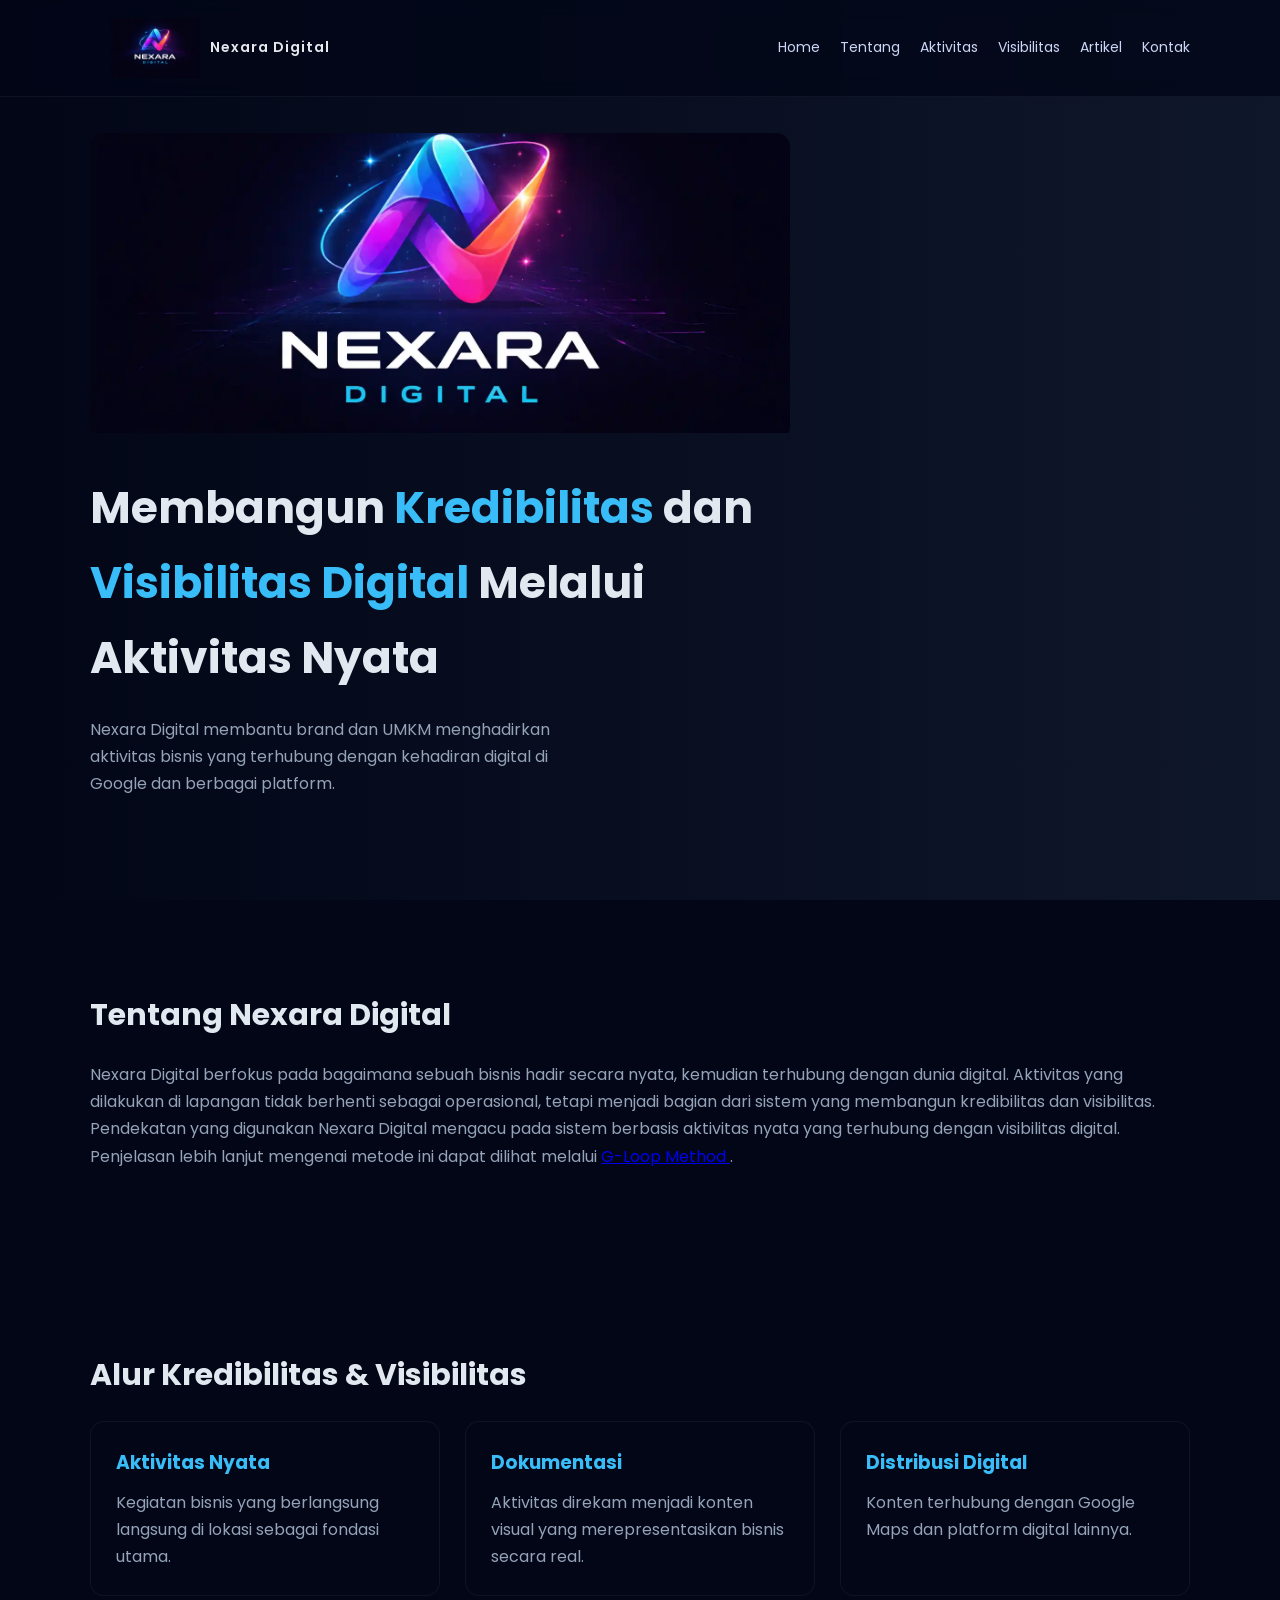
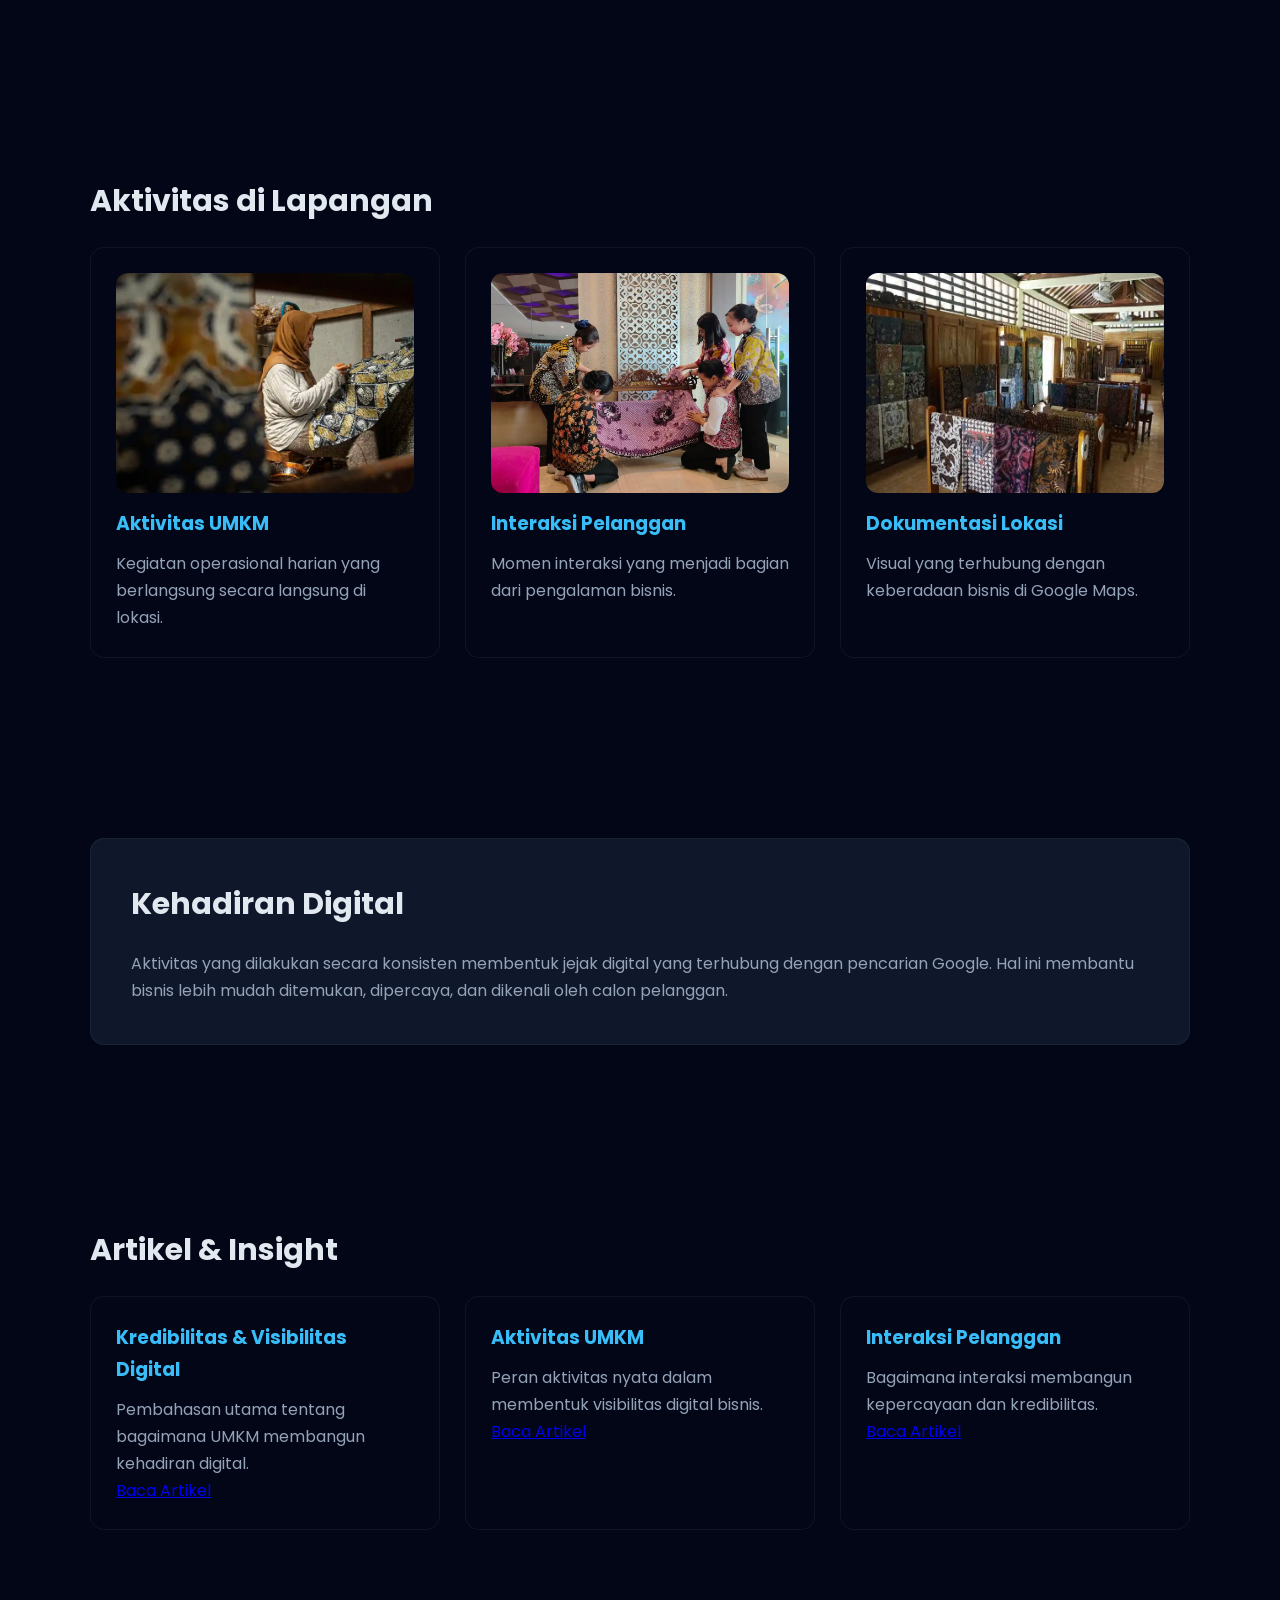
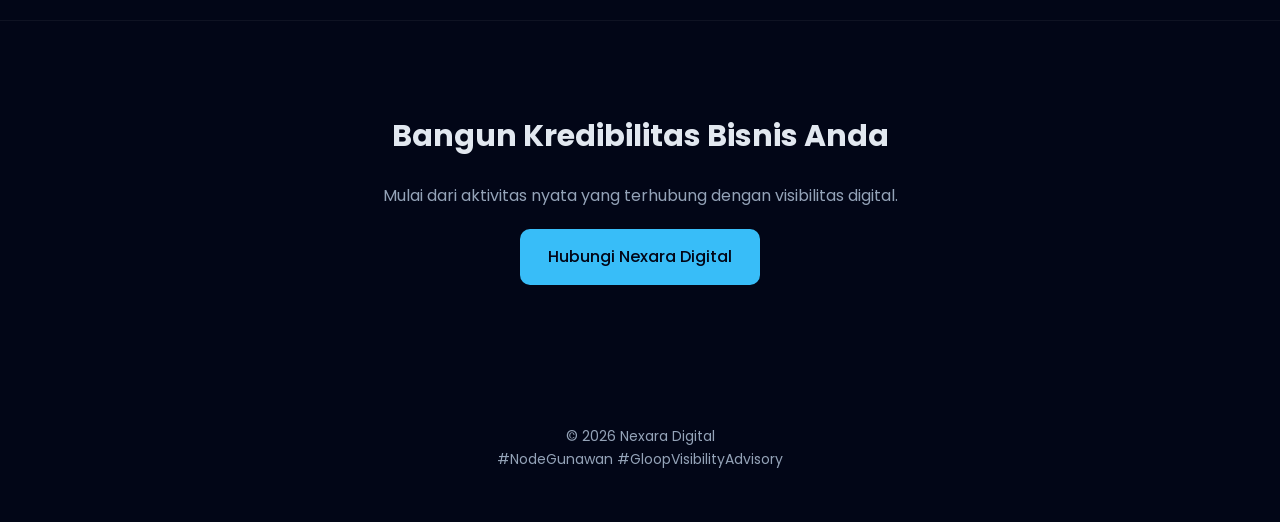
<file: index.html>
<!DOCTYPE html>
<html lang="id">
<head>
  <meta charset="UTF-8">
  <meta name="viewport" content="width=device-width, initial-scale=1.0">
  <meta name="google-site-verification" content="42nTl0N967-LSpbTHM1Ub9Mf8UpkP-BIErXFlSgjGwM" />
  <title>Nexara Digital | Kredibilitas & Visibilitas Brand</title>

  <!-- CSS -->
  <link rel="stylesheet" href="style.css">

  <!-- FONT -->
  <link href="https://fonts.googleapis.com/css2?family=Poppins:wght@300;400;600&display=swap" rel="stylesheet">
</head>

<body>

<!-- ======================
     NAVBAR
====================== -->
<div class="navbar">
  <div class="container">

   <div class="logo">
  <a href="/">
    <img src="../assets/images/Logo-Nexara-Digital.webp" alt="Nexara Digital">
    <span>Nexara Digital</span>
  </a>
</div>

    <div class="menu">
      <a href="index.html">Home</a>
      <a href="/tentang/">Tentang</a>
      <a href="#aktivitas">Aktivitas</a>
      <a href="#visibilitas">Visibilitas</a>
      <a href="artikel/index.html">Artikel</a>
      <a href="#kontak">Kontak</a>
    </div>

  </div>
</div>

<!-- ======================
     HERO
====================== -->
<section class="hero">
  <div class="container">

    <div class="hero-image">
      <img src="assets/images/Logo-Nexara-Digital.webp" alt="Nexara Digital">
    </div>

    <h1>
      Membangun <span>Kredibilitas</span> dan 
      <span>Visibilitas Digital</span> 
      Melalui Aktivitas Nyata
    </h1>

    <p>
      Nexara Digital membantu brand dan UMKM menghadirkan aktivitas bisnis yang terhubung dengan kehadiran digital di Google dan berbagai platform.
    </p>

  </div>
</section>

<!-- ======================
     TENTANG
====================== -->
<section id="tentang">
  <div class="container">
    <h2>Tentang Nexara Digital</h2>
    <p>
      Nexara Digital berfokus pada bagaimana sebuah bisnis hadir secara nyata, kemudian terhubung dengan dunia digital.
      Aktivitas yang dilakukan di lapangan tidak berhenti sebagai operasional, tetapi menjadi bagian dari sistem yang membangun kredibilitas dan visibilitas.
    </p>
    <p>
Pendekatan yang digunakan Nexara Digital mengacu pada sistem berbasis aktivitas nyata 
yang terhubung dengan visibilitas digital. Penjelasan lebih lanjut mengenai metode ini 
dapat dilihat melalui 
<a href="https://gloop.my.id" target="_blank" rel="noopener">
G-Loop Method
</a>.
  </p>
  </div>
</section>

<!-- ======================
     PILAR (G-LOOP FLOW)
====================== -->
<section>
  <div class="container">
    <h2>Alur Kredibilitas & Visibilitas</h2>

    <div class="grid">

      <div class="card">
        <h3>Aktivitas Nyata</h3>
        <p>Kegiatan bisnis yang berlangsung langsung di lokasi sebagai fondasi utama.</p>
      </div>

      <div class="card">
        <h3>Dokumentasi</h3>
        <p>Aktivitas direkam menjadi konten visual yang merepresentasikan bisnis secara real.</p>
      </div>

      <div class="card">
        <h3>Distribusi Digital</h3>
        <p>Konten terhubung dengan Google Maps dan platform digital lainnya.</p>
      </div>

    </div>
  </div>
</section>

<!-- ======================
     AKTIVITAS
====================== -->
<section id="aktivitas">
  <div class="container">
    <h2>Aktivitas di Lapangan</h2>

    <div class="grid">

      <div class="card">
        <div class="img-box">
          <img src="assets/images/pengrajin-batik-bandung2.webp" alt="">
        </div>
        <h3>Aktivitas UMKM</h3>
        <p>Kegiatan operasional harian yang berlangsung secara langsung di lokasi.</p>
      </div>

      <div class="card">
        <div class="img-box">
          <img src="assets/images/pelanggan.webp" alt="">
        </div>
        <h3>Interaksi Pelanggan</h3>
        <p>Momen interaksi yang menjadi bagian dari pengalaman bisnis.</p>
      </div>

      <div class="card">
        <div class="img-box">
          <img src="assets/images/Lokasi-Bandung.webp" alt="">
        </div>
        <h3>Dokumentasi Lokasi</h3>
        <p>Visual yang terhubung dengan keberadaan bisnis di Google Maps.</p>
      </div>

    </div>
  </div>
</section>

<!-- ======================
     VISIBILITAS
====================== -->
<section id="visibilitas">
  <div class="container">
    <div class="highlight">
      <h2>Kehadiran Digital</h2>
      <p>
        Aktivitas yang dilakukan secara konsisten membentuk jejak digital yang terhubung dengan pencarian Google.
        Hal ini membantu bisnis lebih mudah ditemukan, dipercaya, dan dikenali oleh calon pelanggan.
      </p>
    </div>
  </div>
</section>

<!-- ======================
     ARTIKEL
====================== -->
<section>
  <div class="container">
    <h2>Artikel & Insight</h2>

    <div class="grid">

      <div class="card">
        <h3>Kredibilitas & Visibilitas Digital</h3>
        <p>Pembahasan utama tentang bagaimana UMKM membangun kehadiran digital.</p>
        <a href="/artikel/kredibilitas-visibilitas-digital-umkm-bandung/">Baca Artikel</a>
      </div>

      <div class="card">
        <h3>Aktivitas UMKM</h3>
        <p>Peran aktivitas nyata dalam membentuk visibilitas digital bisnis.</p>
        <a href="/artikel/aktivitas-umkm-visibilitas-digital-bandung/">Baca Artikel</a>
      </div>

      <div class="card">
        <h3>Interaksi Pelanggan</h3>
        <p>Bagaimana interaksi membangun kepercayaan dan kredibilitas.</p>
        <a href="/artikel/interaksi-pelanggan-kredibilitas-digital-umkm-bandung/">Baca Artikel</a>
      </div>

    </div>
  </div>
</section>
  
<!-- ======================
     CTA
====================== -->
<section class="cta" id="kontak">
  <div class="container">
    <h2>Bangun Kredibilitas Bisnis Anda</h2>
    <p>Mulai dari aktivitas nyata yang terhubung dengan visibilitas digital.</p>
    <a href="#" class="btn">Hubungi Nexara Digital</a>
  </div>
</section>

<!-- ======================
     FOOTER
====================== -->
<div class="footer">
  <p>© 2026 Nexara Digital</p>
  <p>#NodeGunawan #GloopVisibilityAdvisory</p>
</div>

</body>
</html>
</file>
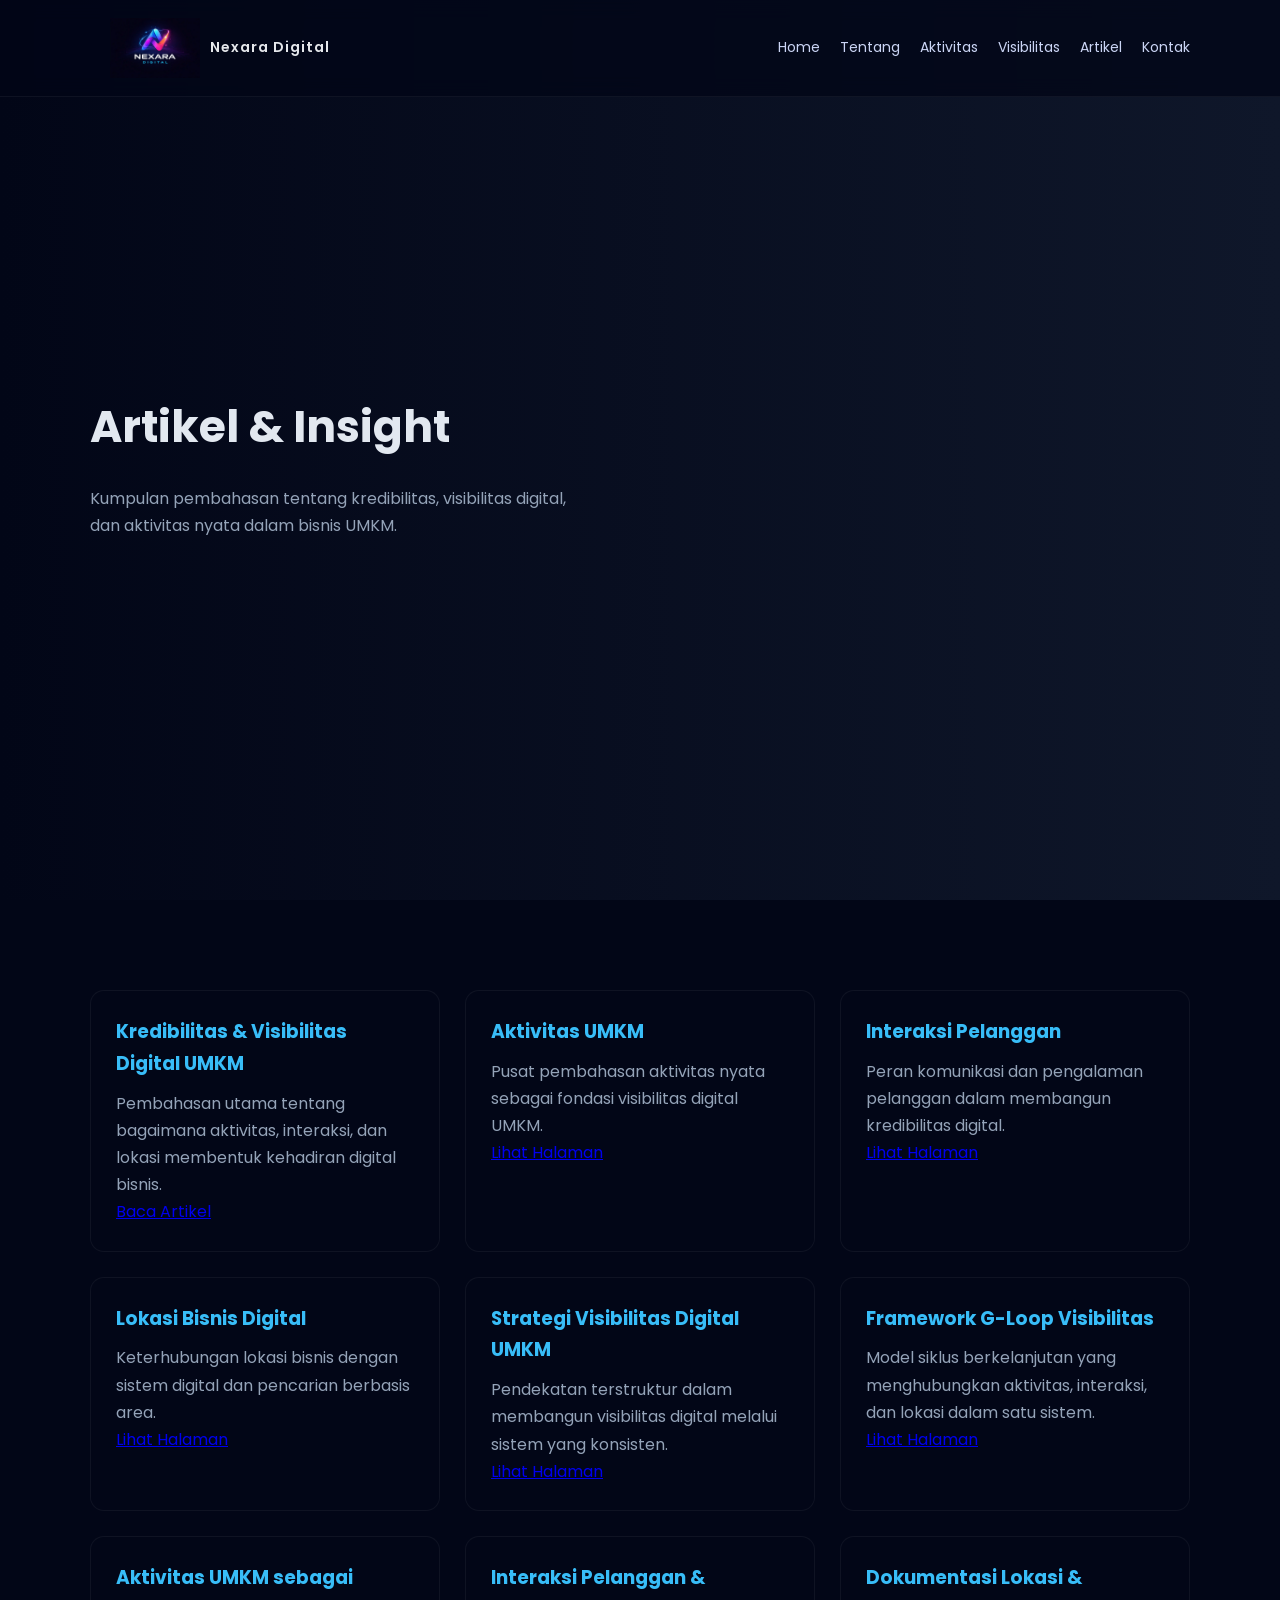
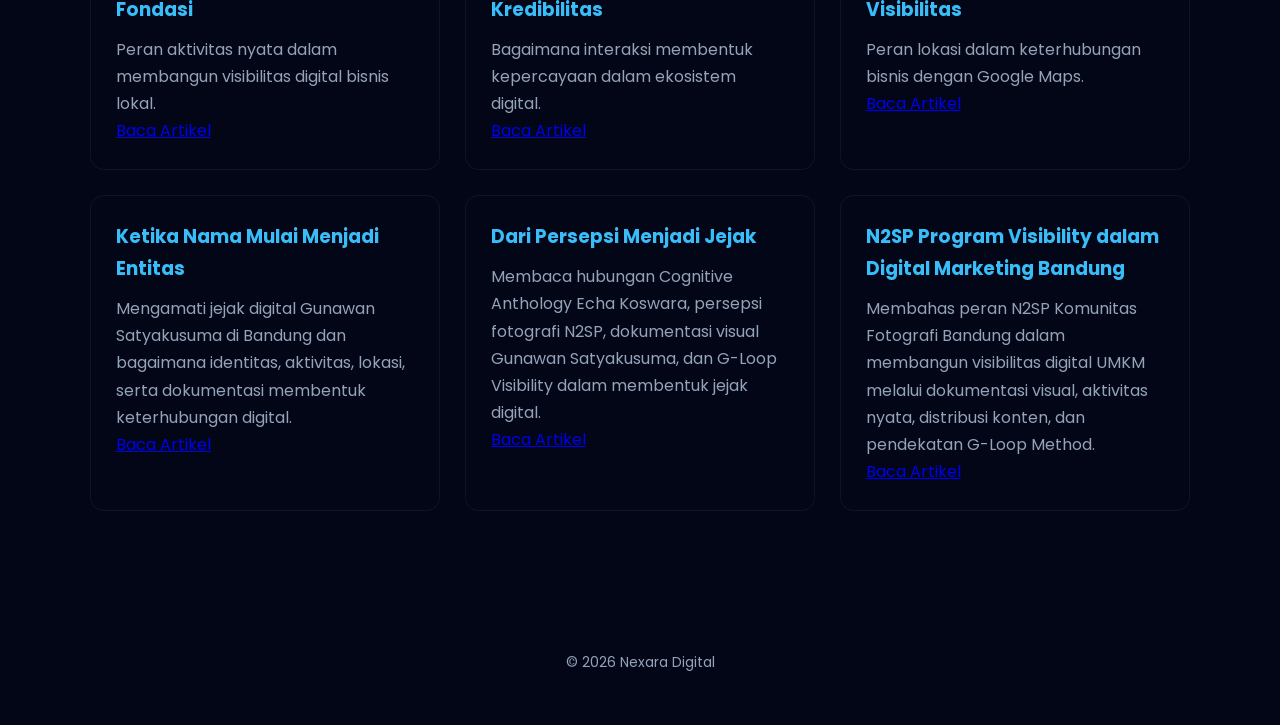
<file: artikel/index.html>
<!DOCTYPE html>
<html lang="id">
<head>
  <meta charset="UTF-8">
  <meta name="viewport" content="width=device-width, initial-scale=1.0">
  <title>Artikel Nexara Digital</title>

  <link rel="stylesheet" href="../style.css">

  <!-- FONT -->
  <link href="https://fonts.googleapis.com/css2?family=Poppins:wght@300;400;600&display=swap" rel="stylesheet">
</head>

<body>

<!-- NAVBAR -->
<div class="navbar">
  <div class="container">

    <div class="logo">
  <a href="/">
    <img src="../assets/images/Logo-Nexara-Digital.webp" alt="Nexara Digital">
    <span>Nexara Digital</span>
  </a>
</div>

    <div class="menu">
      <a href="/">Home</a>
      <a href="/#tentang">Tentang</a>
      <a href="/#aktivitas">Aktivitas</a>
      <a href="/#visibilitas">Visibilitas</a>
      <a href="/artikel/">Artikel</a>
      <a href="/#kontak">Kontak</a>
    </div>

  </div>
</div>

<!-- HERO -->
<section class="hero">
  <div class="container">
    <h1>Artikel & Insight</h1>
    <p>
      Kumpulan pembahasan tentang kredibilitas, visibilitas digital, 
      dan aktivitas nyata dalam bisnis UMKM.
    </p>
  </div>
</section>

<!-- LIST ARTIKEL -->
<section>
  <div class="container">

    <div class="grid">

      <!-- ARTIKEL PILAR -->
      <div class="card">
        <h3>Kredibilitas & Visibilitas Digital UMKM</h3>
        <p>
          Pembahasan utama tentang bagaimana aktivitas, interaksi, dan lokasi 
          membentuk kehadiran digital bisnis.
        </p>
        <a href="/artikel/kredibilitas-visibilitas-digital-umkm-bandung/">Baca Artikel</a>
      </div>

      <!-- ======================
           HUB (LEVEL STRUKTUR)
      ====================== -->

      <div class="card">
        <h3>Aktivitas UMKM</h3>
        <p>
          Pusat pembahasan aktivitas nyata sebagai fondasi visibilitas digital UMKM.
        </p>
        <a href="/artikel/aktivitas-umkm/">Lihat Halaman</a>
      </div>

      <div class="card">
        <h3>Interaksi Pelanggan</h3>
        <p>
          Peran komunikasi dan pengalaman pelanggan dalam membangun kredibilitas digital.
        </p>
        <a href="/artikel/interaksi-pelanggan/">Lihat Halaman</a>
      </div>

      <div class="card">
        <h3>Lokasi Bisnis Digital</h3>
        <p>
          Keterhubungan lokasi bisnis dengan sistem digital dan pencarian berbasis area.
        </p>
        <a href="/artikel/lokasi-bisnis-digital/">Lihat Halaman</a>
      </div>

      <!-- ======================
           STRATEGI & FRAMEWORK
      ====================== -->

      <div class="card">
        <h3>Strategi Visibilitas Digital UMKM</h3>
        <p>
          Pendekatan terstruktur dalam membangun visibilitas digital melalui sistem yang konsisten.
        </p>
        <a href="/artikel/strategi-visibilitas-digital-umkm/">Lihat Halaman</a>
      </div>

      <div class="card">
        <h3>Framework G-Loop Visibilitas</h3>
        <p>
          Model siklus berkelanjutan yang menghubungkan aktivitas, interaksi, dan lokasi dalam satu sistem.
        </p>
        <a href="/artikel/framework-g-loop-visibility/">Lihat Halaman</a>
      </div>

      <!-- ======================
           ARTIKEL TURUNAN
      ====================== -->

      <div class="card">
        <h3>Aktivitas UMKM sebagai Fondasi</h3>
        <p>
          Peran aktivitas nyata dalam membangun visibilitas digital bisnis lokal.
        </p>
        <a href="/artikel/aktivitas-umkm-visibilitas-digital-bandung/">Baca Artikel</a>
      </div>

      <div class="card">
        <h3>Interaksi Pelanggan & Kredibilitas</h3>
        <p>
          Bagaimana interaksi membentuk kepercayaan dalam ekosistem digital.
        </p>
        <a href="/artikel/interaksi-pelanggan-kredibilitas-digital-umkm-bandung/">Baca Artikel</a>
      </div>

      <div class="card">
        <h3>Dokumentasi Lokasi & Visibilitas</h3>
        <p>
          Peran lokasi dalam keterhubungan bisnis dengan Google Maps.
        </p>
        <a href="/artikel/dokumentasi-lokasi-visibilitas-digital-umkm-bandung/">Baca Artikel</a>
      </div>

<div class="card">
  <h3>Ketika Nama Mulai Menjadi Entitas</h3>
  <p>
    Mengamati jejak digital Gunawan Satyakusuma di Bandung dan bagaimana
    identitas, aktivitas, lokasi, serta dokumentasi membentuk keterhubungan digital.
  </p>
  <a href="/artikel/ketika-nama-menjadi-entitas-gunawan-satyakusuma-bandung/">
    Baca Artikel
  </a>
</div>

<div class="card">
  <h3>Dari Persepsi Menjadi Jejak</h3>
  <p>
    Membaca hubungan Cognitive Anthology Echa Koswara, persepsi fotografi
    N2SP, dokumentasi visual Gunawan Satyakusuma, dan G-Loop Visibility
    dalam membentuk jejak digital.
  </p>
  <a href="/artikel/dari-persepsi-menjadi-jejak/">
    Baca Artikel
  </a>
</div>


<div class="card">
  <h3>N2SP Program Visibility dalam Digital Marketing Bandung</h3>
  <p>
    Membahas peran N2SP Komunitas Fotografi Bandung dalam membangun
    visibilitas digital UMKM melalui dokumentasi visual, aktivitas nyata,
    distribusi konten, dan pendekatan G-Loop Method.
  </p>
  <a href="/artikel/n2sp-program-visibility-digital-marketing-bandung/">
    Baca Artikel
  </a>
</div>
      
  </div>
</section>

<!-- FOOTER -->
<div class="footer">
  <p>© 2026 Nexara Digital</p>
</div>

</body>
</html>
</file>
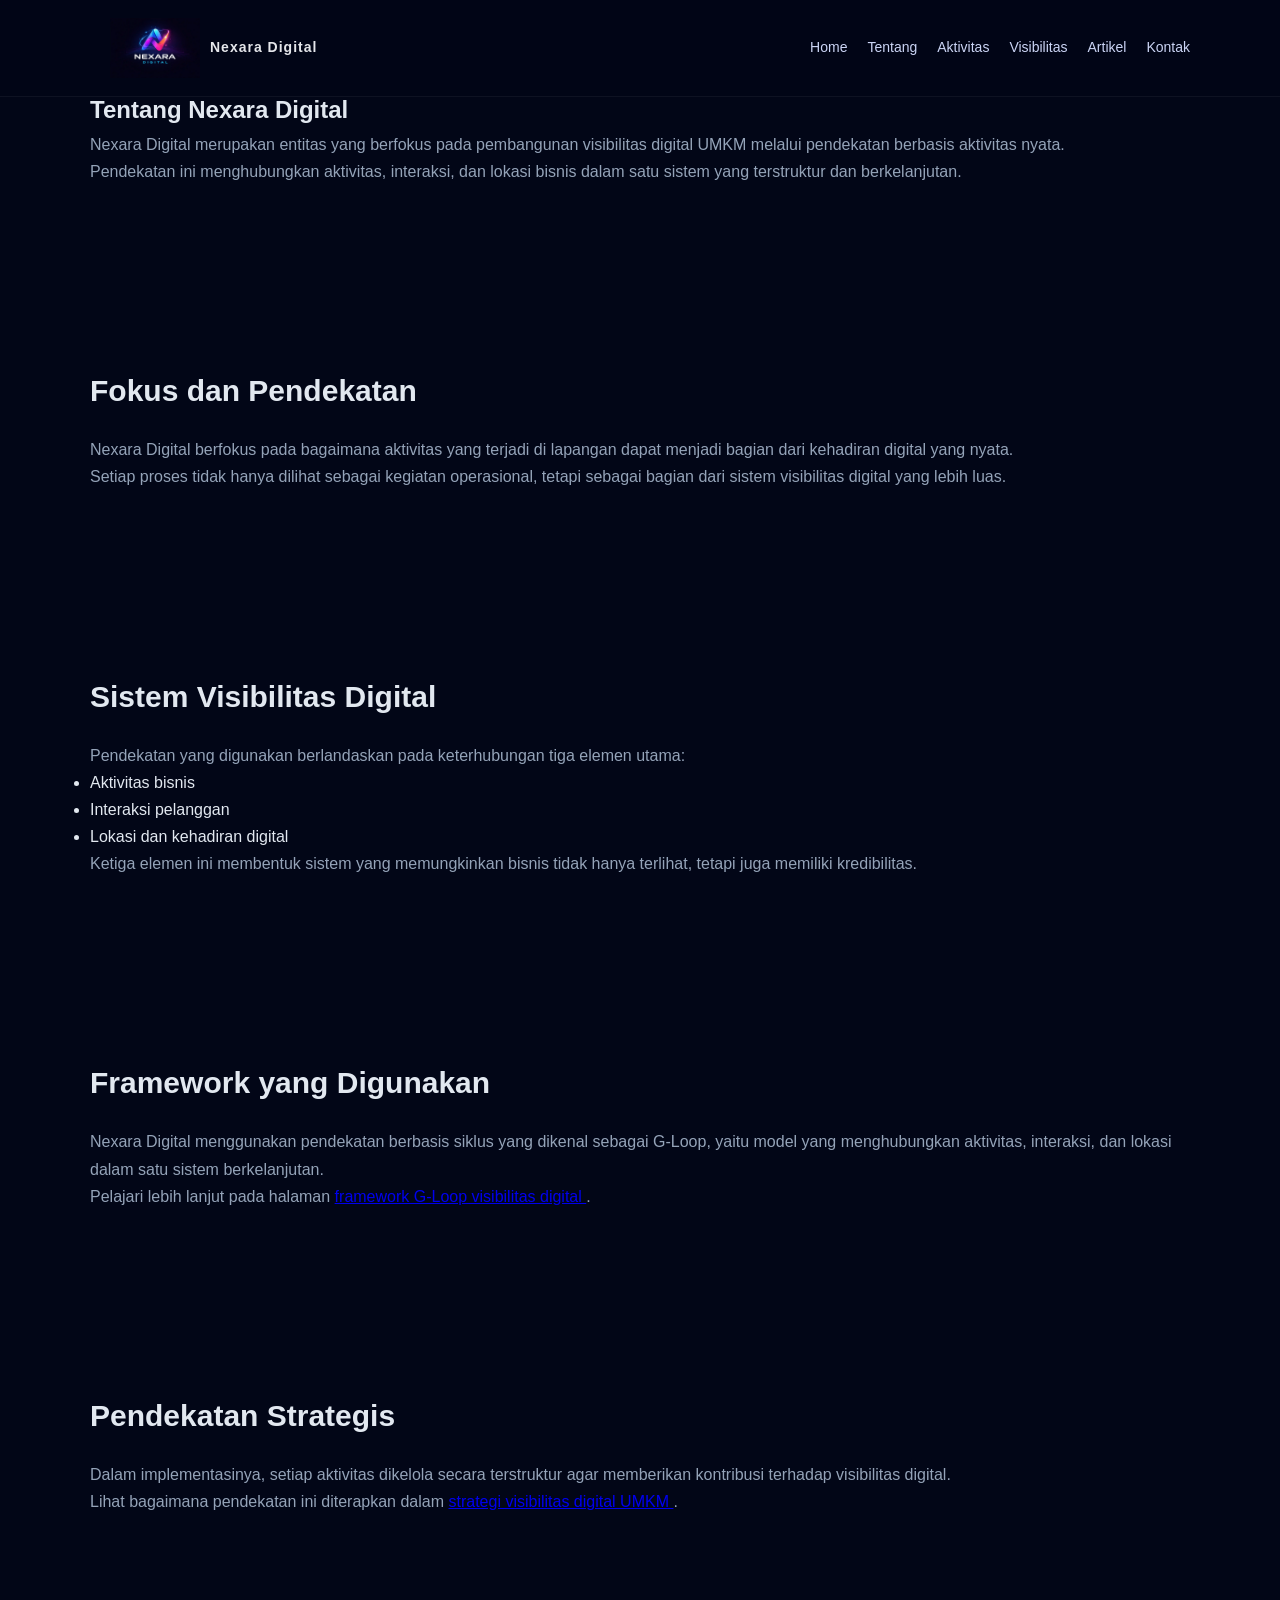
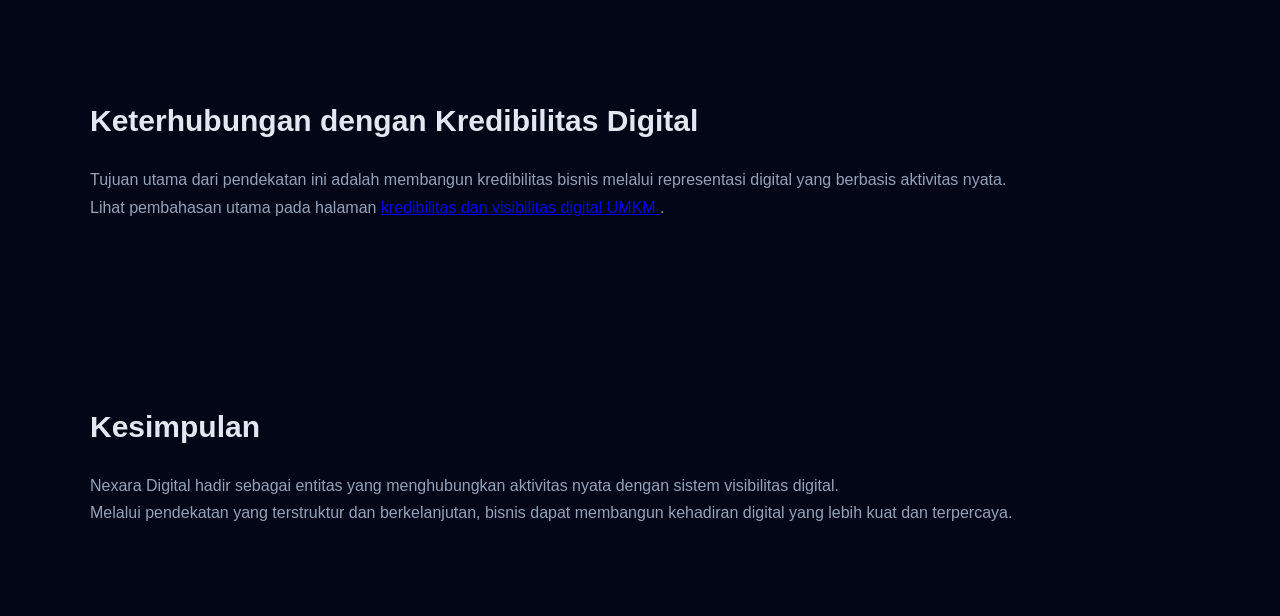
<file: tentang/index.html>
<!DOCTYPE html>
<html lang="id">
<head>
  <meta charset="UTF-8">
  <meta name="viewport" content="width=device-width, initial-scale=1.0">
  <title>Tentang Nexara Digital</title>
  <meta name="description" content="Tentang Nexara Digital sebagai entitas yang berfokus pada visibilitas digital UMKM melalui aktivitas nyata, interaksi, dan lokasi bisnis.">
  <link rel="stylesheet" href="../style.css">
</head>

<body>

<!-- ======================
     NAVBAR
====================== -->
<div class="navbar">
  <div class="container">

    <div class="logo">
      <a href="/">
        <img src="/assets/images/Logo-Nexara-Digital.webp" alt="Nexara Digital">
        <span>Nexara Digital</span>
      </a>
    </div>

    <div class="menu">
      <a href="/">Home</a>
      <a href="/#tentang">Tentang</a>
      <a href="/#aktivitas">Aktivitas</a>
      <a href="/#visibilitas">Visibilitas</a>
      <a href="/artikel/">Artikel</a>
      <a href="/#kontak">Kontak</a>
    </div>

  </div>
</div>

<div class="container">

  <!-- ======================
       INTRO
  ====================== -->
  <section>
    <h1>Tentang Nexara Digital</h1>
    <p>
      Nexara Digital merupakan entitas yang berfokus pada pembangunan visibilitas digital UMKM
      melalui pendekatan berbasis aktivitas nyata.
    </p>
    <p>
      Pendekatan ini menghubungkan aktivitas, interaksi, dan lokasi bisnis
      dalam satu sistem yang terstruktur dan berkelanjutan.
    </p>
  </section>

  <!-- ======================
       FOKUS
  ====================== -->
  <section>
    <h2>Fokus dan Pendekatan</h2>
    <p>
      Nexara Digital berfokus pada bagaimana aktivitas yang terjadi di lapangan
      dapat menjadi bagian dari kehadiran digital yang nyata.
    </p>
    <p>
      Setiap proses tidak hanya dilihat sebagai kegiatan operasional,
      tetapi sebagai bagian dari sistem visibilitas digital yang lebih luas.
    </p>
  </section>

  <!-- ======================
       SISTEM
  ====================== -->
  <section>
    <h2>Sistem Visibilitas Digital</h2>
    <p>
      Pendekatan yang digunakan berlandaskan pada keterhubungan tiga elemen utama:
    </p>
    <ul>
      <li>Aktivitas bisnis</li>
      <li>Interaksi pelanggan</li>
      <li>Lokasi dan kehadiran digital</li>
    </ul>
    <p>
      Ketiga elemen ini membentuk sistem yang memungkinkan bisnis
      tidak hanya terlihat, tetapi juga memiliki kredibilitas.
    </p>
  </section>

  <!-- ======================
       FRAMEWORK LINK
  ====================== -->
  <section>
    <h2>Framework yang Digunakan</h2>
    <p>
      Nexara Digital menggunakan pendekatan berbasis siklus yang dikenal sebagai G-Loop,
      yaitu model yang menghubungkan aktivitas, interaksi, dan lokasi dalam satu sistem berkelanjutan.
    </p>
    <p>
      Pelajari lebih lanjut pada halaman 
      <a href="/artikel/framework-g-loop-visibility/">
        framework G-Loop visibilitas digital
      </a>.
    </p>
  </section>

  <!-- ======================
       STRATEGI LINK
  ====================== -->
  <section>
    <h2>Pendekatan Strategis</h2>
    <p>
      Dalam implementasinya, setiap aktivitas dikelola secara terstruktur
      agar memberikan kontribusi terhadap visibilitas digital.
    </p>
    <p>
      Lihat bagaimana pendekatan ini diterapkan dalam 
      <a href="/artikel/strategi-visibilitas-digital-umkm/">
        strategi visibilitas digital UMKM
      </a>.
    </p>
  </section>

  <!-- ======================
       PILAR LINK
  ====================== -->
  <section>
    <h2>Keterhubungan dengan Kredibilitas Digital</h2>
    <p>
      Tujuan utama dari pendekatan ini adalah membangun kredibilitas bisnis
      melalui representasi digital yang berbasis aktivitas nyata.
    </p>
    <p>
      Lihat pembahasan utama pada halaman 
      <a href="/artikel/kredibilitas-visibilitas-digital-umkm-bandung/">
        kredibilitas dan visibilitas digital UMKM
      </a>.
    </p>
  </section>

  <!-- ======================
       KESIMPULAN
  ====================== -->
  <section>
    <h2>Kesimpulan</h2>
    <p>
      Nexara Digital hadir sebagai entitas yang menghubungkan aktivitas nyata
      dengan sistem visibilitas digital.
    </p>
    <p>
      Melalui pendekatan yang terstruktur dan berkelanjutan,
      bisnis dapat membangun kehadiran digital yang lebih kuat dan terpercaya.
    </p>
  </section>

</div>

</body>
</html>
</file>
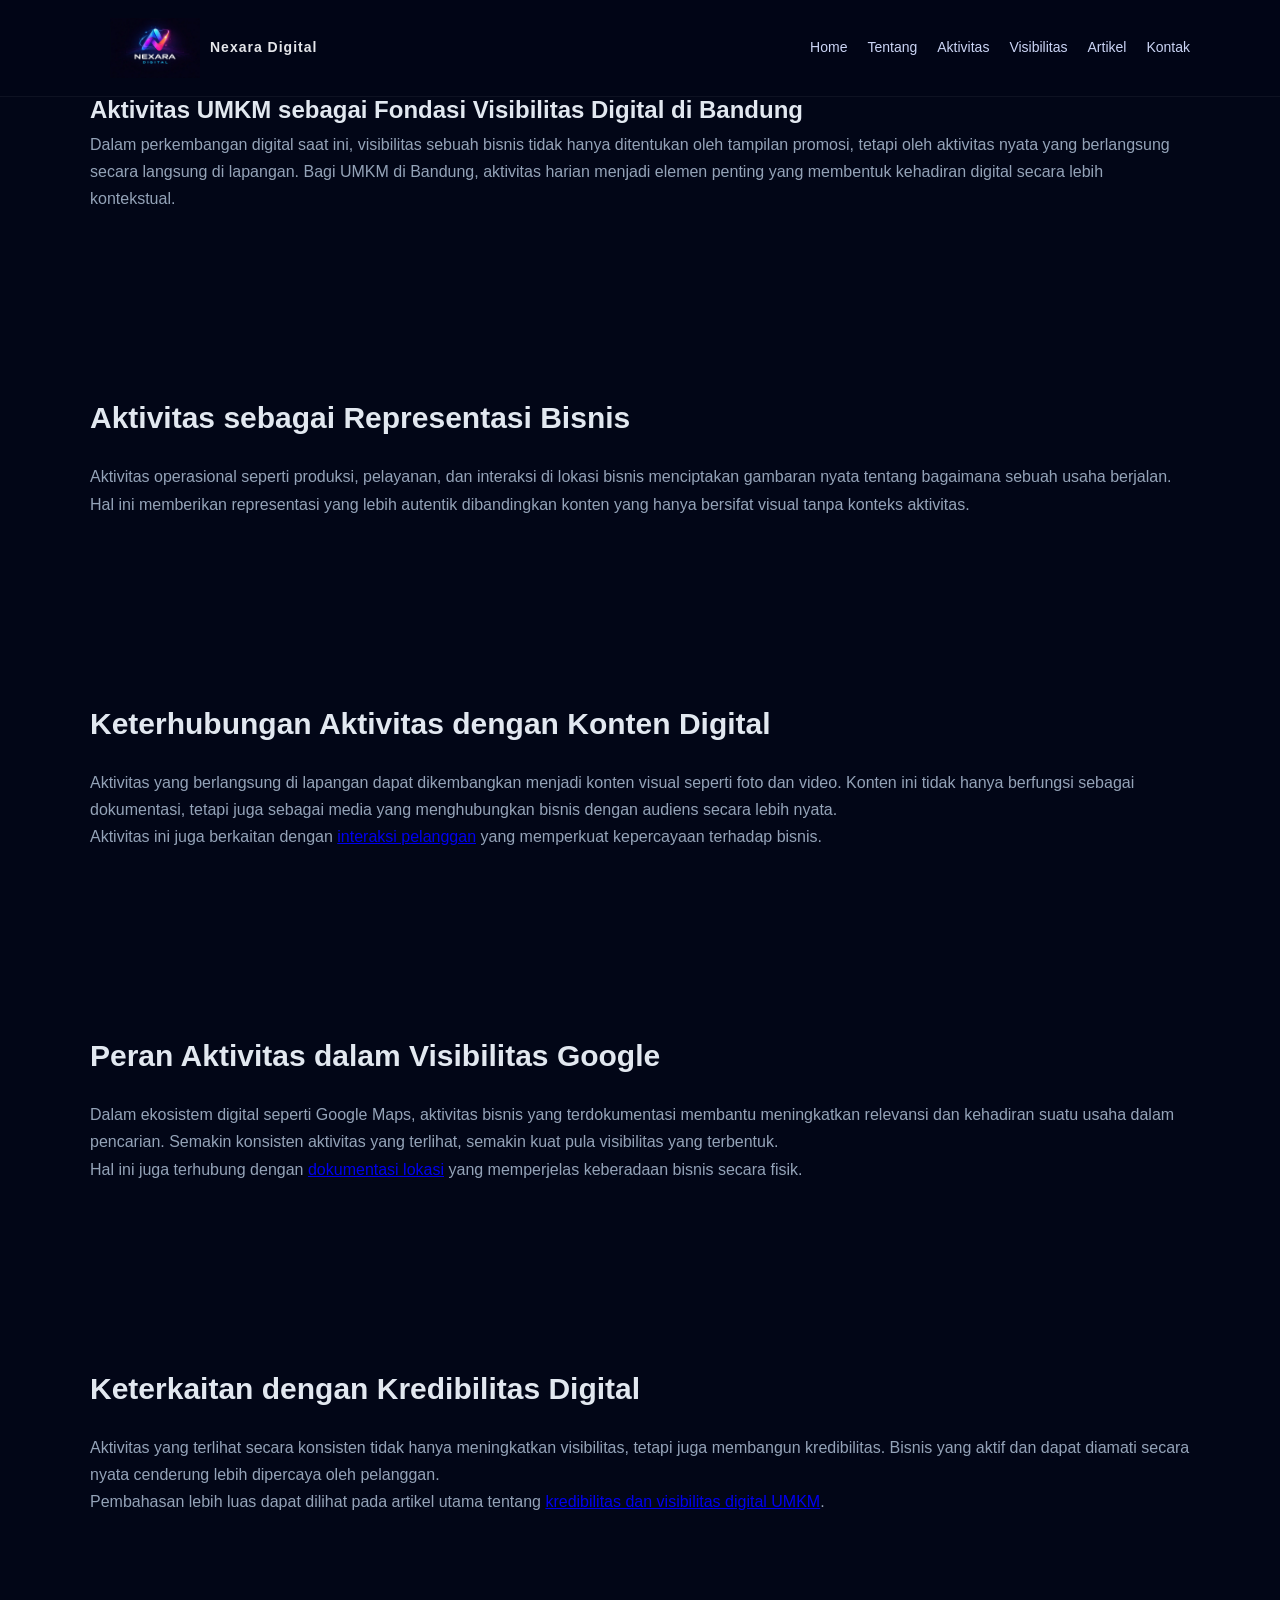
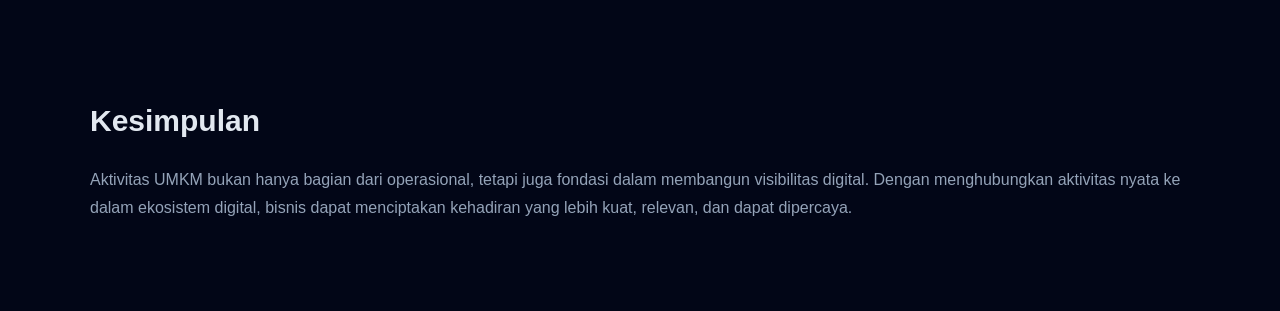
<file: artikel/aktivitas-umkm-visibilitas-digital-bandung/index.html>
<!DOCTYPE html>
<html lang="id">
<head>
  <meta charset="UTF-8">
  <meta name="viewport" content="width=device-width, initial-scale=1.0">
  <title>Aktivitas UMKM dan Visibilitas Digital Bandung</title>
  <link rel="stylesheet" href="../../style.css">
</head>

<body>

<!-- ======================
     NAVBAR
====================== -->
<div class="navbar">
  <div class="container">

  <div class="logo">
  <a href="/">
    <img src="/assets/images/Logo-Nexara-Digital.webp" alt="Nexara Digital">
    <span>Nexara Digital</span>
  </a>
  </div>


  <div class="menu">
  <a href="/">Home</a>
  <a href="/#tentang">Tentang</a>
  <a href="/#aktivitas">Aktivitas</a>
  <a href="/#visibilitas">Visibilitas</a>
  <a href="/artikel/">Artikel</a>
  <a href="/#kontak">Kontak</a>
  </div>

  </div>
</div>
  
<div class="container">

  <section>
    <h1>Aktivitas UMKM sebagai Fondasi Visibilitas Digital di Bandung</h1>
    <p>
      Dalam perkembangan digital saat ini, visibilitas sebuah bisnis tidak hanya ditentukan oleh tampilan promosi,
      tetapi oleh aktivitas nyata yang berlangsung secara langsung di lapangan. Bagi UMKM di Bandung, aktivitas harian
      menjadi elemen penting yang membentuk kehadiran digital secara lebih kontekstual.
    </p>
  </section>

  <section>
    <h2>Aktivitas sebagai Representasi Bisnis</h2>
    <p>
      Aktivitas operasional seperti produksi, pelayanan, dan interaksi di lokasi bisnis menciptakan gambaran nyata
      tentang bagaimana sebuah usaha berjalan. Hal ini memberikan representasi yang lebih autentik dibandingkan
      konten yang hanya bersifat visual tanpa konteks aktivitas.
    </p>
  </section>

  <section>
    <h2>Keterhubungan Aktivitas dengan Konten Digital</h2>
    <p>
      Aktivitas yang berlangsung di lapangan dapat dikembangkan menjadi konten visual seperti foto dan video.
      Konten ini tidak hanya berfungsi sebagai dokumentasi, tetapi juga sebagai media yang menghubungkan bisnis
      dengan audiens secara lebih nyata.
    </p>
    <p>
      Aktivitas ini juga berkaitan dengan <a href="/artikel/interaksi-pelanggan-kredibilitas-digital-umkm-bandung/">interaksi pelanggan</a>
      yang memperkuat kepercayaan terhadap bisnis.
    </p>
  </section>

  <section>
    <h2>Peran Aktivitas dalam Visibilitas Google</h2>
    <p>
      Dalam ekosistem digital seperti Google Maps, aktivitas bisnis yang terdokumentasi membantu meningkatkan
      relevansi dan kehadiran suatu usaha dalam pencarian. Semakin konsisten aktivitas yang terlihat,
      semakin kuat pula visibilitas yang terbentuk.
    </p>
    <p>
      Hal ini juga terhubung dengan <a href="/artikel/dokumentasi-lokasi-visibilitas-digital-umkm-bandung/">dokumentasi lokasi</a>
      yang memperjelas keberadaan bisnis secara fisik.
    </p>
  </section>

  <section>
    <h2>Keterkaitan dengan Kredibilitas Digital</h2>
    <p>
      Aktivitas yang terlihat secara konsisten tidak hanya meningkatkan visibilitas, tetapi juga membangun kredibilitas.
      Bisnis yang aktif dan dapat diamati secara nyata cenderung lebih dipercaya oleh pelanggan.
    </p>
    <p>
      Pembahasan lebih luas dapat dilihat pada artikel utama tentang
      <a href="/artikel/kredibilitas-visibilitas-digital-umkm-bandung/">kredibilitas dan visibilitas digital UMKM</a>.
    </p>
  </section>

  <section>
    <h2>Kesimpulan</h2>
    <p>
      Aktivitas UMKM bukan hanya bagian dari operasional, tetapi juga fondasi dalam membangun visibilitas digital.
      Dengan menghubungkan aktivitas nyata ke dalam ekosistem digital, bisnis dapat menciptakan kehadiran yang lebih kuat,
      relevan, dan dapat dipercaya.
    </p>
  </section>

</div>

</body>
</html>
</file>
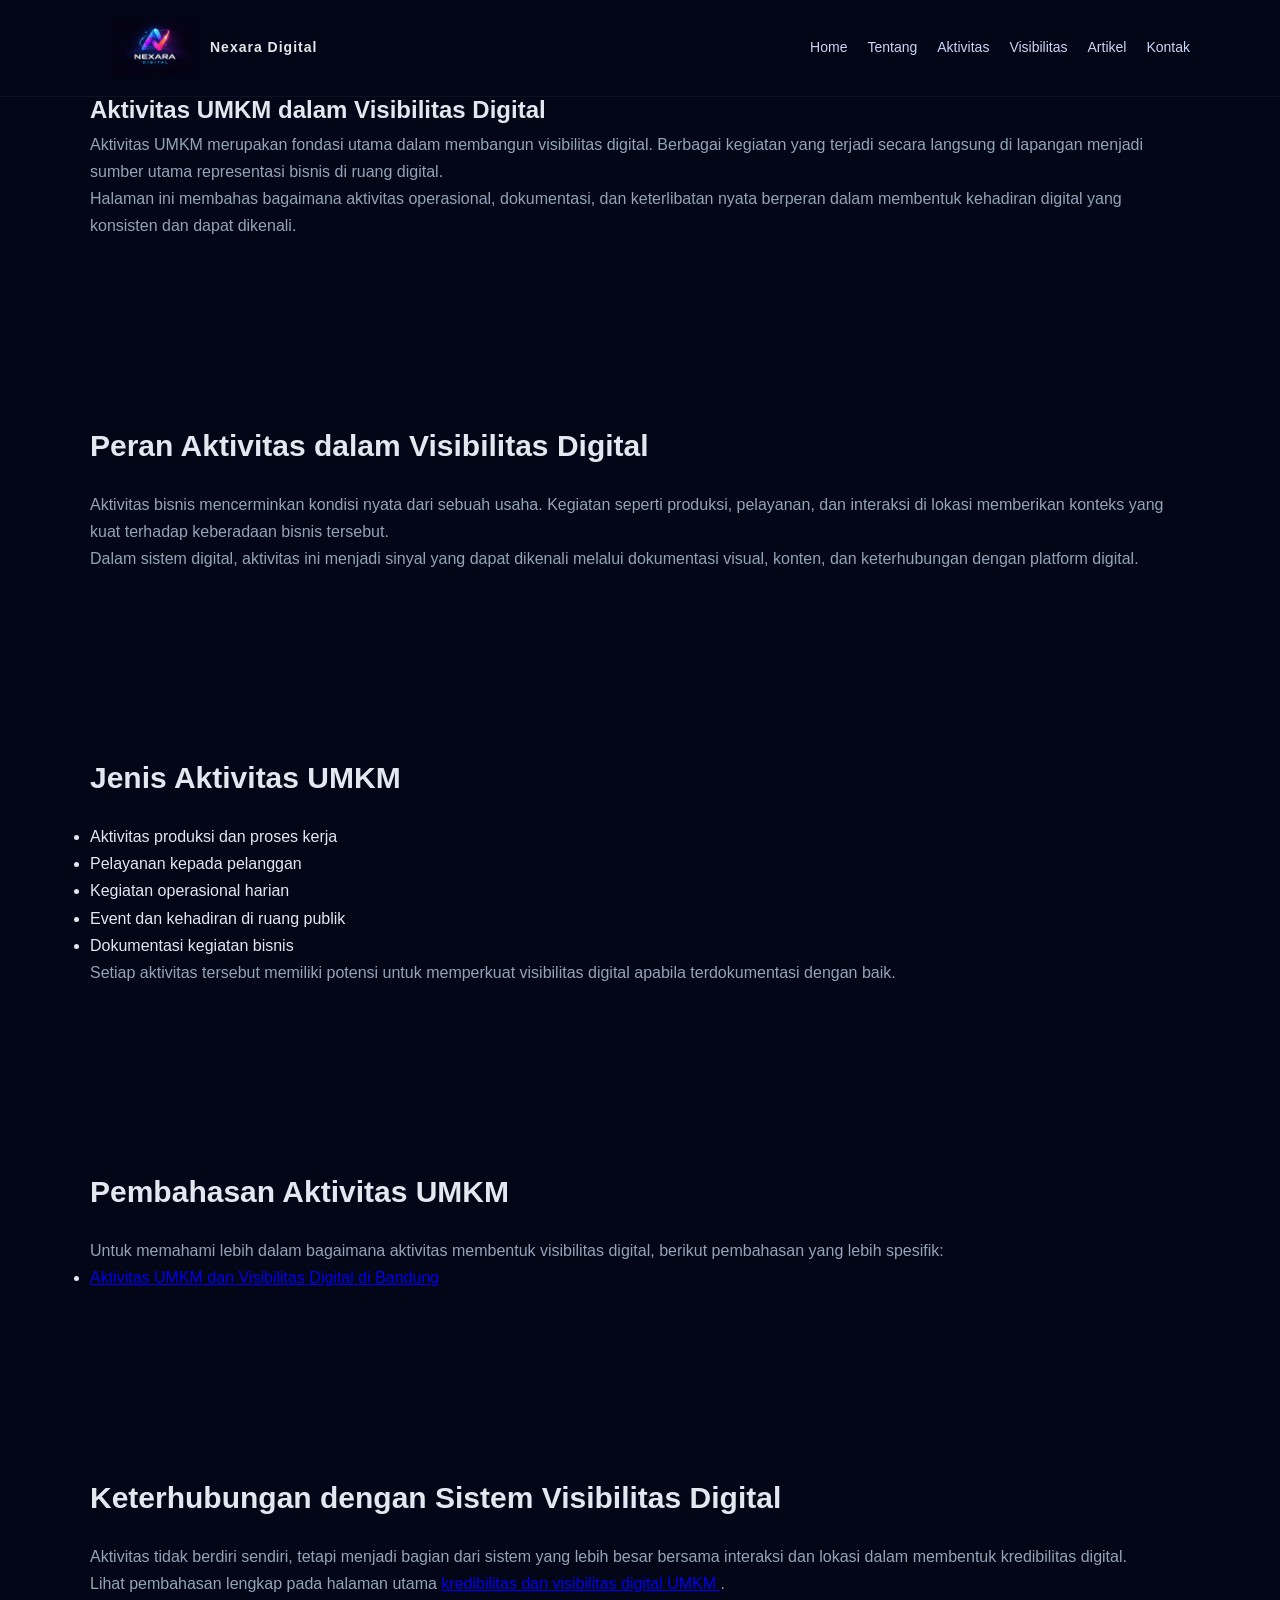
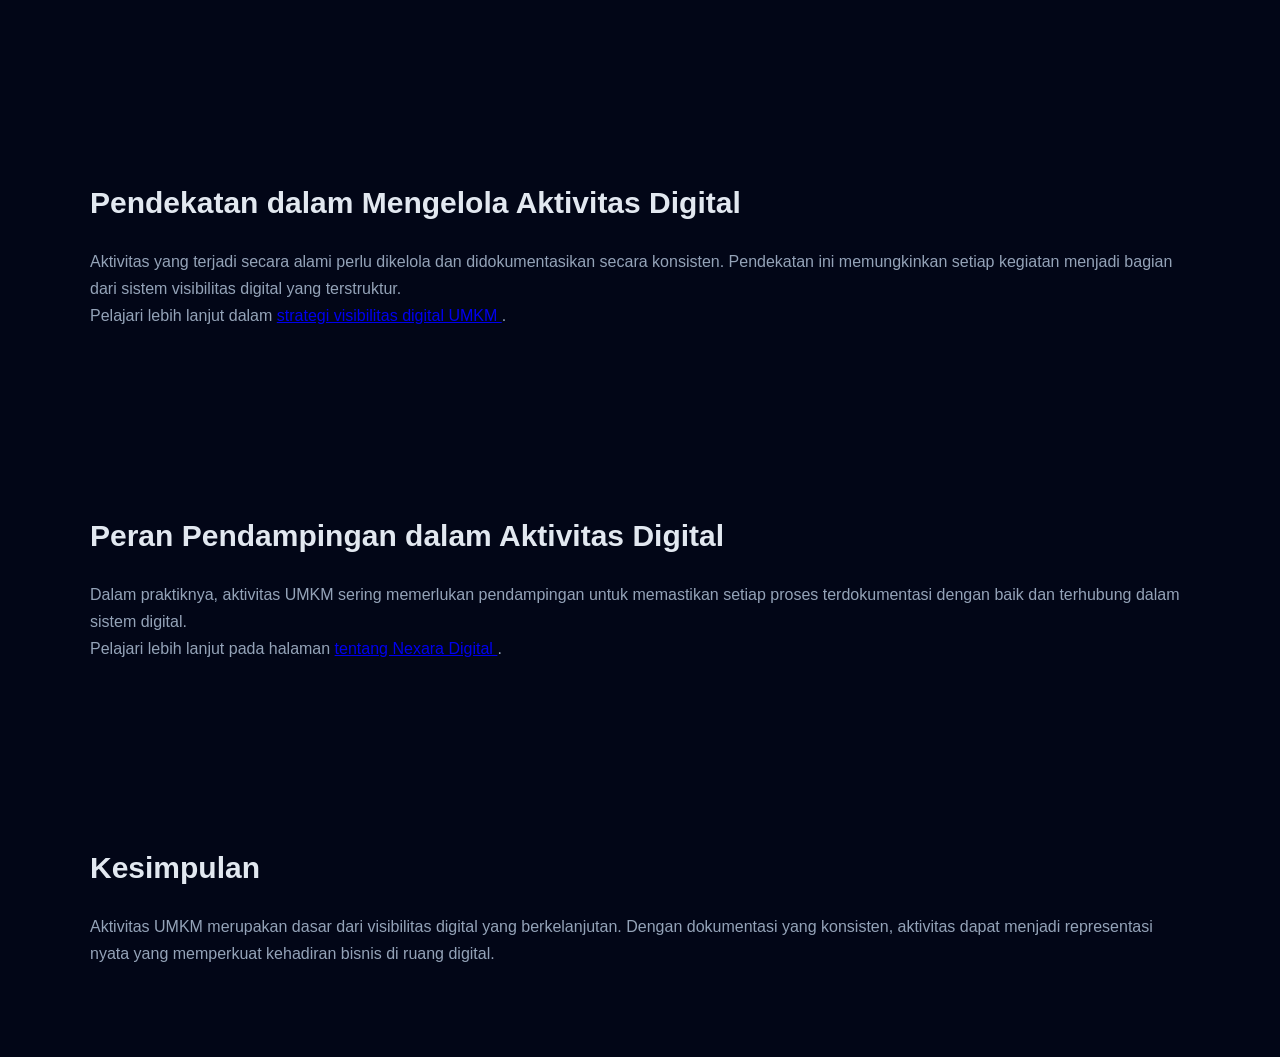
<file: artikel/aktivitas-umkm/index.html>
<!DOCTYPE html>
<html lang="id">
<head>
  <meta charset="UTF-8">
  <meta name="viewport" content="width=device-width, initial-scale=1.0">
  <title>Aktivitas UMKM dalam Visibilitas Digital</title>
  <meta name="description" content="Pembahasan aktivitas UMKM sebagai fondasi visibilitas digital, mencakup kegiatan operasional, dokumentasi, dan keterhubungan dalam sistem digital.">
  <link rel="stylesheet" href="../../style.css">
</head>

<body>

<!-- ======================
     NAVBAR
====================== -->
<div class="navbar">
  <div class="container">

    <div class="logo">
      <a href="/">
        <img src="/assets/images/Logo-Nexara-Digital.webp" alt="Nexara Digital">
        <span>Nexara Digital</span>
      </a>
    </div>

    <div class="menu">
      <a href="/">Home</a>
      <a href="/#tentang">Tentang</a>
      <a href="/#aktivitas">Aktivitas</a>
      <a href="/#visibilitas">Visibilitas</a>
      <a href="/artikel/">Artikel</a>
      <a href="/#kontak">Kontak</a>
    </div>

  </div>
</div>

<div class="container">

  <!-- ======================
       HUB INTRO
  ====================== -->
  <section>
    <h1>Aktivitas UMKM dalam Visibilitas Digital</h1>
    <p>
      Aktivitas UMKM merupakan fondasi utama dalam membangun visibilitas digital.
      Berbagai kegiatan yang terjadi secara langsung di lapangan menjadi sumber utama representasi bisnis di ruang digital.
    </p>
    <p>
      Halaman ini membahas bagaimana aktivitas operasional, dokumentasi, dan keterlibatan nyata
      berperan dalam membentuk kehadiran digital yang konsisten dan dapat dikenali.
    </p>
  </section>

  <!-- ======================
       PERAN AKTIVITAS
  ====================== -->
  <section>
    <h2>Peran Aktivitas dalam Visibilitas Digital</h2>
    <p>
      Aktivitas bisnis mencerminkan kondisi nyata dari sebuah usaha.
      Kegiatan seperti produksi, pelayanan, dan interaksi di lokasi memberikan konteks yang kuat
      terhadap keberadaan bisnis tersebut.
    </p>
    <p>
      Dalam sistem digital, aktivitas ini menjadi sinyal yang dapat dikenali melalui dokumentasi visual,
      konten, dan keterhubungan dengan platform digital.
    </p>
  </section>

  <!-- ======================
       JENIS AKTIVITAS
  ====================== -->
  <section>
    <h2>Jenis Aktivitas UMKM</h2>
    <ul>
      <li>Aktivitas produksi dan proses kerja</li>
      <li>Pelayanan kepada pelanggan</li>
      <li>Kegiatan operasional harian</li>
      <li>Event dan kehadiran di ruang publik</li>
      <li>Dokumentasi kegiatan bisnis</li>
    </ul>
    <p>
      Setiap aktivitas tersebut memiliki potensi untuk memperkuat visibilitas digital apabila terdokumentasi dengan baik.
    </p>
  </section>

  <!-- ======================
       HUB KE ARTIKEL TURUNAN
  ====================== -->
  <section>
    <h2>Pembahasan Aktivitas UMKM</h2>
    <p>
      Untuk memahami lebih dalam bagaimana aktivitas membentuk visibilitas digital,
      berikut pembahasan yang lebih spesifik:
    </p>

    <ul>
      <li>
        <a href="/artikel/aktivitas-umkm-visibilitas-digital-bandung/">
          Aktivitas UMKM dan Visibilitas Digital di Bandung
        </a>
      </li>
    </ul>

  </section>

  <!-- ======================
       HUB KE PILAR
  ====================== -->
  <section>
    <h2>Keterhubungan dengan Sistem Visibilitas Digital</h2>
    <p>
      Aktivitas tidak berdiri sendiri, tetapi menjadi bagian dari sistem yang lebih besar
      bersama interaksi dan lokasi dalam membentuk kredibilitas digital.
    </p>
    <p>
      Lihat pembahasan lengkap pada halaman utama 
      <a href="/artikel/kredibilitas-visibilitas-digital-umkm-bandung/">
        kredibilitas dan visibilitas digital UMKM
      </a>.
    </p>
  </section>

  <!-- ======================
       STRATEGI
  ====================== -->
  <section>
    <h2>Pendekatan dalam Mengelola Aktivitas Digital</h2>
    <p>
      Aktivitas yang terjadi secara alami perlu dikelola dan didokumentasikan secara konsisten.
      Pendekatan ini memungkinkan setiap kegiatan menjadi bagian dari sistem visibilitas digital yang terstruktur.
    </p>
    <p>
      Pelajari lebih lanjut dalam 
      <a href="/artikel/strategi-visibilitas-digital-umkm/">
        strategi visibilitas digital UMKM
      </a>.
    </p>
  </section>

  <!-- ======================
       ENTITY
  ====================== -->
  <section>
    <h2>Peran Pendampingan dalam Aktivitas Digital</h2>
    <p>
      Dalam praktiknya, aktivitas UMKM sering memerlukan pendampingan untuk memastikan setiap proses
      terdokumentasi dengan baik dan terhubung dalam sistem digital.
    </p>
    <p>
      Pelajari lebih lanjut pada halaman 
      <a href="/tentang/">
        tentang Nexara Digital
      </a>.
    </p>
  </section>

  <!-- ======================
       KESIMPULAN
  ====================== -->
  <section>
    <h2>Kesimpulan</h2>
    <p>
      Aktivitas UMKM merupakan dasar dari visibilitas digital yang berkelanjutan.
      Dengan dokumentasi yang konsisten, aktivitas dapat menjadi representasi nyata
      yang memperkuat kehadiran bisnis di ruang digital.
    </p>
  </section>

</div>

</body>
</html>
</file>
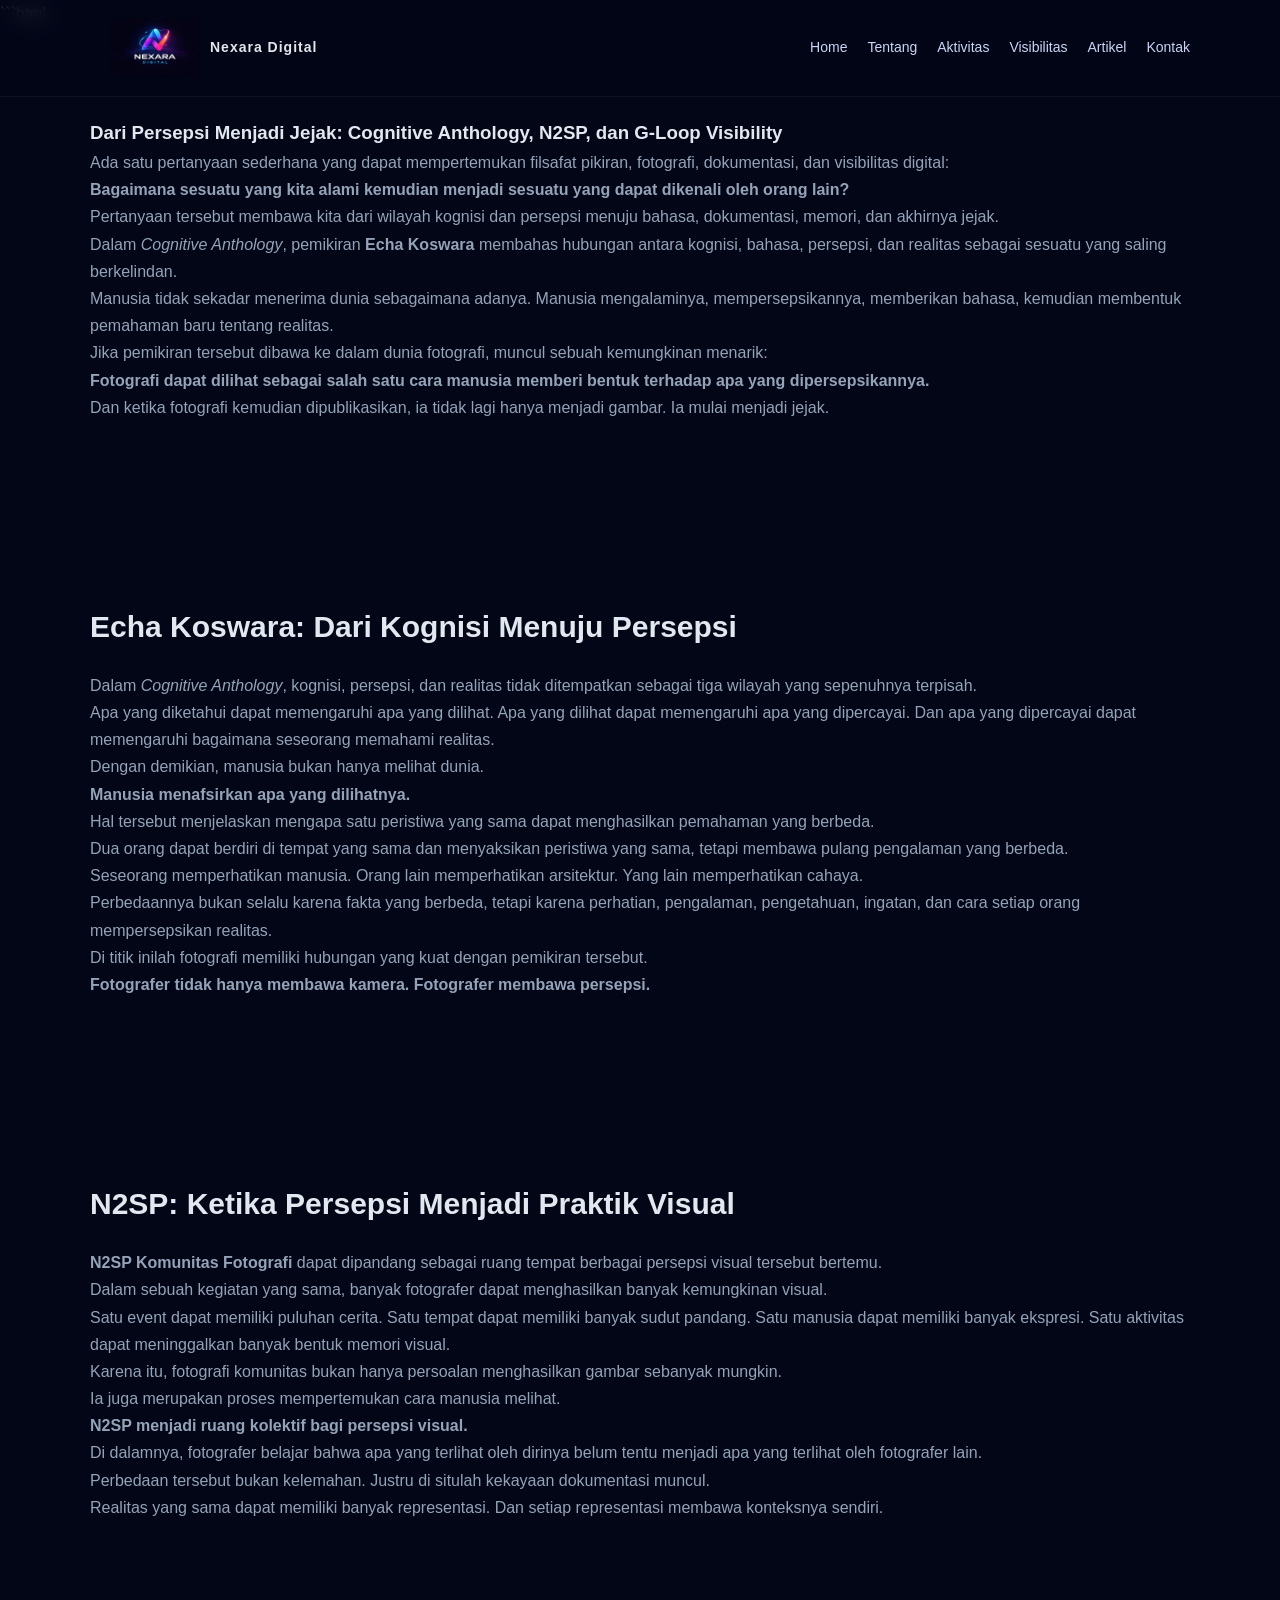
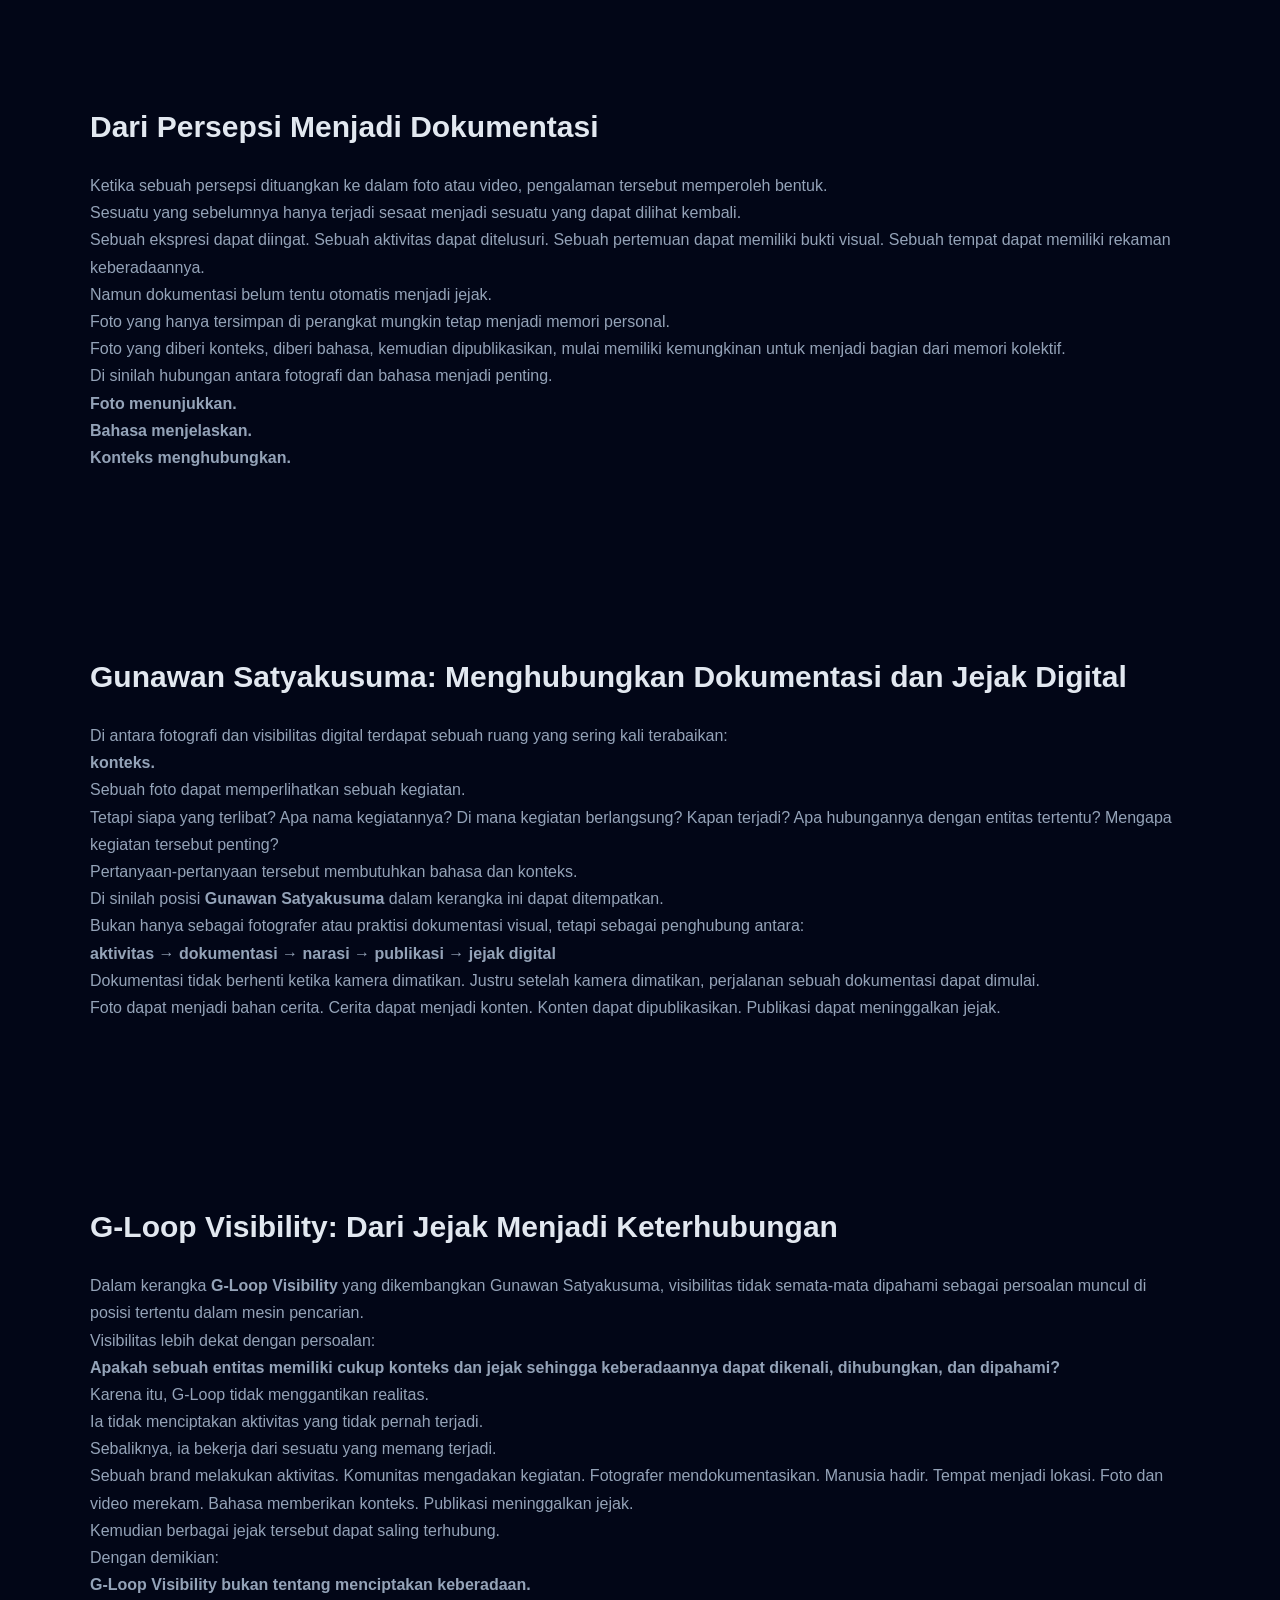
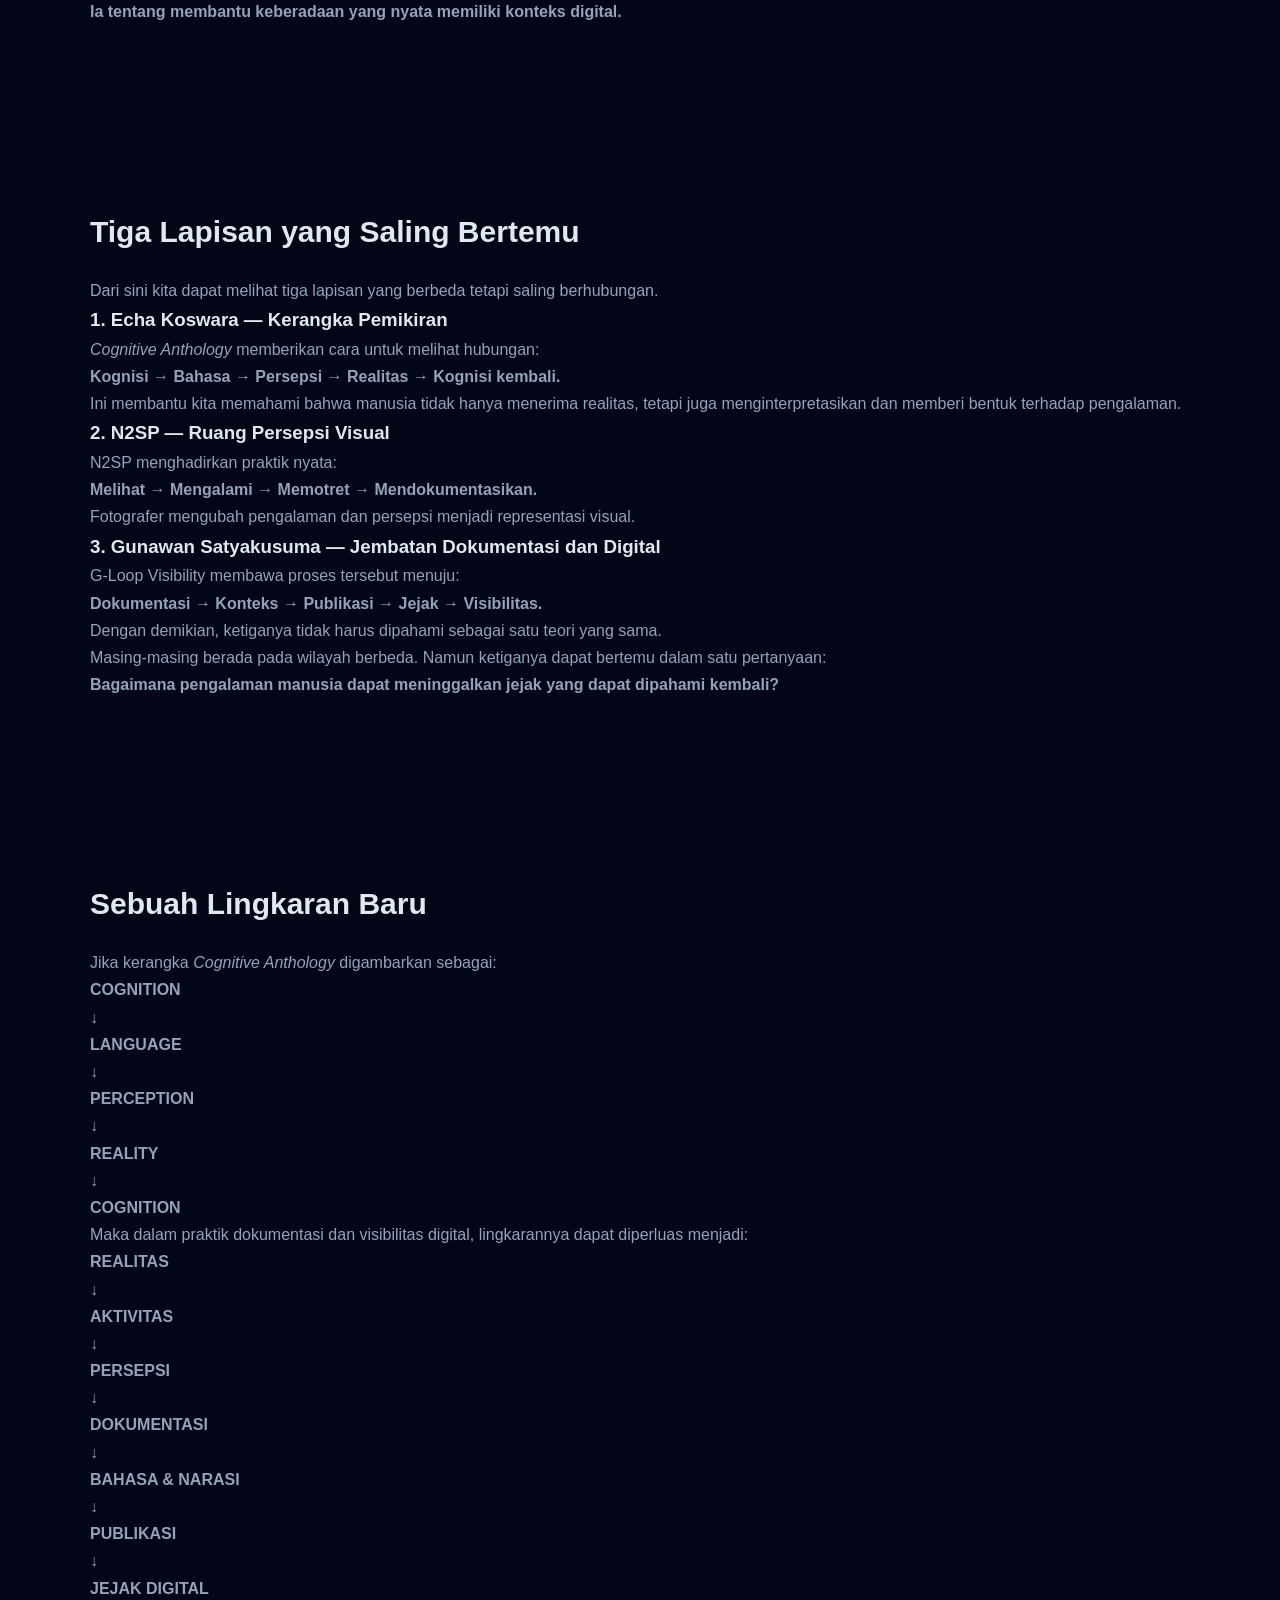
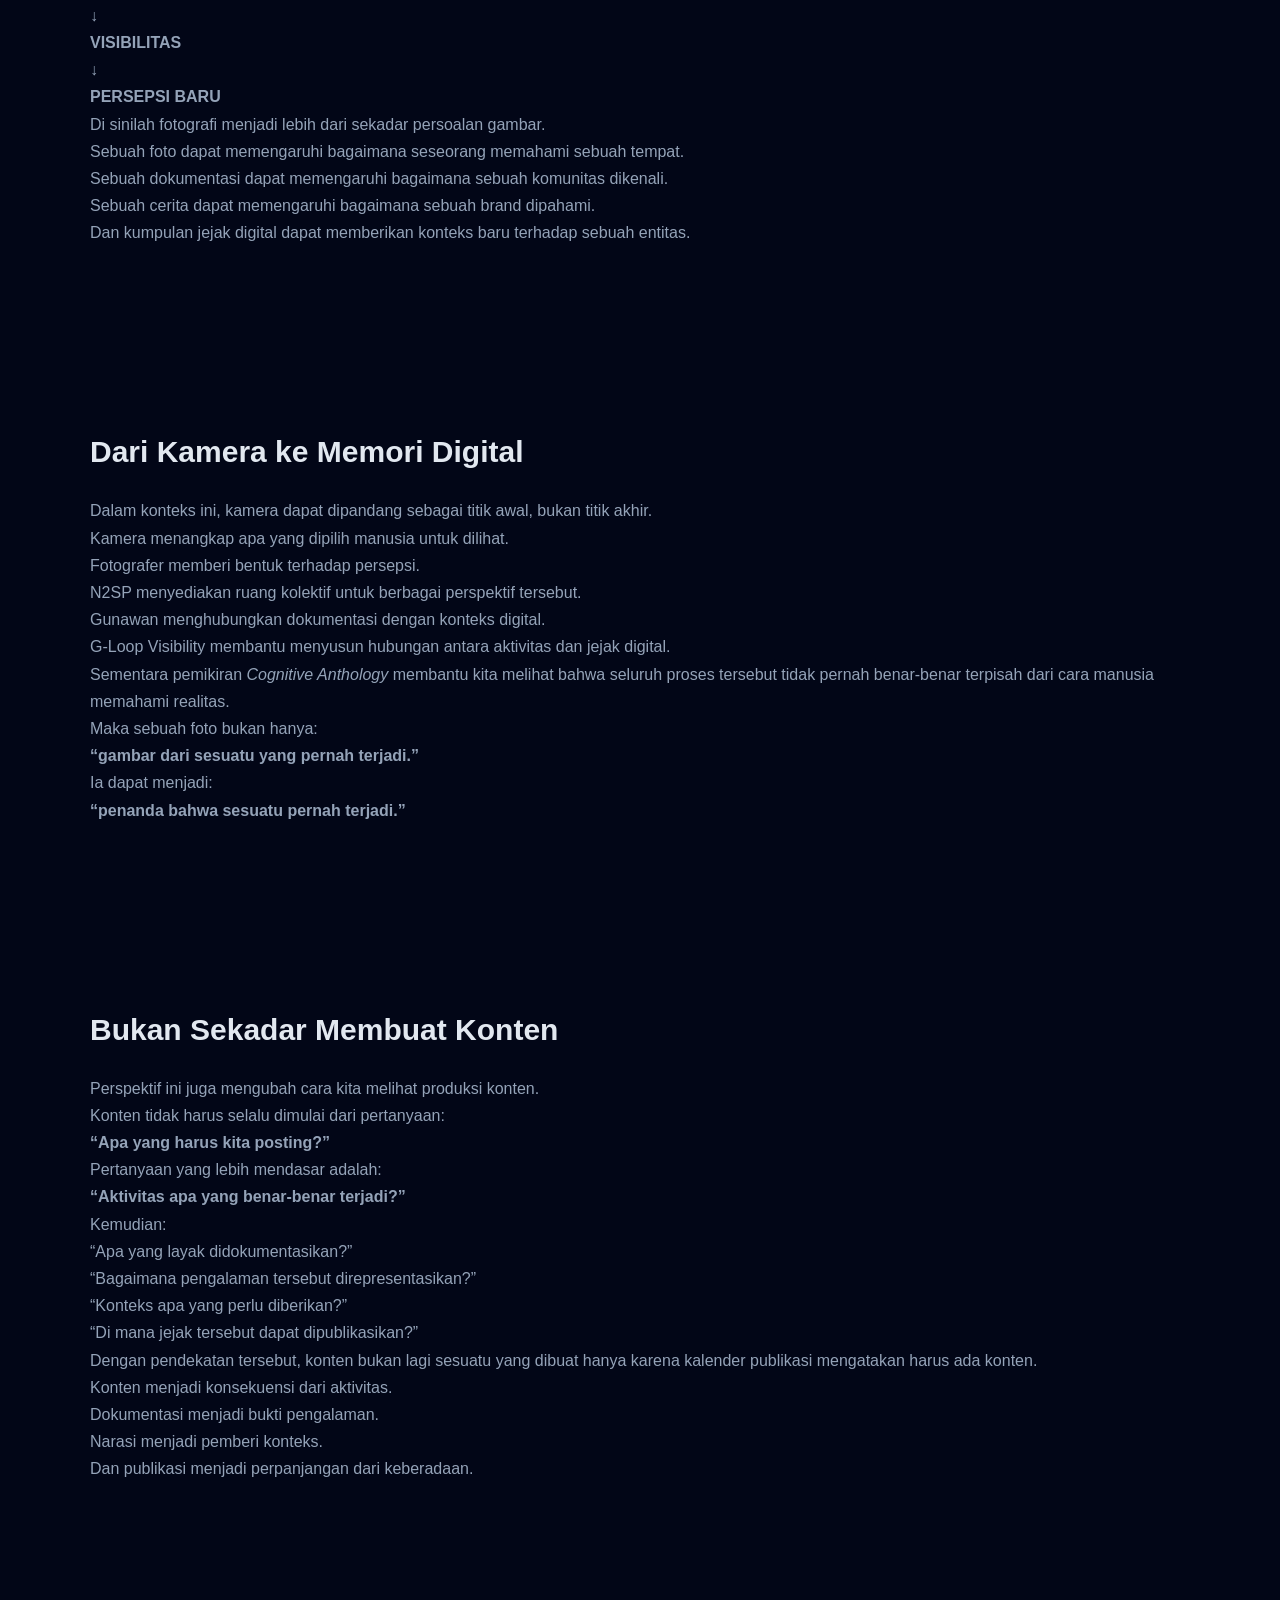
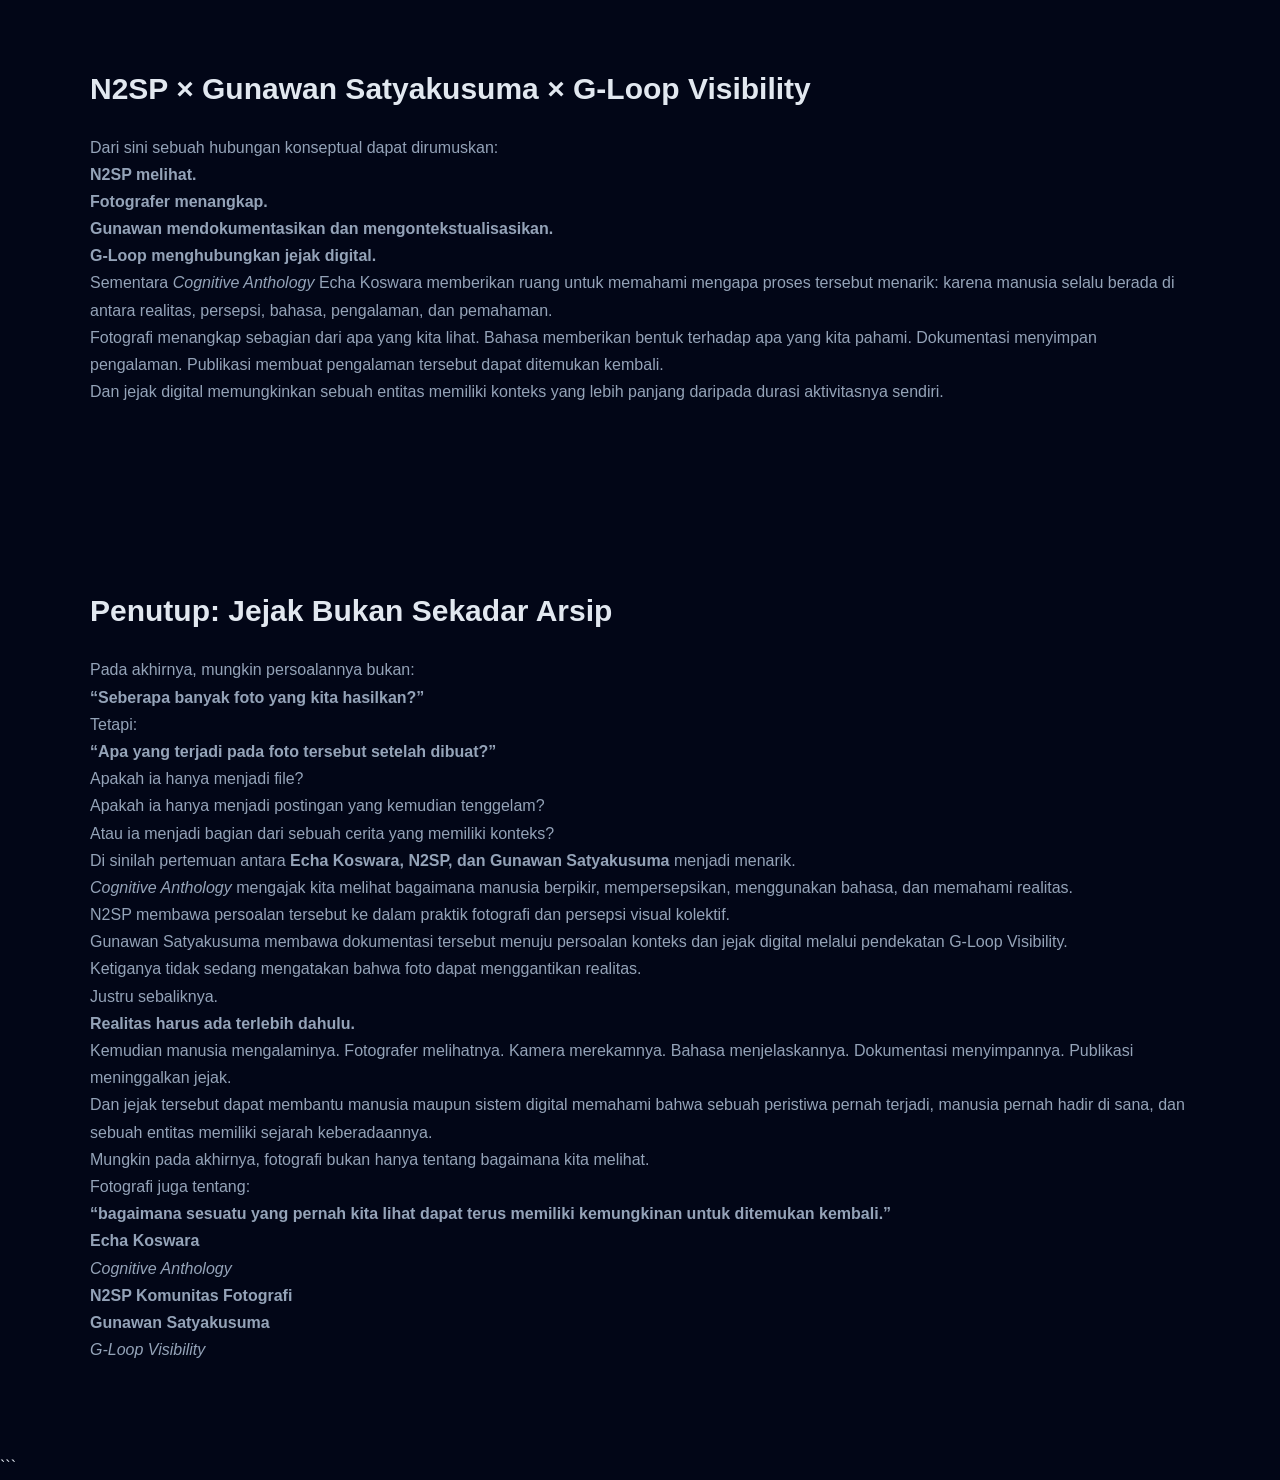
<file: artikel/dari-persepsi-menjadi-jejak/index.html>
```html
<!DOCTYPE html>
<html lang="id">
<head>
  <meta charset="UTF-8">
  <meta name="viewport" content="width=device-width, initial-scale=1.0">

  <title>Dari Persepsi Menjadi Jejak: Echa Koswara, N2SP, Gunawan Satyakusuma & G-Loop Visibility</title>

  <meta name="description" content="Artikel konseptual tentang hubungan Cognitive Anthology Echa Koswara, persepsi fotografi N2SP, dokumentasi visual Gunawan Satyakusuma, dan G-Loop Visibility dalam membentuk jejak digital.">

  <link rel="stylesheet" href="../../style.css">

  <!-- Canonical -->
  <link rel="canonical" href="https://nodegunawan.github.io/artikel/dari-persepsi-menjadi-jejak/">

  <!-- Open Graph -->
  <meta property="og:type" content="article">
  <meta property="og:title" content="Dari Persepsi Menjadi Jejak">
  <meta property="og:description" content="Cognitive Anthology, N2SP Komunitas Fotografi, Gunawan Satyakusuma, dan G-Loop Visibility.">
  <meta property="og:url" content="https://nodegunawan.github.io/artikel/dari-persepsi-menjadi-jejak/">
  <meta property="og:site_name" content="NodeGunawan">

  <!-- Article Schema -->
  <script type="application/ld+json">
  {
    "@context": "https://schema.org",
    "@type": "Article",
    "headline": "Dari Persepsi Menjadi Jejak: Cognitive Anthology, N2SP, dan G-Loop Visibility",
    "description": "Artikel konseptual tentang hubungan Cognitive Anthology Echa Koswara, N2SP Komunitas Fotografi, Gunawan Satyakusuma, dan G-Loop Visibility.",
    "author": [
      {
        "@type": "Person",
        "name": "Echa Koswara"
      },
      {
        "@type": "Person",
        "name": "Gunawan Satyakusuma",
        "url": "https://gunawansatyakusuma.my.id/"
      },
      {
        "@type": "Organization",
        "name": "N2SP Komunitas Fotografi"
      }
    ],
    "publisher": {
      "@type": "Person",
      "name": "Gunawan Satyakusuma",
      "url": "https://gunawansatyakusuma.my.id/"
    },
    "mainEntityOfPage": {
      "@type": "WebPage",
      "@id": "https://nodegunawan.github.io/artikel/dari-persepsi-menjadi-jejak/"
    },
    "keywords": [
      "Echa Koswara",
      "Cognitive Anthology",
      "N2SP",
      "Komunitas Fotografi",
      "Gunawan Satyakusuma",
      "G-Loop Visibility",
      "dokumentasi visual",
      "jejak digital",
      "persepsi",
      "AI visibility"
    ]
  }
  </script>

</head>

<body>

<!-- ======================
     NAVBAR
====================== -->
<div class="navbar">
  <div class="container">

    <div class="logo">
      <a href="/">
        <img src="/assets/images/Logo-Nexara-Digital.webp"
             alt="Nexara Digital">
        <span>Nexara Digital</span>
      </a>
    </div>

    <div class="menu">
      <a href="/">Home</a>
      <a href="/#tentang">Tentang</a>
      <a href="/#aktivitas">Aktivitas</a>
      <a href="/#visibilitas">Visibilitas</a>
      <a href="/artikel/">Artikel</a>
      <a href="/#kontak">Kontak</a>
    </div>

  </div>
</div>


<!-- ======================
     ARTICLE
====================== -->
<div class="container">

  <article>

    <section>

      <h1>
        Dari Persepsi Menjadi Jejak:
        Cognitive Anthology, N2SP, dan G-Loop Visibility
      </h1>

      <p>
        Ada satu pertanyaan sederhana yang dapat mempertemukan filsafat pikiran,
        fotografi, dokumentasi, dan visibilitas digital:
      </p>

      <p>
        <strong>
          Bagaimana sesuatu yang kita alami kemudian menjadi sesuatu yang dapat
          dikenali oleh orang lain?
        </strong>
      </p>

      <p>
        Pertanyaan tersebut membawa kita dari wilayah kognisi dan persepsi
        menuju bahasa, dokumentasi, memori, dan akhirnya jejak.
      </p>

      <p>
        Dalam <em>Cognitive Anthology</em>, pemikiran
        <strong>Echa Koswara</strong> membahas hubungan antara kognisi,
        bahasa, persepsi, dan realitas sebagai sesuatu yang saling berkelindan.
      </p>

      <p>
        Manusia tidak sekadar menerima dunia sebagaimana adanya.
        Manusia mengalaminya, mempersepsikannya, memberikan bahasa,
        kemudian membentuk pemahaman baru tentang realitas.
      </p>

      <p>
        Jika pemikiran tersebut dibawa ke dalam dunia fotografi,
        muncul sebuah kemungkinan menarik:
      </p>

      <p>
        <strong>
          Fotografi dapat dilihat sebagai salah satu cara manusia memberi
          bentuk terhadap apa yang dipersepsikannya.
        </strong>
      </p>

      <p>
        Dan ketika fotografi kemudian dipublikasikan,
        ia tidak lagi hanya menjadi gambar.
        Ia mulai menjadi jejak.
      </p>

    </section>


    <!-- ======================
         ECHA KOSWARA
    ======================= -->
    <section>

      <h2>
        Echa Koswara: Dari Kognisi Menuju Persepsi
      </h2>

      <p>
        Dalam <em>Cognitive Anthology</em>, kognisi, persepsi, dan realitas
        tidak ditempatkan sebagai tiga wilayah yang sepenuhnya terpisah.
      </p>

      <p>
        Apa yang diketahui dapat memengaruhi apa yang dilihat.
        Apa yang dilihat dapat memengaruhi apa yang dipercayai.
        Dan apa yang dipercayai dapat memengaruhi bagaimana seseorang
        memahami realitas.
      </p>

      <p>
        Dengan demikian, manusia bukan hanya melihat dunia.
      </p>

      <p>
        <strong>Manusia menafsirkan apa yang dilihatnya.</strong>
      </p>

      <p>
        Hal tersebut menjelaskan mengapa satu peristiwa yang sama dapat
        menghasilkan pemahaman yang berbeda.
      </p>

      <p>
        Dua orang dapat berdiri di tempat yang sama dan menyaksikan
        peristiwa yang sama, tetapi membawa pulang pengalaman yang berbeda.
      </p>

      <p>
        Seseorang memperhatikan manusia.
        Orang lain memperhatikan arsitektur.
        Yang lain memperhatikan cahaya.
      </p>

      <p>
        Perbedaannya bukan selalu karena fakta yang berbeda,
        tetapi karena perhatian, pengalaman, pengetahuan, ingatan,
        dan cara setiap orang mempersepsikan realitas.
      </p>

      <p>
        Di titik inilah fotografi memiliki hubungan yang kuat dengan
        pemikiran tersebut.
      </p>

      <p>
        <strong>Fotografer tidak hanya membawa kamera.
        Fotografer membawa persepsi.</strong>
      </p>

    </section>


    <!-- ======================
         N2SP
    ======================= -->
    <section>

      <h2>
        N2SP: Ketika Persepsi Menjadi Praktik Visual
      </h2>

      <p>
        <strong>N2SP Komunitas Fotografi</strong> dapat dipandang sebagai
        ruang tempat berbagai persepsi visual tersebut bertemu.
      </p>

      <p>
        Dalam sebuah kegiatan yang sama, banyak fotografer dapat menghasilkan
        banyak kemungkinan visual.
      </p>

      <p>
        Satu event dapat memiliki puluhan cerita.
        Satu tempat dapat memiliki banyak sudut pandang.
        Satu manusia dapat memiliki banyak ekspresi.
        Satu aktivitas dapat meninggalkan banyak bentuk memori visual.
      </p>

      <p>
        Karena itu, fotografi komunitas bukan hanya persoalan menghasilkan
        gambar sebanyak mungkin.
      </p>

      <p>
        Ia juga merupakan proses mempertemukan cara manusia melihat.
      </p>

      <p>
        <strong>N2SP menjadi ruang kolektif bagi persepsi visual.</strong>
      </p>

      <p>
        Di dalamnya, fotografer belajar bahwa apa yang terlihat oleh dirinya
        belum tentu menjadi apa yang terlihat oleh fotografer lain.
      </p>

      <p>
        Perbedaan tersebut bukan kelemahan.
        Justru di situlah kekayaan dokumentasi muncul.
      </p>

      <p>
        Realitas yang sama dapat memiliki banyak representasi.
        Dan setiap representasi membawa konteksnya sendiri.
      </p>

    </section>


    <!-- ======================
         DOKUMENTASI
    ======================= -->
    <section>

      <h2>
        Dari Persepsi Menjadi Dokumentasi
      </h2>

      <p>
        Ketika sebuah persepsi dituangkan ke dalam foto atau video,
        pengalaman tersebut memperoleh bentuk.
      </p>

      <p>
        Sesuatu yang sebelumnya hanya terjadi sesaat menjadi sesuatu
        yang dapat dilihat kembali.
      </p>

      <p>
        Sebuah ekspresi dapat diingat.
        Sebuah aktivitas dapat ditelusuri.
        Sebuah pertemuan dapat memiliki bukti visual.
        Sebuah tempat dapat memiliki rekaman keberadaannya.
      </p>

      <p>
        Namun dokumentasi belum tentu otomatis menjadi jejak.
      </p>

      <p>
        Foto yang hanya tersimpan di perangkat mungkin tetap menjadi
        memori personal.
      </p>

      <p>
        Foto yang diberi konteks, diberi bahasa, kemudian dipublikasikan,
        mulai memiliki kemungkinan untuk menjadi bagian dari memori kolektif.
      </p>

      <p>
        Di sinilah hubungan antara fotografi dan bahasa menjadi penting.
      </p>

      <p>
        <strong>Foto menunjukkan.</strong>
        <br>
        <strong>Bahasa menjelaskan.</strong>
        <br>
        <strong>Konteks menghubungkan.</strong>
      </p>

    </section>


    <!-- ======================
         GUNAWAN
    ======================= -->
    <section>

      <h2>
        Gunawan Satyakusuma: Menghubungkan Dokumentasi dan Jejak Digital
      </h2>

      <p>
        Di antara fotografi dan visibilitas digital terdapat sebuah ruang
        yang sering kali terabaikan:
      </p>

      <p>
        <strong>konteks.</strong>
      </p>

      <p>
        Sebuah foto dapat memperlihatkan sebuah kegiatan.
      </p>

      <p>
        Tetapi siapa yang terlibat?
        Apa nama kegiatannya?
        Di mana kegiatan berlangsung?
        Kapan terjadi?
        Apa hubungannya dengan entitas tertentu?
        Mengapa kegiatan tersebut penting?
      </p>

      <p>
        Pertanyaan-pertanyaan tersebut membutuhkan bahasa dan konteks.
      </p>

      <p>
        Di sinilah posisi
        <strong>Gunawan Satyakusuma</strong> dalam kerangka ini dapat ditempatkan.
      </p>

      <p>
        Bukan hanya sebagai fotografer atau praktisi dokumentasi visual,
        tetapi sebagai penghubung antara:
      </p>

      <p>
        <strong>
          aktivitas → dokumentasi → narasi → publikasi → jejak digital
        </strong>
      </p>

      <p>
        Dokumentasi tidak berhenti ketika kamera dimatikan.
        Justru setelah kamera dimatikan, perjalanan sebuah dokumentasi
        dapat dimulai.
      </p>

      <p>
        Foto dapat menjadi bahan cerita.
        Cerita dapat menjadi konten.
        Konten dapat dipublikasikan.
        Publikasi dapat meninggalkan jejak.
      </p>

    </section>


    <!-- ======================
         G-LOOP
    ======================= -->
    <section>

      <h2>
        G-Loop Visibility: Dari Jejak Menjadi Keterhubungan
      </h2>

      <p>
        Dalam kerangka <strong>G-Loop Visibility</strong> yang dikembangkan
        Gunawan Satyakusuma, visibilitas tidak semata-mata dipahami sebagai
        persoalan muncul di posisi tertentu dalam mesin pencarian.
      </p>

      <p>
        Visibilitas lebih dekat dengan persoalan:
      </p>

      <p>
        <strong>
          Apakah sebuah entitas memiliki cukup konteks dan jejak sehingga
          keberadaannya dapat dikenali, dihubungkan, dan dipahami?
        </strong>
      </p>

      <p>
        Karena itu, G-Loop tidak menggantikan realitas.
      </p>

      <p>
        Ia tidak menciptakan aktivitas yang tidak pernah terjadi.
      </p>

      <p>
        Sebaliknya, ia bekerja dari sesuatu yang memang terjadi.
      </p>

      <p>
        Sebuah brand melakukan aktivitas.
        Komunitas mengadakan kegiatan.
        Fotografer mendokumentasikan.
        Manusia hadir.
        Tempat menjadi lokasi.
        Foto dan video merekam.
        Bahasa memberikan konteks.
        Publikasi meninggalkan jejak.
      </p>

      <p>
        Kemudian berbagai jejak tersebut dapat saling terhubung.
      </p>

      <p>
        Dengan demikian:
      </p>

      <p>
        <strong>
          G-Loop Visibility bukan tentang menciptakan keberadaan.
        </strong>
      </p>

      <p>
        <strong>
          Ia tentang membantu keberadaan yang nyata memiliki konteks digital.
        </strong>
      </p>

    </section>


    <!-- ======================
         TIGA LAPISAN
    ======================= -->
    <section>

      <h2>
        Tiga Lapisan yang Saling Bertemu
      </h2>

      <p>
        Dari sini kita dapat melihat tiga lapisan yang berbeda
        tetapi saling berhubungan.
      </p>

      <h3>
        1. Echa Koswara — Kerangka Pemikiran
      </h3>

      <p>
        <em>Cognitive Anthology</em> memberikan cara untuk melihat hubungan:
      </p>

      <p>
        <strong>
          Kognisi → Bahasa → Persepsi → Realitas → Kognisi kembali.
        </strong>
      </p>

      <p>
        Ini membantu kita memahami bahwa manusia tidak hanya menerima realitas,
        tetapi juga menginterpretasikan dan memberi bentuk terhadap pengalaman.
      </p>


      <h3>
        2. N2SP — Ruang Persepsi Visual
      </h3>

      <p>
        N2SP menghadirkan praktik nyata:
      </p>

      <p>
        <strong>
          Melihat → Mengalami → Memotret → Mendokumentasikan.
        </strong>
      </p>

      <p>
        Fotografer mengubah pengalaman dan persepsi menjadi representasi visual.
      </p>


      <h3>
        3. Gunawan Satyakusuma — Jembatan Dokumentasi dan Digital
      </h3>

      <p>
        G-Loop Visibility membawa proses tersebut menuju:
      </p>

      <p>
        <strong>
          Dokumentasi → Konteks → Publikasi → Jejak → Visibilitas.
        </strong>
      </p>

      <p>
        Dengan demikian, ketiganya tidak harus dipahami sebagai satu teori
        yang sama.
      </p>

      <p>
        Masing-masing berada pada wilayah berbeda.
        Namun ketiganya dapat bertemu dalam satu pertanyaan:
      </p>

      <p>
        <strong>
          Bagaimana pengalaman manusia dapat meninggalkan jejak
          yang dapat dipahami kembali?
        </strong>
      </p>

    </section>


    <!-- ======================
         LINGKARAN
    ======================= -->
    <section>

      <h2>
        Sebuah Lingkaran Baru
      </h2>

      <p>
        Jika kerangka <em>Cognitive Anthology</em> digambarkan sebagai:
      </p>

      <p>
        <strong>
          COGNITION
          <br>↓<br>
          LANGUAGE
          <br>↓<br>
          PERCEPTION
          <br>↓<br>
          REALITY
          <br>↓<br>
          COGNITION
        </strong>
      </p>

      <p>
        Maka dalam praktik dokumentasi dan visibilitas digital,
        lingkarannya dapat diperluas menjadi:
      </p>

      <p>
        <strong>
          REALITAS
          <br>↓<br>
          AKTIVITAS
          <br>↓<br>
          PERSEPSI
          <br>↓<br>
          DOKUMENTASI
          <br>↓<br>
          BAHASA &amp; NARASI
          <br>↓<br>
          PUBLIKASI
          <br>↓<br>
          JEJAK DIGITAL
          <br>↓<br>
          VISIBILITAS
          <br>↓<br>
          PERSEPSI BARU
        </strong>
      </p>

      <p>
        Di sinilah fotografi menjadi lebih dari sekadar persoalan gambar.
      </p>

      <p>
        Sebuah foto dapat memengaruhi bagaimana seseorang memahami
        sebuah tempat.
      </p>

      <p>
        Sebuah dokumentasi dapat memengaruhi bagaimana sebuah komunitas dikenali.
      </p>

      <p>
        Sebuah cerita dapat memengaruhi bagaimana sebuah brand dipahami.
      </p>

      <p>
        Dan kumpulan jejak digital dapat memberikan konteks baru terhadap
        sebuah entitas.
      </p>

    </section>


    <!-- ======================
         KAMERA
    ======================= -->
    <section>

      <h2>
        Dari Kamera ke Memori Digital
      </h2>

      <p>
        Dalam konteks ini, kamera dapat dipandang sebagai titik awal,
        bukan titik akhir.
      </p>

      <p>
        Kamera menangkap apa yang dipilih manusia untuk dilihat.
      </p>

      <p>
        Fotografer memberi bentuk terhadap persepsi.
      </p>

      <p>
        N2SP menyediakan ruang kolektif untuk berbagai perspektif tersebut.
      </p>

      <p>
        Gunawan menghubungkan dokumentasi dengan konteks digital.
      </p>

      <p>
        G-Loop Visibility membantu menyusun hubungan antara aktivitas
        dan jejak digital.
      </p>

      <p>
        Sementara pemikiran <em>Cognitive Anthology</em> membantu kita
        melihat bahwa seluruh proses tersebut tidak pernah benar-benar
        terpisah dari cara manusia memahami realitas.
      </p>

      <p>
        Maka sebuah foto bukan hanya:
      </p>

      <p>
        <strong>
          “gambar dari sesuatu yang pernah terjadi.”
        </strong>
      </p>

      <p>
        Ia dapat menjadi:
      </p>

      <p>
        <strong>
          “penanda bahwa sesuatu pernah terjadi.”
        </strong>
      </p>

    </section>


    <!-- ======================
         KONTEN
    ======================= -->
    <section>

      <h2>
        Bukan Sekadar Membuat Konten
      </h2>

      <p>
        Perspektif ini juga mengubah cara kita melihat produksi konten.
      </p>

      <p>
        Konten tidak harus selalu dimulai dari pertanyaan:
      </p>

      <p>
        <strong>
          “Apa yang harus kita posting?”
        </strong>
      </p>

      <p>
        Pertanyaan yang lebih mendasar adalah:
      </p>

      <p>
        <strong>
          “Aktivitas apa yang benar-benar terjadi?”
        </strong>
      </p>

      <p>
        Kemudian:
      </p>

      <p>
        “Apa yang layak didokumentasikan?”
        <br>
        “Bagaimana pengalaman tersebut direpresentasikan?”
        <br>
        “Konteks apa yang perlu diberikan?”
        <br>
        “Di mana jejak tersebut dapat dipublikasikan?”
      </p>

      <p>
        Dengan pendekatan tersebut, konten bukan lagi sesuatu yang dibuat
        hanya karena kalender publikasi mengatakan harus ada konten.
      </p>

      <p>
        Konten menjadi konsekuensi dari aktivitas.
      </p>

      <p>
        Dokumentasi menjadi bukti pengalaman.
      </p>

      <p>
        Narasi menjadi pemberi konteks.
      </p>

      <p>
        Dan publikasi menjadi perpanjangan dari keberadaan.
      </p>

    </section>


    <!-- ======================
         EKOSISTEM
    ======================= -->
    <section>

      <h2>
        N2SP × Gunawan Satyakusuma × G-Loop Visibility
      </h2>

      <p>
        Dari sini sebuah hubungan konseptual dapat dirumuskan:
      </p>

      <p>
        <strong>
          N2SP melihat.
        </strong>
      </p>

      <p>
        <strong>
          Fotografer menangkap.
        </strong>
      </p>

      <p>
        <strong>
          Gunawan mendokumentasikan dan mengontekstualisasikan.
        </strong>
      </p>

      <p>
        <strong>
          G-Loop menghubungkan jejak digital.
        </strong>
      </p>

      <p>
        Sementara <em>Cognitive Anthology</em> Echa Koswara memberikan
        ruang untuk memahami mengapa proses tersebut menarik:
        karena manusia selalu berada di antara realitas, persepsi,
        bahasa, pengalaman, dan pemahaman.
      </p>

      <p>
        Fotografi menangkap sebagian dari apa yang kita lihat.
        Bahasa memberikan bentuk terhadap apa yang kita pahami.
        Dokumentasi menyimpan pengalaman.
        Publikasi membuat pengalaman tersebut dapat ditemukan kembali.
      </p>

      <p>
        Dan jejak digital memungkinkan sebuah entitas memiliki konteks
        yang lebih panjang daripada durasi aktivitasnya sendiri.
      </p>

    </section>


    <!-- ======================
         PENUTUP
    ======================= -->
    <section>

      <h2>
        Penutup: Jejak Bukan Sekadar Arsip
      </h2>

      <p>
        Pada akhirnya, mungkin persoalannya bukan:
      </p>

      <p>
        <strong>
          “Seberapa banyak foto yang kita hasilkan?”
        </strong>
      </p>

      <p>
        Tetapi:
      </p>

      <p>
        <strong>
          “Apa yang terjadi pada foto tersebut setelah dibuat?”
        </strong>
      </p>

      <p>
        Apakah ia hanya menjadi file?
      </p>

      <p>
        Apakah ia hanya menjadi postingan yang kemudian tenggelam?
      </p>

      <p>
        Atau ia menjadi bagian dari sebuah cerita yang memiliki konteks?
      </p>

      <p>
        Di sinilah pertemuan antara
        <strong>Echa Koswara, N2SP, dan Gunawan Satyakusuma</strong>
        menjadi menarik.
      </p>

      <p>
        <em>Cognitive Anthology</em> mengajak kita melihat bagaimana manusia
        berpikir, mempersepsikan, menggunakan bahasa, dan memahami realitas.
      </p>

      <p>
        N2SP membawa persoalan tersebut ke dalam praktik fotografi
        dan persepsi visual kolektif.
      </p>

      <p>
        Gunawan Satyakusuma membawa dokumentasi tersebut menuju persoalan
        konteks dan jejak digital melalui pendekatan G-Loop Visibility.
      </p>

      <p>
        Ketiganya tidak sedang mengatakan bahwa foto dapat menggantikan realitas.
      </p>

      <p>
        Justru sebaliknya.
      </p>

      <p>
        <strong>Realitas harus ada terlebih dahulu.</strong>
      </p>

      <p>
        Kemudian manusia mengalaminya.
        Fotografer melihatnya.
        Kamera merekamnya.
        Bahasa menjelaskannya.
        Dokumentasi menyimpannya.
        Publikasi meninggalkan jejak.
      </p>

      <p>
        Dan jejak tersebut dapat membantu manusia maupun sistem digital
        memahami bahwa sebuah peristiwa pernah terjadi, manusia pernah
        hadir di sana, dan sebuah entitas memiliki sejarah keberadaannya.
      </p>

      <p>
        Mungkin pada akhirnya, fotografi bukan hanya tentang bagaimana kita melihat.
      </p>

      <p>
        Fotografi juga tentang:
      </p>

      <p>
        <strong>
          “bagaimana sesuatu yang pernah kita lihat dapat terus memiliki
          kemungkinan untuk ditemukan kembali.”
        </strong>
      </p>

      <p>
        <strong>Echa Koswara</strong><br>
        <em>Cognitive Anthology</em>
      </p>

      <p>
        <strong>N2SP Komunitas Fotografi</strong>
      </p>

      <p>
        <strong>Gunawan Satyakusuma</strong><br>
        <em>G-Loop Visibility</em>
      </p>

    </section>

  </article>

</div>

</body>
</html>
```
</file>
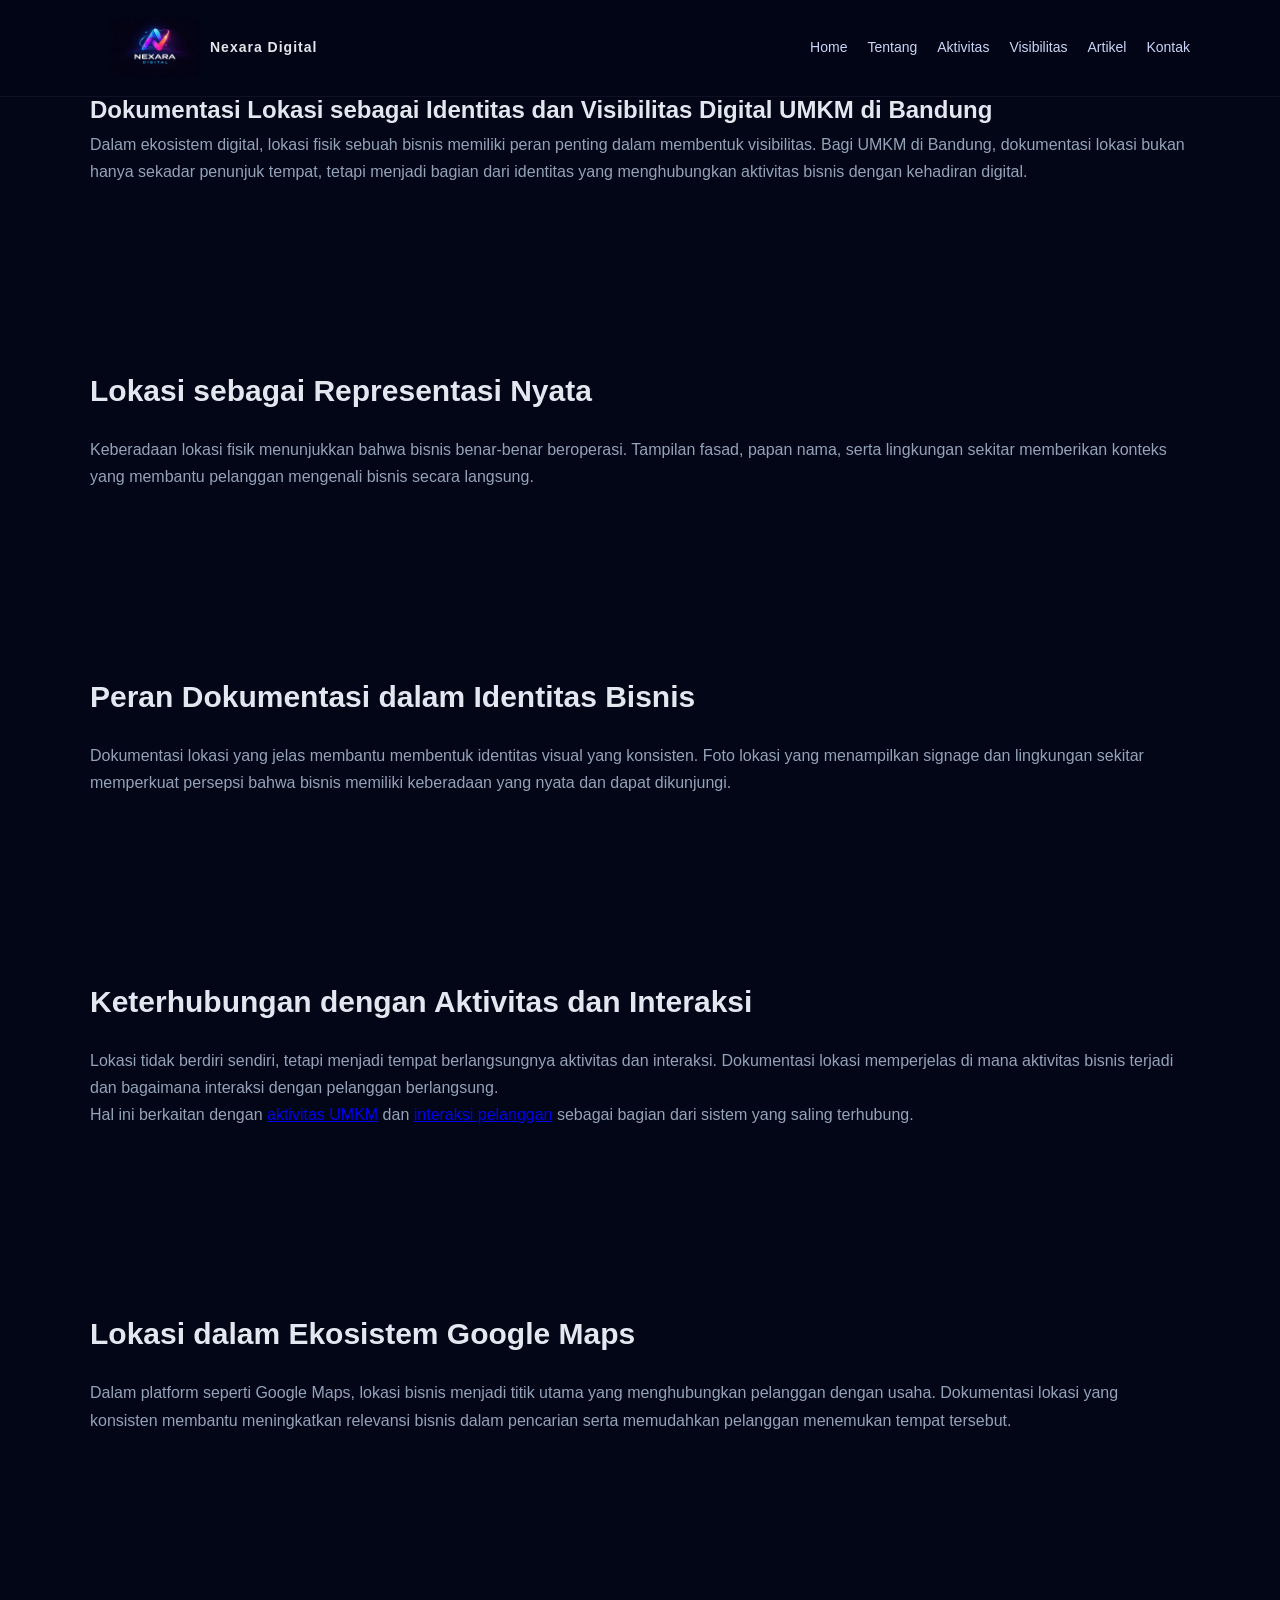
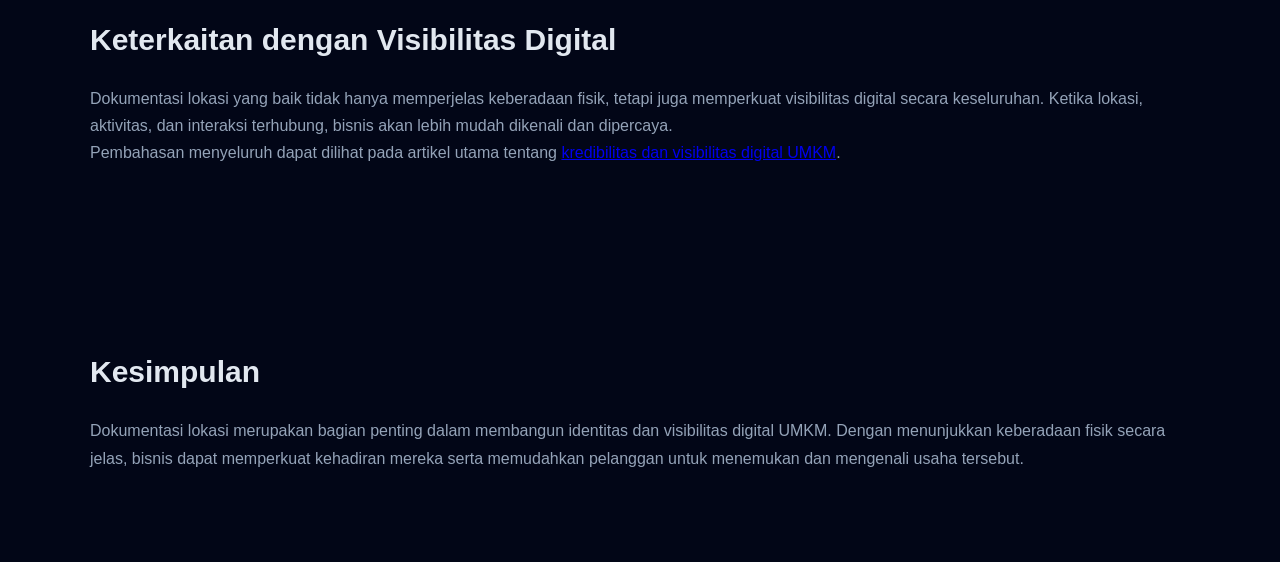
<file: artikel/dokumentasi-lokasi-visibilitas-digital-umkm-bandung/index.html>
<!DOCTYPE html>
<html lang="id">
<head>
  <meta charset="UTF-8">
  <meta name="viewport" content="width=device-width, initial-scale=1.0">
  <title>Dokumentasi Lokasi dan Visibilitas Digital UMKM Bandung</title>
  <link rel="stylesheet" href="../../style.css">
</head>

<body>

<!-- ======================
     NAVBAR
====================== -->
<div class="navbar">
  <div class="container">

  <div class="logo">
  <a href="/">
    <img src="/assets/images/Logo-Nexara-Digital.webp" alt="Nexara Digital">
    <span>Nexara Digital</span>
  </a>
  </div>

  <div class="menu">
  <a href="/">Home</a>
  <a href="/#tentang">Tentang</a>
  <a href="/#aktivitas">Aktivitas</a>
  <a href="/#visibilitas">Visibilitas</a>
  <a href="/artikel/">Artikel</a>
  <a href="/#kontak">Kontak</a>
  </div>

  </div>
</div>
  
<div class="container">

  <section>
    <h1>Dokumentasi Lokasi sebagai Identitas dan Visibilitas Digital UMKM di Bandung</h1>
    <p>
      Dalam ekosistem digital, lokasi fisik sebuah bisnis memiliki peran penting dalam membentuk visibilitas.
      Bagi UMKM di Bandung, dokumentasi lokasi bukan hanya sekadar penunjuk tempat,
      tetapi menjadi bagian dari identitas yang menghubungkan aktivitas bisnis dengan kehadiran digital.
    </p>
  </section>

  <section>
    <h2>Lokasi sebagai Representasi Nyata</h2>
    <p>
      Keberadaan lokasi fisik menunjukkan bahwa bisnis benar-benar beroperasi.
      Tampilan fasad, papan nama, serta lingkungan sekitar memberikan konteks yang membantu pelanggan mengenali bisnis secara langsung.
    </p>
  </section>

  <section>
    <h2>Peran Dokumentasi dalam Identitas Bisnis</h2>
    <p>
      Dokumentasi lokasi yang jelas membantu membentuk identitas visual yang konsisten.
      Foto lokasi yang menampilkan signage dan lingkungan sekitar memperkuat persepsi bahwa bisnis memiliki keberadaan yang nyata dan dapat dikunjungi.
    </p>
  </section>

  <section>
    <h2>Keterhubungan dengan Aktivitas dan Interaksi</h2>
    <p>
      Lokasi tidak berdiri sendiri, tetapi menjadi tempat berlangsungnya aktivitas dan interaksi.
      Dokumentasi lokasi memperjelas di mana aktivitas bisnis terjadi dan bagaimana interaksi dengan pelanggan berlangsung.
    </p>
    <p>
      Hal ini berkaitan dengan <a href="/artikel/aktivitas-umkm-visibilitas-digital-bandung/">aktivitas UMKM</a>
      dan <a href="/artikel/interaksi-pelanggan-kredibilitas-digital-umkm-bandung/">interaksi pelanggan</a>
      sebagai bagian dari sistem yang saling terhubung.
    </p>
  </section>

  <section>
    <h2>Lokasi dalam Ekosistem Google Maps</h2>
    <p>
      Dalam platform seperti Google Maps, lokasi bisnis menjadi titik utama yang menghubungkan pelanggan dengan usaha.
      Dokumentasi lokasi yang konsisten membantu meningkatkan relevansi bisnis dalam pencarian serta memudahkan pelanggan menemukan tempat tersebut.
    </p>
  </section>

  <section>
    <h2>Keterkaitan dengan Visibilitas Digital</h2>
    <p>
      Dokumentasi lokasi yang baik tidak hanya memperjelas keberadaan fisik,
      tetapi juga memperkuat visibilitas digital secara keseluruhan.
      Ketika lokasi, aktivitas, dan interaksi terhubung, bisnis akan lebih mudah dikenali dan dipercaya.
    </p>
    <p>
      Pembahasan menyeluruh dapat dilihat pada artikel utama tentang
      <a href="/artikel/kredibilitas-visibilitas-digital-umkm-bandung/">kredibilitas dan visibilitas digital UMKM</a>.
    </p>
  </section>

  <section>
    <h2>Kesimpulan</h2>
    <p>
      Dokumentasi lokasi merupakan bagian penting dalam membangun identitas dan visibilitas digital UMKM.
      Dengan menunjukkan keberadaan fisik secara jelas, bisnis dapat memperkuat kehadiran mereka
      serta memudahkan pelanggan untuk menemukan dan mengenali usaha tersebut.
    </p>
  </section>

</div>

</body>
</html>
</file>
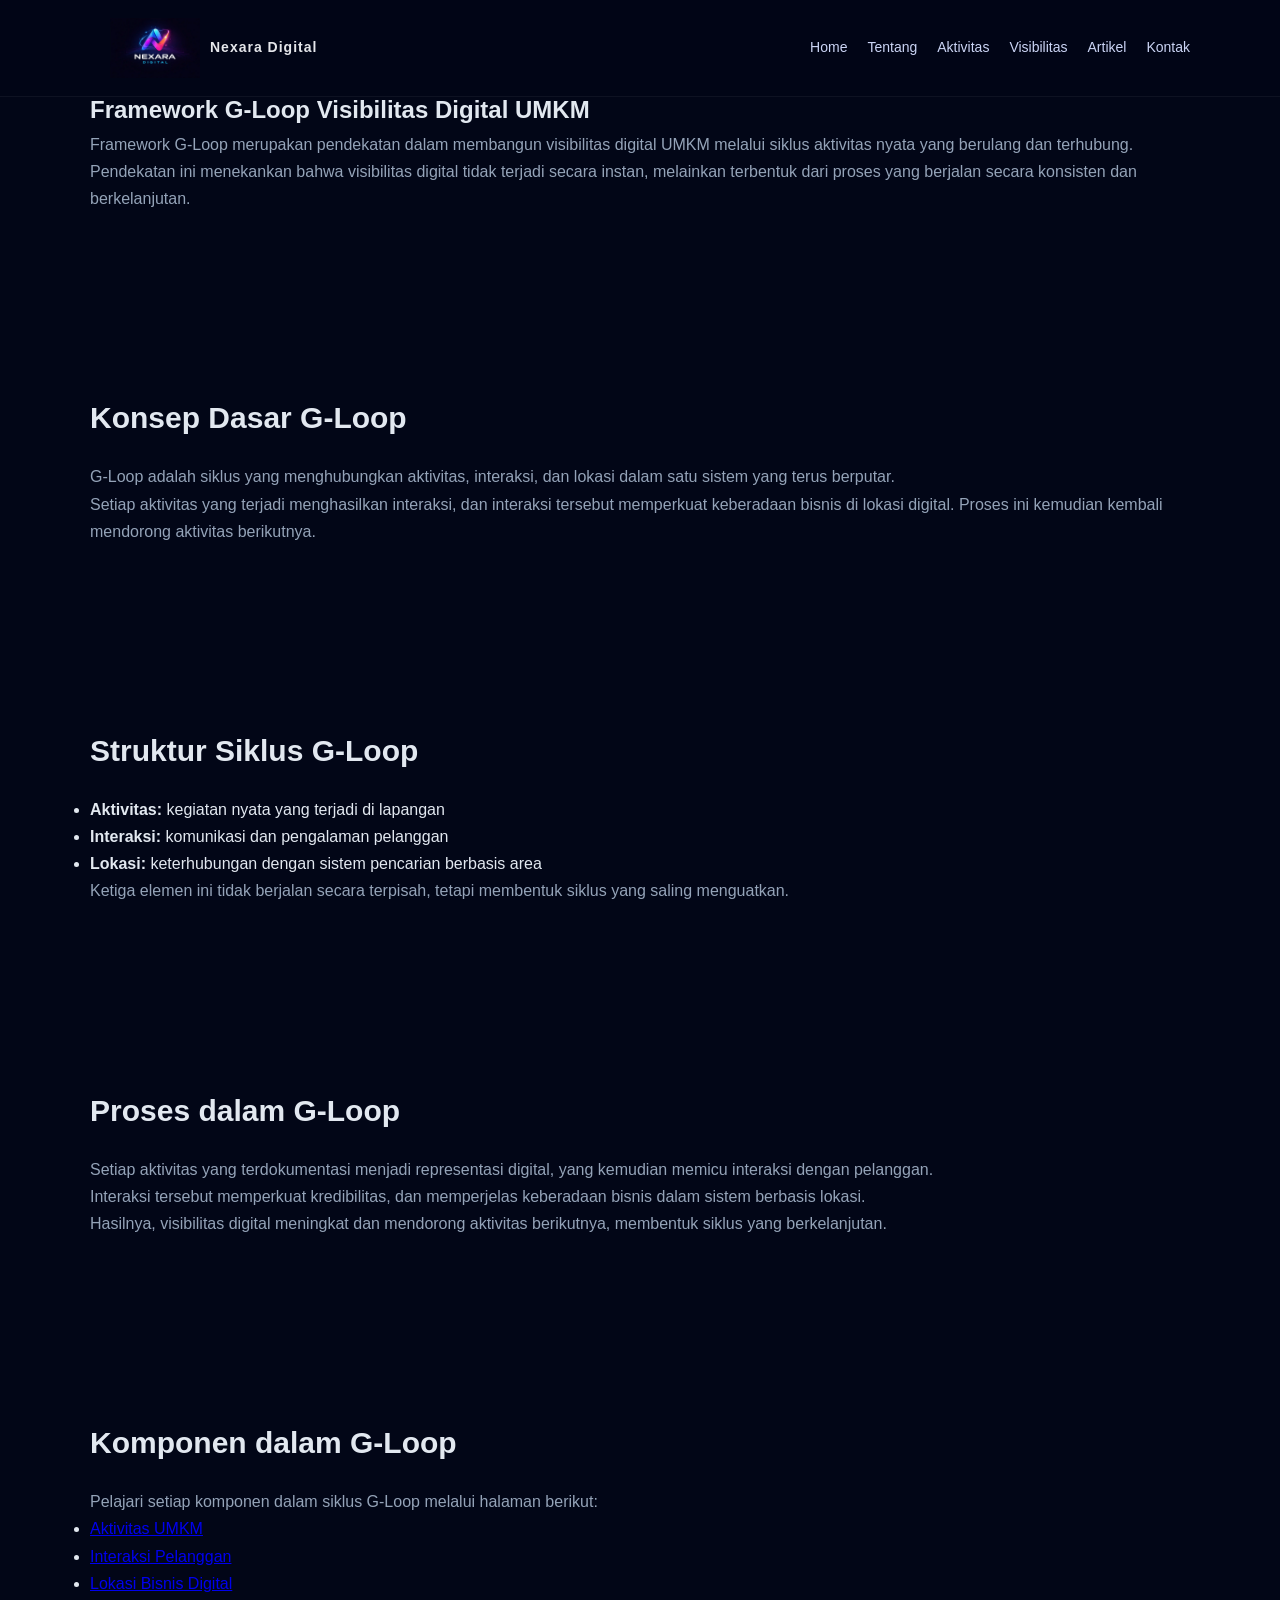
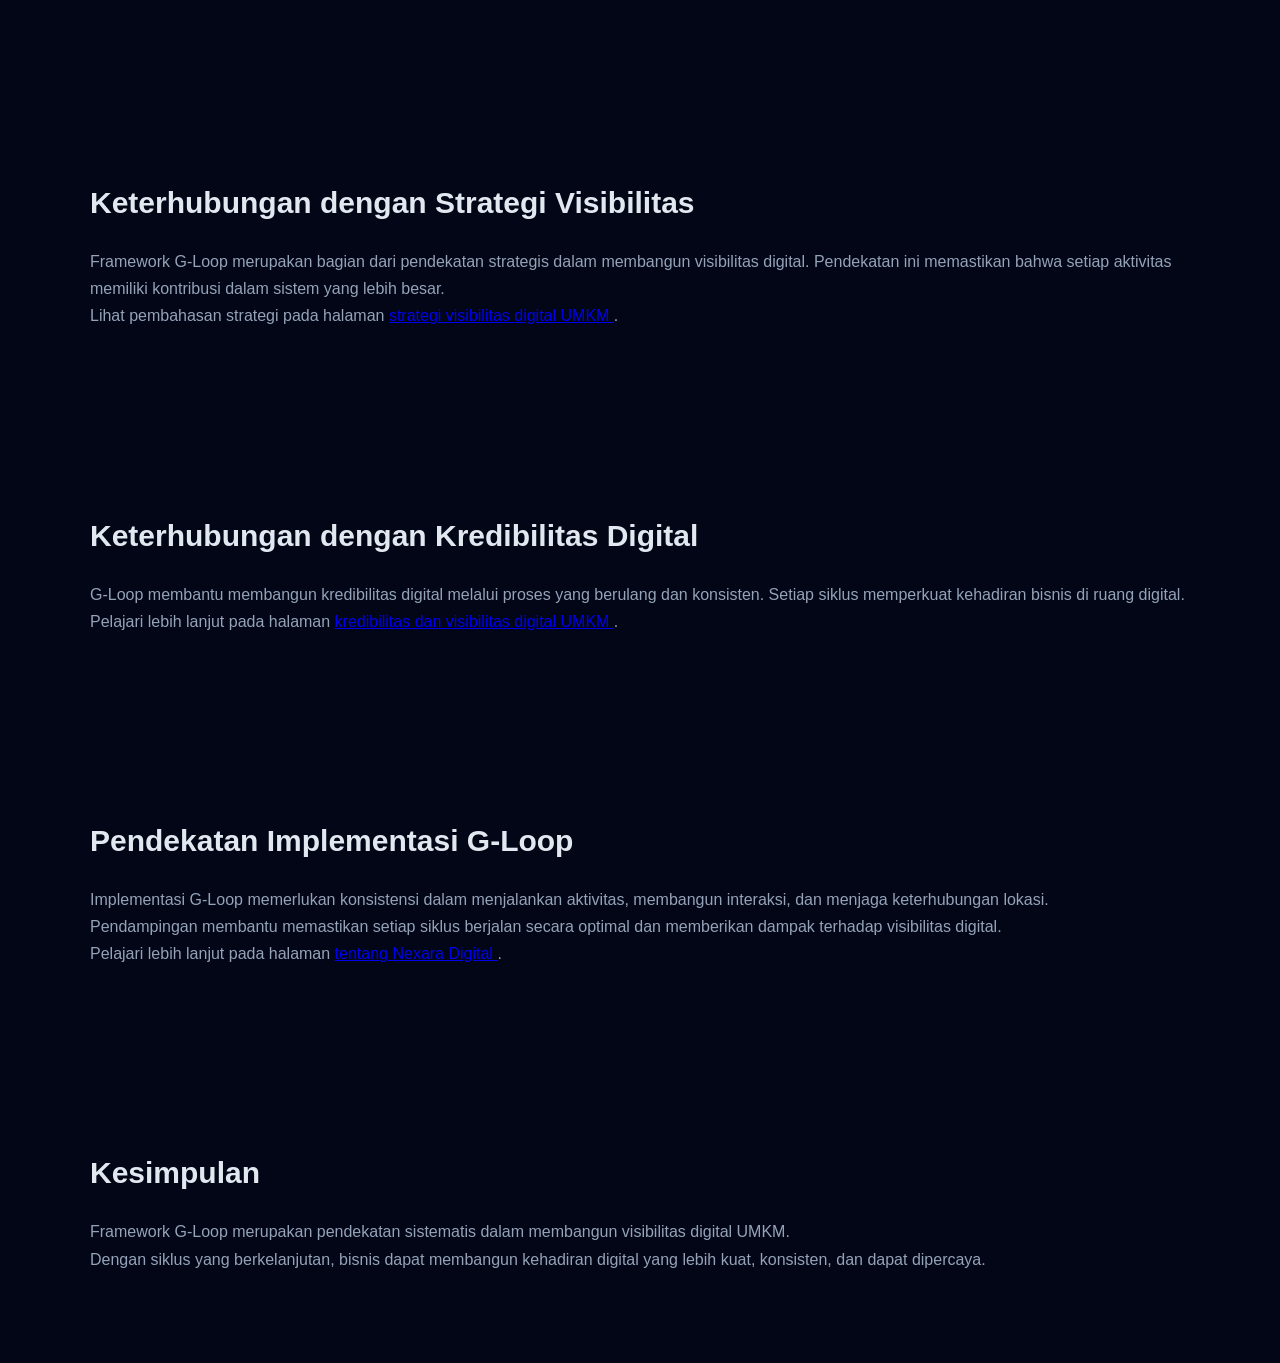
<file: artikel/framework-g-loop-visibility/index.html>
<!DOCTYPE html>
<html lang="id">
<head>
  <meta charset="UTF-8">
  <meta name="viewport" content="width=device-width, initial-scale=1.0">
  <title>Framework G-Loop Visibilitas Digital UMKM</title>
  <meta name="description" content="Framework G-Loop dalam membangun visibilitas digital UMKM melalui siklus aktivitas, interaksi, dan lokasi yang berkelanjutan.">
  <link rel="stylesheet" href="../../style.css">
</head>

<body>

<!-- ======================
     NAVBAR
====================== -->
<div class="navbar">
  <div class="container">

    <div class="logo">
      <a href="/">
        <img src="/assets/images/Logo-Nexara-Digital.webp" alt="Nexara Digital">
        <span>Nexara Digital</span>
      </a>
    </div>

    <div class="menu">
      <a href="/">Home</a>
      <a href="/#tentang">Tentang</a>
      <a href="/#aktivitas">Aktivitas</a>
      <a href="/#visibilitas">Visibilitas</a>
      <a href="/artikel/">Artikel</a>
      <a href="/#kontak">Kontak</a>
    </div>

  </div>
</div>

<div class="container">

  <!-- ======================
       INTRO
  ====================== -->
  <section>
    <h1>Framework G-Loop Visibilitas Digital UMKM</h1>
    <p>
      Framework G-Loop merupakan pendekatan dalam membangun visibilitas digital UMKM
      melalui siklus aktivitas nyata yang berulang dan terhubung.
    </p>
    <p>
      Pendekatan ini menekankan bahwa visibilitas digital tidak terjadi secara instan,
      melainkan terbentuk dari proses yang berjalan secara konsisten dan berkelanjutan.
    </p>
  </section>

  <!-- ======================
       KONSEP LOOP
  ====================== -->
  <section>
    <h2>Konsep Dasar G-Loop</h2>
    <p>
      G-Loop adalah siklus yang menghubungkan aktivitas, interaksi, dan lokasi
      dalam satu sistem yang terus berputar.
    </p>
    <p>
      Setiap aktivitas yang terjadi menghasilkan interaksi,
      dan interaksi tersebut memperkuat keberadaan bisnis di lokasi digital.
      Proses ini kemudian kembali mendorong aktivitas berikutnya.
    </p>
  </section>

  <!-- ======================
       STRUKTUR LOOP
  ====================== -->
  <section>
    <h2>Struktur Siklus G-Loop</h2>
    <ul>
      <li><strong>Aktivitas:</strong> kegiatan nyata yang terjadi di lapangan</li>
      <li><strong>Interaksi:</strong> komunikasi dan pengalaman pelanggan</li>
      <li><strong>Lokasi:</strong> keterhubungan dengan sistem pencarian berbasis area</li>
    </ul>
    <p>
      Ketiga elemen ini tidak berjalan secara terpisah,
      tetapi membentuk siklus yang saling menguatkan.
    </p>
  </section>

  <!-- ======================
       PROSES LOOP
  ====================== -->
  <section>
    <h2>Proses dalam G-Loop</h2>
    <p>
      Setiap aktivitas yang terdokumentasi menjadi representasi digital,
      yang kemudian memicu interaksi dengan pelanggan.
    </p>
    <p>
      Interaksi tersebut memperkuat kredibilitas,
      dan memperjelas keberadaan bisnis dalam sistem berbasis lokasi.
    </p>
    <p>
      Hasilnya, visibilitas digital meningkat dan mendorong aktivitas berikutnya,
      membentuk siklus yang berkelanjutan.
    </p>
  </section>

  <!-- ======================
       HUB LINK
  ====================== -->
  <section>
    <h2>Komponen dalam G-Loop</h2>
    <p>
      Pelajari setiap komponen dalam siklus G-Loop melalui halaman berikut:
    </p>

    <ul>
      <li><a href="/artikel/aktivitas-umkm/">Aktivitas UMKM</a></li>
      <li><a href="/artikel/interaksi-pelanggan/">Interaksi Pelanggan</a></li>
      <li><a href="/artikel/lokasi-bisnis-digital/">Lokasi Bisnis Digital</a></li>
    </ul>
  </section>

  <!-- ======================
       STRATEGI LINK
  ====================== -->
  <section>
    <h2>Keterhubungan dengan Strategi Visibilitas</h2>
    <p>
      Framework G-Loop merupakan bagian dari pendekatan strategis dalam membangun visibilitas digital.
      Pendekatan ini memastikan bahwa setiap aktivitas memiliki kontribusi dalam sistem yang lebih besar.
    </p>
    <p>
      Lihat pembahasan strategi pada halaman 
      <a href="/artikel/strategi-visibilitas-digital-umkm/">
        strategi visibilitas digital UMKM
      </a>.
    </p>
  </section>

  <!-- ======================
       PILAR LINK
  ====================== -->
  <section>
    <h2>Keterhubungan dengan Kredibilitas Digital</h2>
    <p>
      G-Loop membantu membangun kredibilitas digital melalui proses yang berulang dan konsisten.
      Setiap siklus memperkuat kehadiran bisnis di ruang digital.
    </p>
    <p>
      Pelajari lebih lanjut pada halaman 
      <a href="/artikel/kredibilitas-visibilitas-digital-umkm-bandung/">
        kredibilitas dan visibilitas digital UMKM
      </a>.
    </p>
  </section>

  <!-- ======================
       ENTITY
  ====================== -->
  <section>
    <h2>Pendekatan Implementasi G-Loop</h2>
    <p>
      Implementasi G-Loop memerlukan konsistensi dalam menjalankan aktivitas,
      membangun interaksi, dan menjaga keterhubungan lokasi.
    </p>
    <p>
      Pendampingan membantu memastikan setiap siklus berjalan secara optimal
      dan memberikan dampak terhadap visibilitas digital.
    </p>
    <p>
      Pelajari lebih lanjut pada halaman 
      <a href="/tentang/">
        tentang Nexara Digital
      </a>.
    </p>
  </section>

  <!-- ======================
       KESIMPULAN
  ====================== -->
  <section>
    <h2>Kesimpulan</h2>
    <p>
      Framework G-Loop merupakan pendekatan sistematis dalam membangun visibilitas digital UMKM.
    </p>
    <p>
      Dengan siklus yang berkelanjutan, bisnis dapat membangun kehadiran digital
      yang lebih kuat, konsisten, dan dapat dipercaya.
    </p>
  </section>

</div>

</body>
</html>
</file>
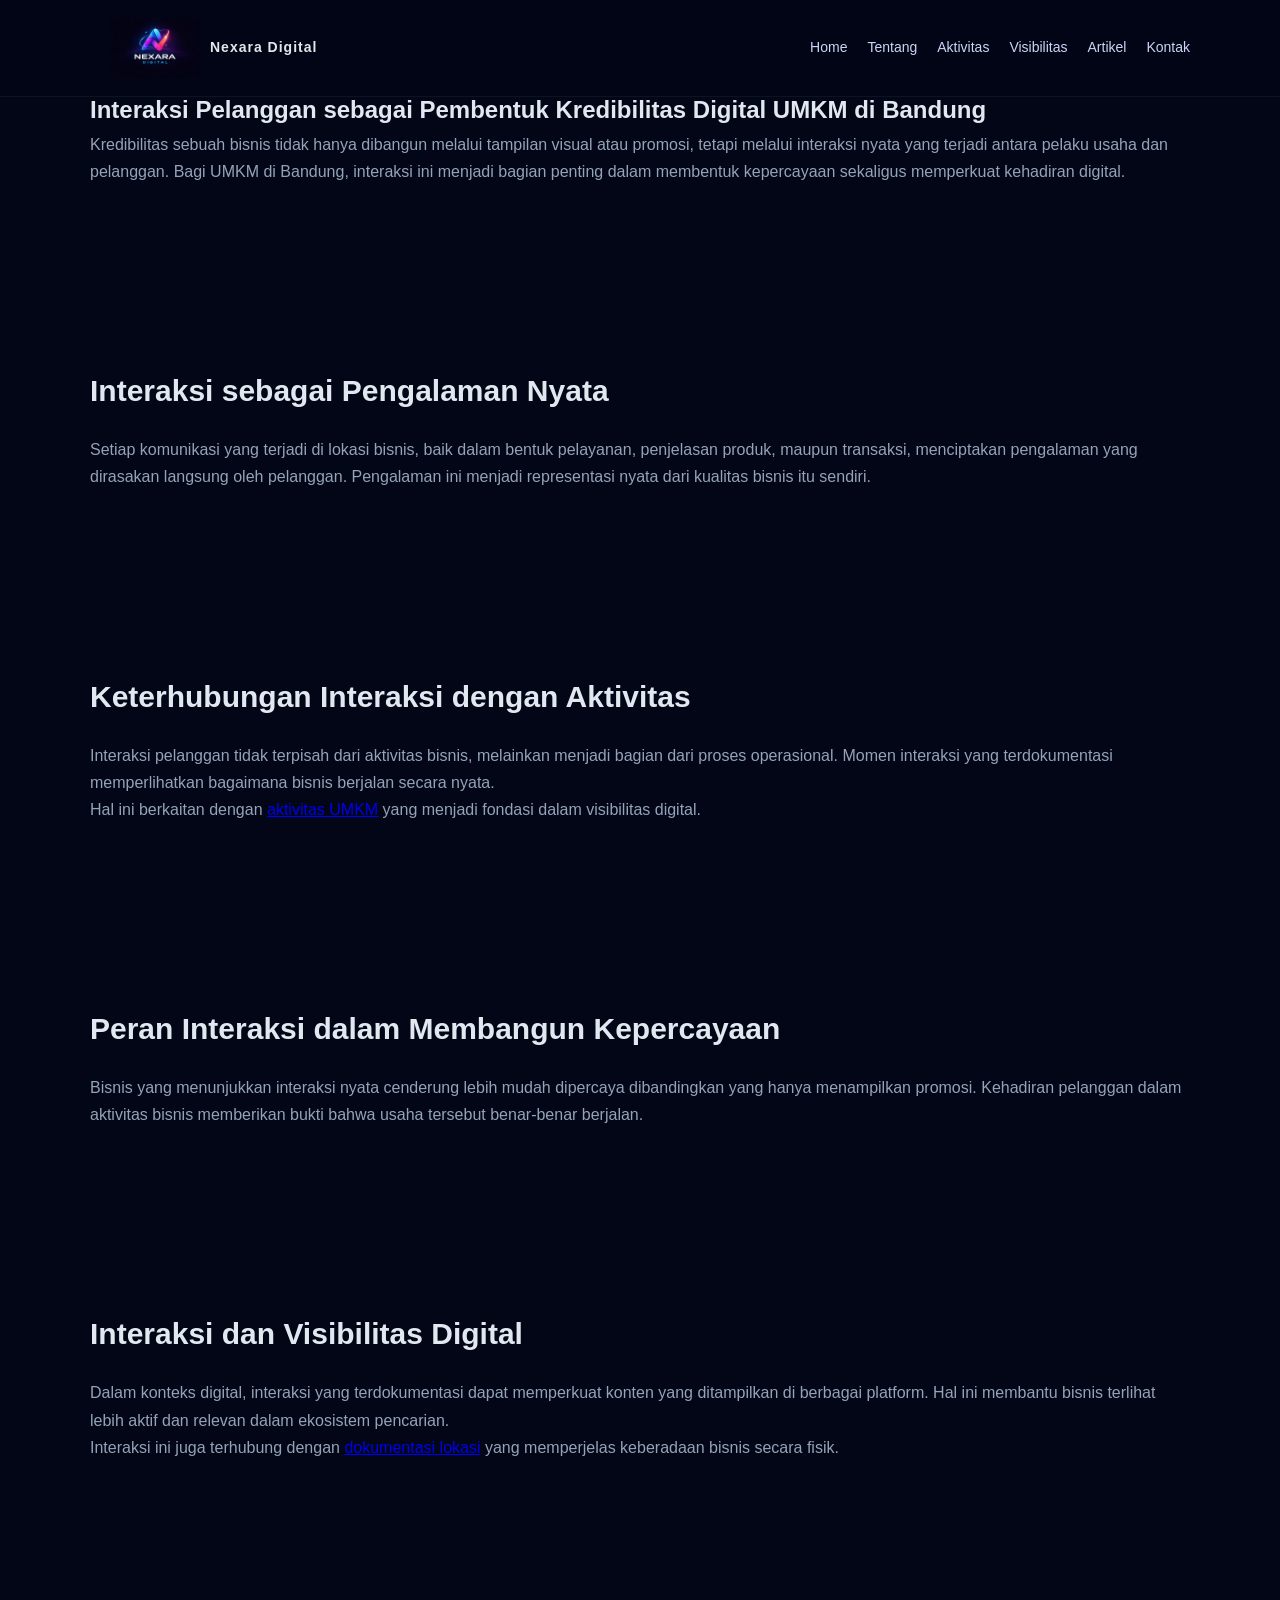
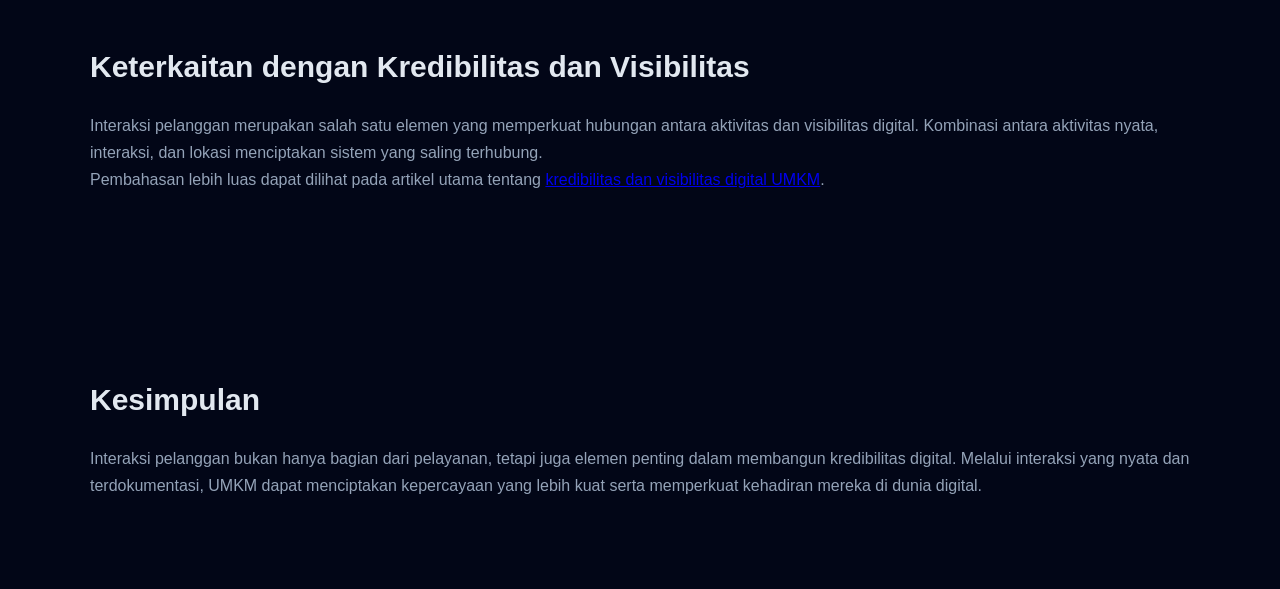
<file: artikel/interaksi-pelanggan-kredibilitas-digital-umkm-bandung/index.html>
<!DOCTYPE html>
<html lang="id">
<head>
  <meta charset="UTF-8">
  <meta name="viewport" content="width=device-width, initial-scale=1.0">
  <title>Interaksi Pelanggan dan Kredibilitas Digital UMKM Bandung</title>
  <link rel="stylesheet" href="../../style.css">
</head>

<body>

<!-- ======================
     NAVBAR
====================== -->
<div class="navbar">
  <div class="container">

  <div class="logo">
  <a href="/">
    <img src="/assets/images/Logo-Nexara-Digital.webp" alt="Nexara Digital">
    <span>Nexara Digital</span>
  </a>
  </div>

  <div class="menu">
  <a href="/">Home</a>
  <a href="/#tentang">Tentang</a>
  <a href="/#aktivitas">Aktivitas</a>
  <a href="/#visibilitas">Visibilitas</a>
  <a href="/artikel/">Artikel</a>
  <a href="/#kontak">Kontak</a>
  </div>

  </div>
</div>
  
<div class="container">

  <section>
    <h1>Interaksi Pelanggan sebagai Pembentuk Kredibilitas Digital UMKM di Bandung</h1>
    <p>
      Kredibilitas sebuah bisnis tidak hanya dibangun melalui tampilan visual atau promosi,
      tetapi melalui interaksi nyata yang terjadi antara pelaku usaha dan pelanggan.
      Bagi UMKM di Bandung, interaksi ini menjadi bagian penting dalam membentuk kepercayaan
      sekaligus memperkuat kehadiran digital.
    </p>
  </section>

  <section>
    <h2>Interaksi sebagai Pengalaman Nyata</h2>
    <p>
      Setiap komunikasi yang terjadi di lokasi bisnis, baik dalam bentuk pelayanan,
      penjelasan produk, maupun transaksi, menciptakan pengalaman yang dirasakan langsung oleh pelanggan.
      Pengalaman ini menjadi representasi nyata dari kualitas bisnis itu sendiri.
    </p>
  </section>

  <section>
    <h2>Keterhubungan Interaksi dengan Aktivitas</h2>
    <p>
      Interaksi pelanggan tidak terpisah dari aktivitas bisnis, melainkan menjadi bagian dari proses operasional.
      Momen interaksi yang terdokumentasi memperlihatkan bagaimana bisnis berjalan secara nyata.
    </p>
    <p>
      Hal ini berkaitan dengan <a href="/artikel/aktivitas-umkm-visibilitas-digital-bandung/">aktivitas UMKM</a>
      yang menjadi fondasi dalam visibilitas digital.
    </p>
  </section>

  <section>
    <h2>Peran Interaksi dalam Membangun Kepercayaan</h2>
    <p>
      Bisnis yang menunjukkan interaksi nyata cenderung lebih mudah dipercaya dibandingkan yang hanya menampilkan promosi.
      Kehadiran pelanggan dalam aktivitas bisnis memberikan bukti bahwa usaha tersebut benar-benar berjalan.
    </p>
  </section>

  <section>
    <h2>Interaksi dan Visibilitas Digital</h2>
    <p>
      Dalam konteks digital, interaksi yang terdokumentasi dapat memperkuat konten yang ditampilkan di berbagai platform.
      Hal ini membantu bisnis terlihat lebih aktif dan relevan dalam ekosistem pencarian.
    </p>
    <p>
      Interaksi ini juga terhubung dengan <a href="/artikel/dokumentasi-lokasi-visibilitas-digital-umkm-bandung/">dokumentasi lokasi</a>
      yang memperjelas keberadaan bisnis secara fisik.
    </p>
  </section>

  <section>
    <h2>Keterkaitan dengan Kredibilitas dan Visibilitas</h2>
    <p>
      Interaksi pelanggan merupakan salah satu elemen yang memperkuat hubungan antara aktivitas dan visibilitas digital.
      Kombinasi antara aktivitas nyata, interaksi, dan lokasi menciptakan sistem yang saling terhubung.
    </p>
    <p>
      Pembahasan lebih luas dapat dilihat pada artikel utama tentang
      <a href="/artikel/kredibilitas-visibilitas-digital-umkm-bandung/">kredibilitas dan visibilitas digital UMKM</a>.
    </p>
  </section>

  <section>
    <h2>Kesimpulan</h2>
    <p>
      Interaksi pelanggan bukan hanya bagian dari pelayanan, tetapi juga elemen penting dalam membangun kredibilitas digital.
      Melalui interaksi yang nyata dan terdokumentasi, UMKM dapat menciptakan kepercayaan yang lebih kuat
      serta memperkuat kehadiran mereka di dunia digital.
    </p>
  </section>

</div>

</body>
</html>
</file>
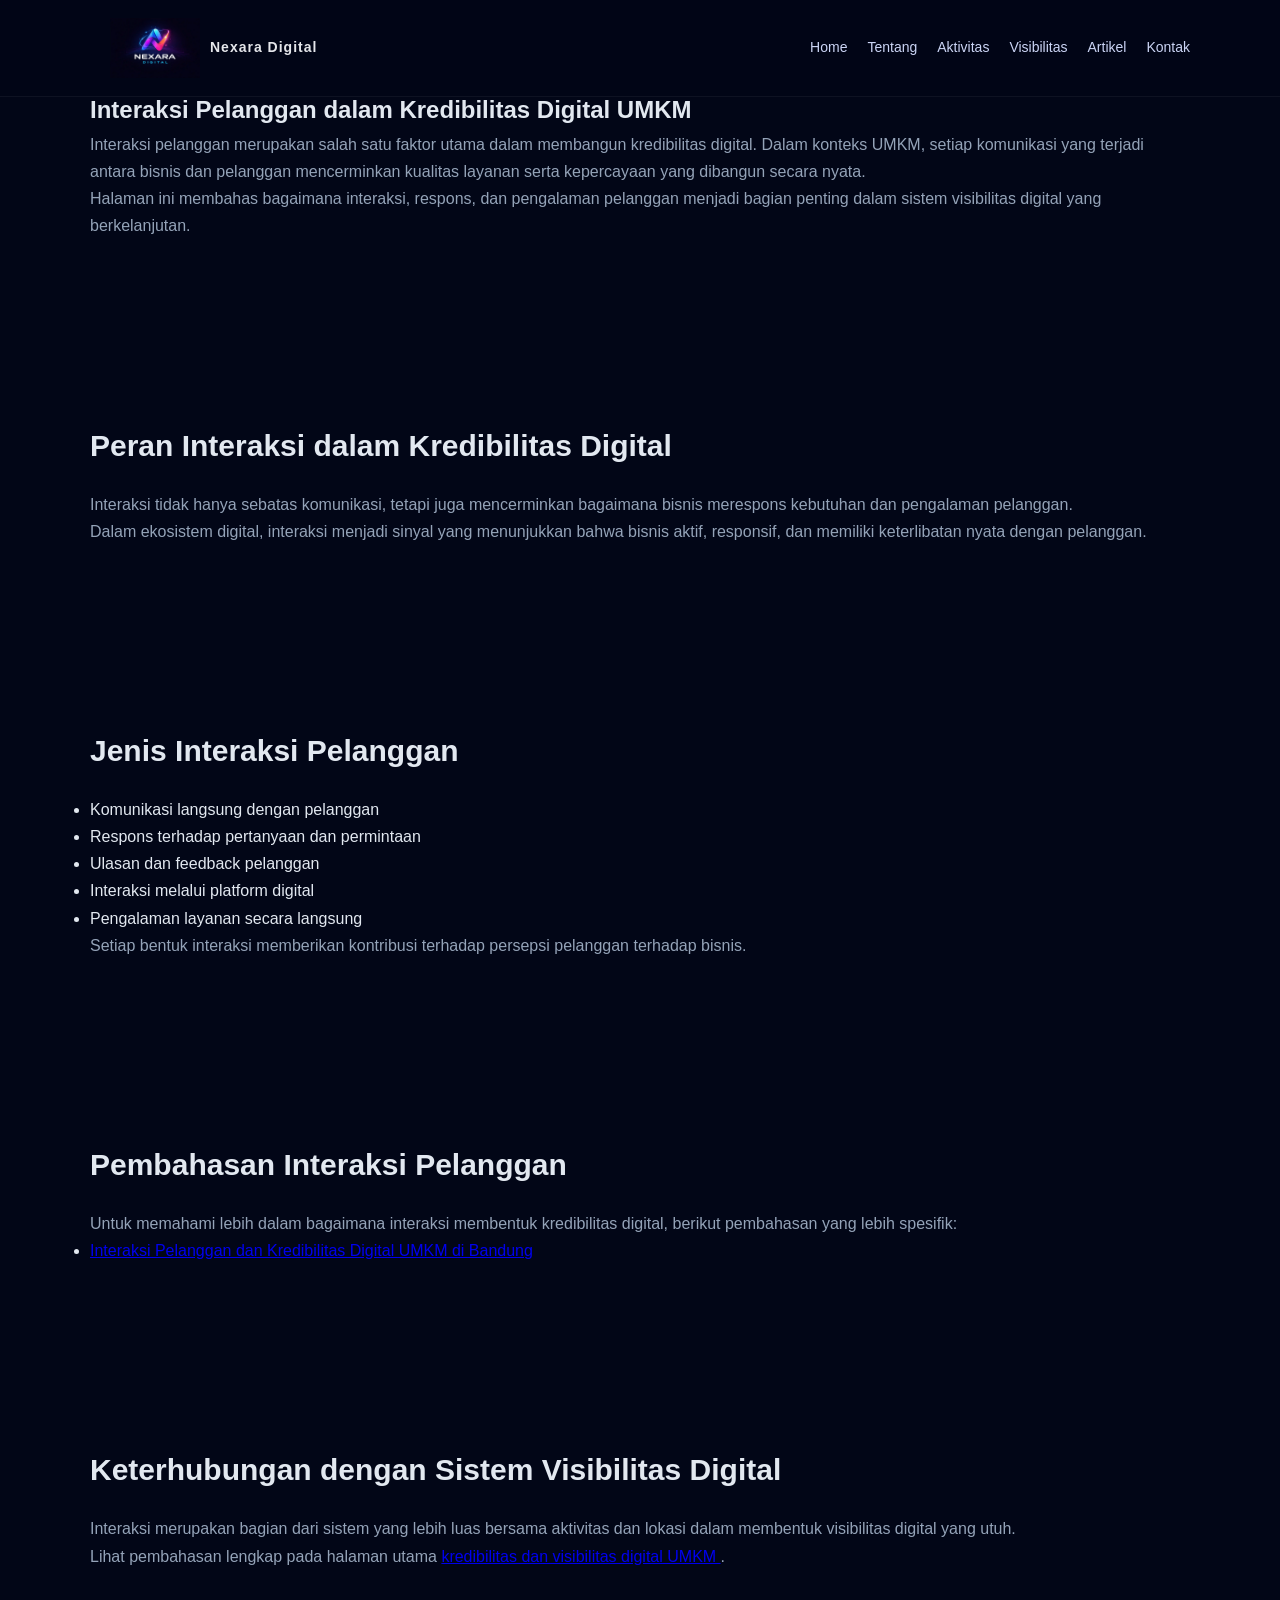
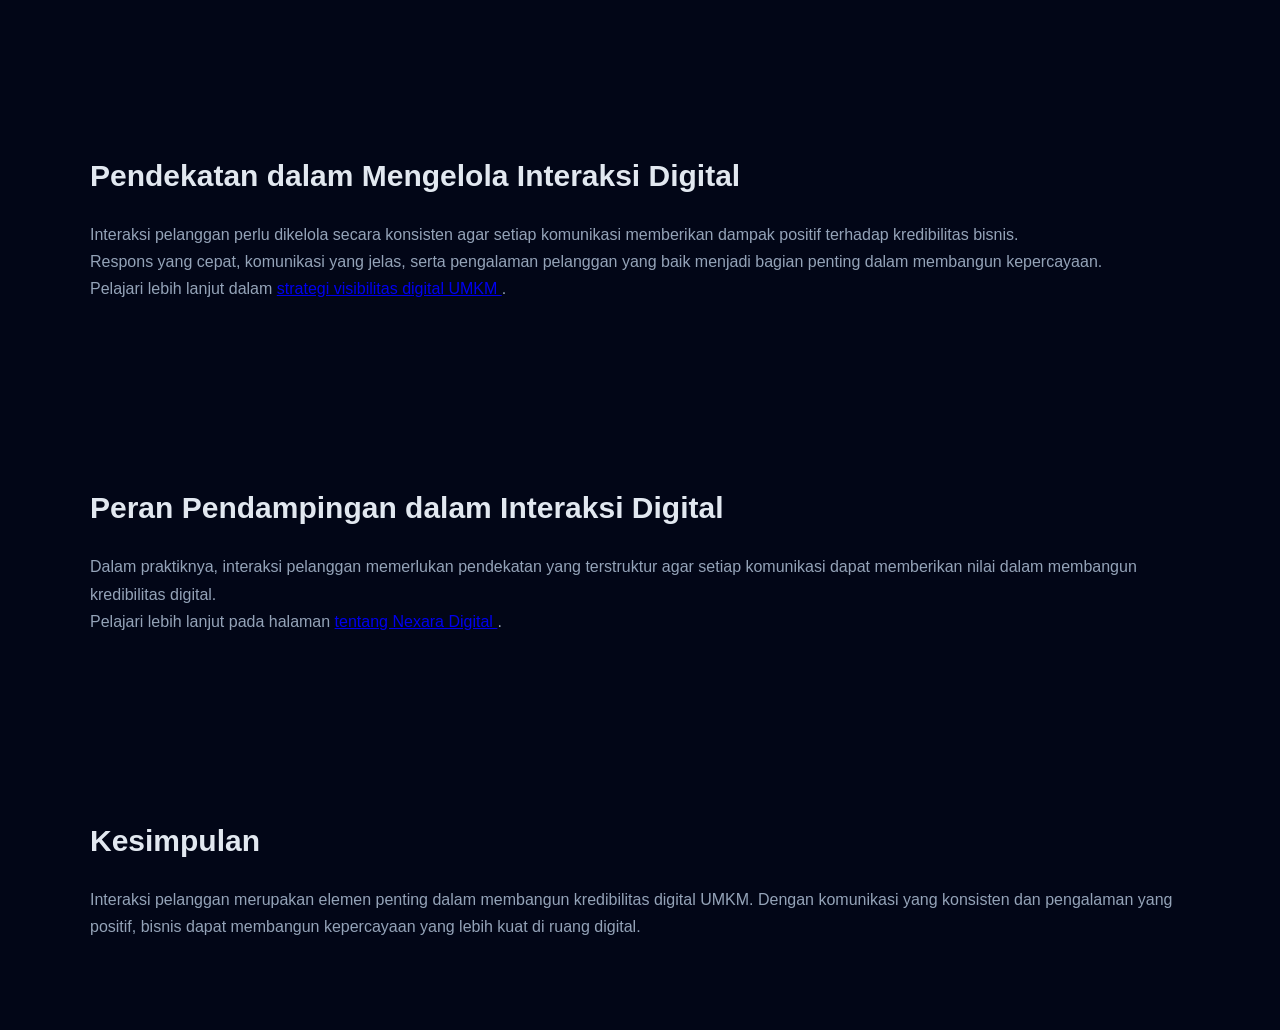
<file: artikel/interaksi-pelanggan/index.html>
<!DOCTYPE html>
<html lang="id">
<head>
  <meta charset="UTF-8">
  <meta name="viewport" content="width=device-width, initial-scale=1.0">
  <title>Interaksi Pelanggan dalam Kredibilitas Digital UMKM</title>
  <meta name="description" content="Peran interaksi pelanggan dalam membangun kredibilitas digital UMKM melalui komunikasi, respons, dan pengalaman nyata.">
  <link rel="stylesheet" href="../../style.css">
</head>

<body>

<!-- ======================
     NAVBAR
====================== -->
<div class="navbar">
  <div class="container">

    <div class="logo">
      <a href="/">
        <img src="/assets/images/Logo-Nexara-Digital.webp" alt="Nexara Digital">
        <span>Nexara Digital</span>
      </a>
    </div>

    <div class="menu">
      <a href="/">Home</a>
      <a href="/#tentang">Tentang</a>
      <a href="/#aktivitas">Aktivitas</a>
      <a href="/#visibilitas">Visibilitas</a>
      <a href="/artikel/">Artikel</a>
      <a href="/#kontak">Kontak</a>
    </div>

  </div>
</div>

<div class="container">

  <!-- ======================
       HUB INTRO
  ====================== -->
  <section>
    <h1>Interaksi Pelanggan dalam Kredibilitas Digital UMKM</h1>
    <p>
      Interaksi pelanggan merupakan salah satu faktor utama dalam membangun kredibilitas digital.
      Dalam konteks UMKM, setiap komunikasi yang terjadi antara bisnis dan pelanggan
      mencerminkan kualitas layanan serta kepercayaan yang dibangun secara nyata.
    </p>
    <p>
      Halaman ini membahas bagaimana interaksi, respons, dan pengalaman pelanggan
      menjadi bagian penting dalam sistem visibilitas digital yang berkelanjutan.
    </p>
  </section>

  <!-- ======================
       PERAN INTERAKSI
  ====================== -->
  <section>
    <h2>Peran Interaksi dalam Kredibilitas Digital</h2>
    <p>
      Interaksi tidak hanya sebatas komunikasi, tetapi juga mencerminkan bagaimana bisnis
      merespons kebutuhan dan pengalaman pelanggan.
    </p>
    <p>
      Dalam ekosistem digital, interaksi menjadi sinyal yang menunjukkan bahwa bisnis aktif,
      responsif, dan memiliki keterlibatan nyata dengan pelanggan.
    </p>
  </section>

  <!-- ======================
       JENIS INTERAKSI
  ====================== -->
  <section>
    <h2>Jenis Interaksi Pelanggan</h2>
    <ul>
      <li>Komunikasi langsung dengan pelanggan</li>
      <li>Respons terhadap pertanyaan dan permintaan</li>
      <li>Ulasan dan feedback pelanggan</li>
      <li>Interaksi melalui platform digital</li>
      <li>Pengalaman layanan secara langsung</li>
    </ul>
    <p>
      Setiap bentuk interaksi memberikan kontribusi terhadap persepsi pelanggan terhadap bisnis.
    </p>
  </section>

  <!-- ======================
       HUB KE ARTIKEL TURUNAN
  ====================== -->
  <section>
    <h2>Pembahasan Interaksi Pelanggan</h2>
    <p>
      Untuk memahami lebih dalam bagaimana interaksi membentuk kredibilitas digital,
      berikut pembahasan yang lebih spesifik:
    </p>

    <ul>
      <li>
        <a href="/artikel/interaksi-pelanggan-kredibilitas-digital-umkm-bandung/">
          Interaksi Pelanggan dan Kredibilitas Digital UMKM di Bandung
        </a>
      </li>
    </ul>

  </section>

  <!-- ======================
       HUB KE PILAR
  ====================== -->
  <section>
    <h2>Keterhubungan dengan Sistem Visibilitas Digital</h2>
    <p>
      Interaksi merupakan bagian dari sistem yang lebih luas bersama aktivitas dan lokasi
      dalam membentuk visibilitas digital yang utuh.
    </p>
    <p>
      Lihat pembahasan lengkap pada halaman utama 
      <a href="/artikel/kredibilitas-visibilitas-digital-umkm-bandung/">
        kredibilitas dan visibilitas digital UMKM
      </a>.
    </p>
  </section>

  <!-- ======================
       STRATEGI
  ====================== -->
  <section>
    <h2>Pendekatan dalam Mengelola Interaksi Digital</h2>
    <p>
      Interaksi pelanggan perlu dikelola secara konsisten agar setiap komunikasi
      memberikan dampak positif terhadap kredibilitas bisnis.
    </p>
    <p>
      Respons yang cepat, komunikasi yang jelas, serta pengalaman pelanggan yang baik
      menjadi bagian penting dalam membangun kepercayaan.
    </p>
    <p>
      Pelajari lebih lanjut dalam 
      <a href="/artikel/strategi-visibilitas-digital-umkm/">
        strategi visibilitas digital UMKM
      </a>.
    </p>
  </section>

  <!-- ======================
       ENTITY
  ====================== -->
  <section>
    <h2>Peran Pendampingan dalam Interaksi Digital</h2>
    <p>
      Dalam praktiknya, interaksi pelanggan memerlukan pendekatan yang terstruktur
      agar setiap komunikasi dapat memberikan nilai dalam membangun kredibilitas digital.
    </p>
    <p>
      Pelajari lebih lanjut pada halaman 
      <a href="/tentang/">
        tentang Nexara Digital
      </a>.
    </p>
  </section>

  <!-- ======================
       KESIMPULAN
  ====================== -->
  <section>
    <h2>Kesimpulan</h2>
    <p>
      Interaksi pelanggan merupakan elemen penting dalam membangun kredibilitas digital UMKM.
      Dengan komunikasi yang konsisten dan pengalaman yang positif,
      bisnis dapat membangun kepercayaan yang lebih kuat di ruang digital.
    </p>
  </section>

</div>

</body>
</html>
</file>
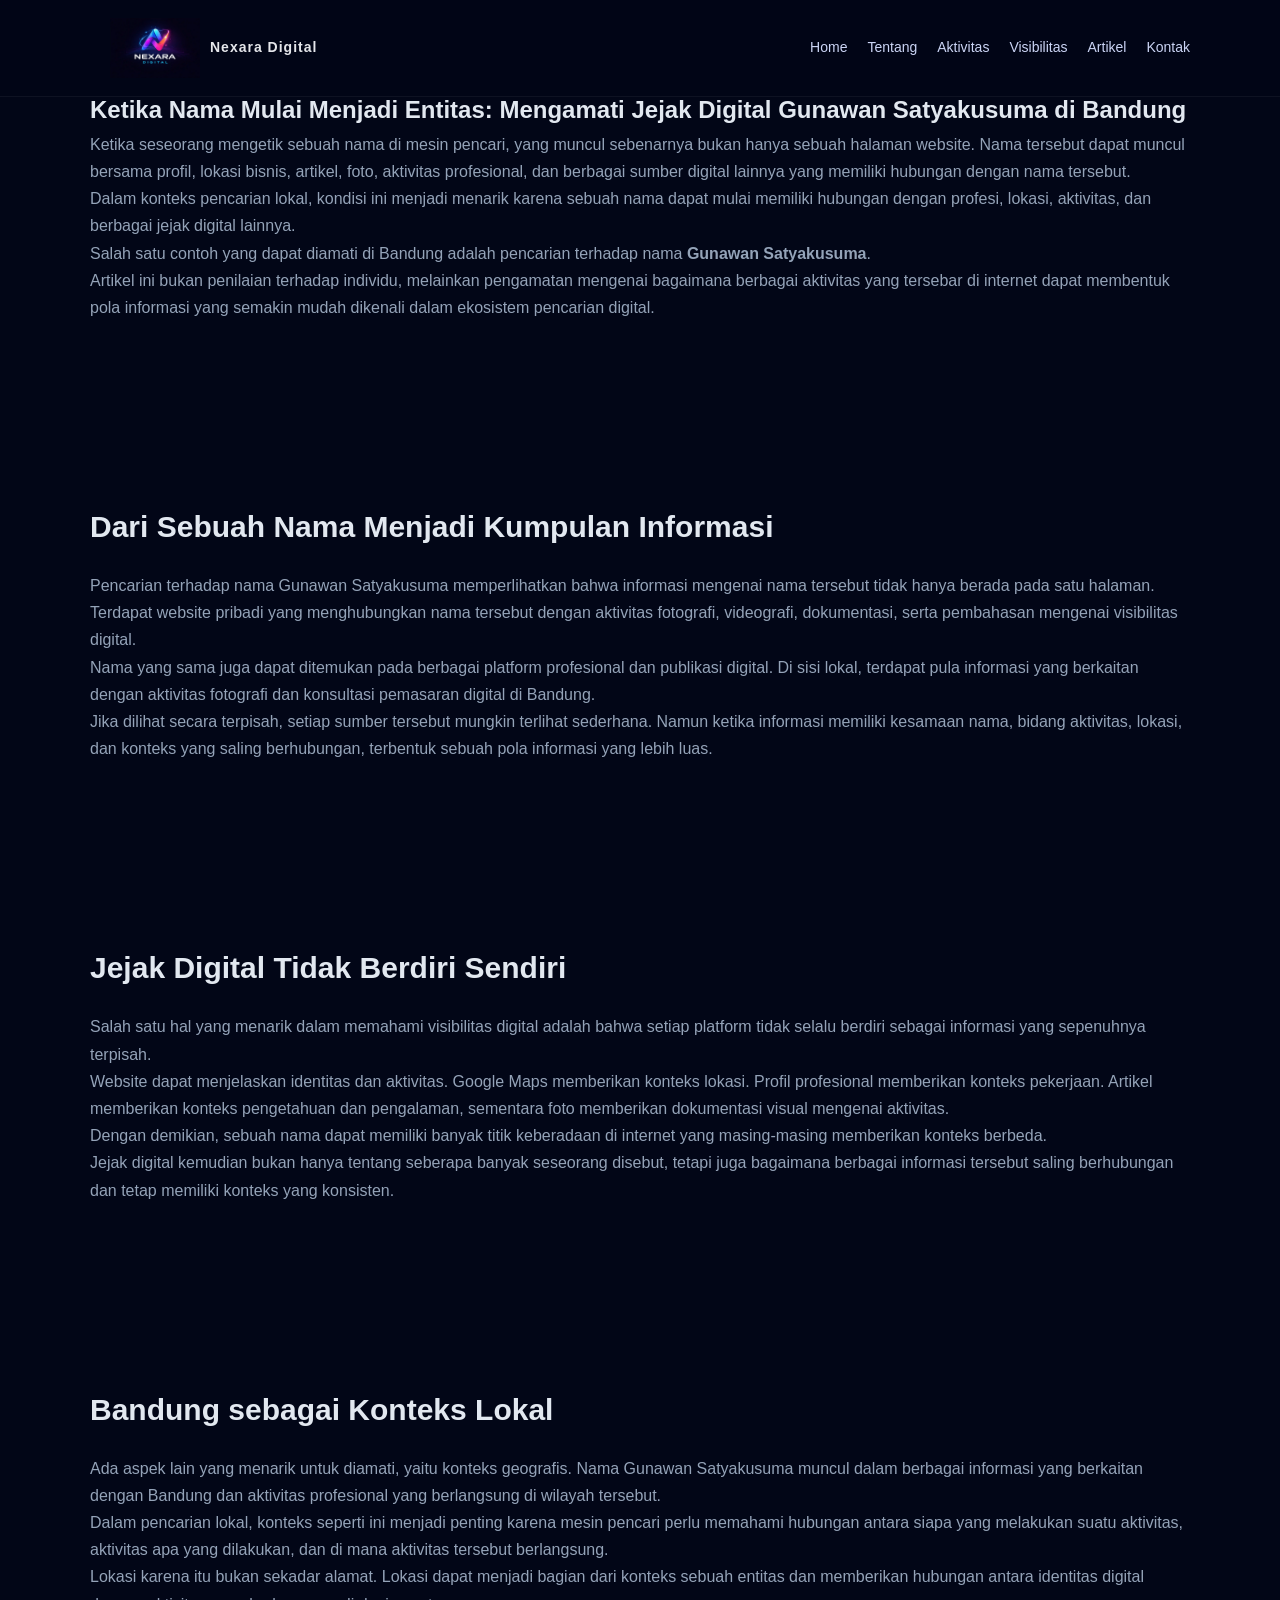
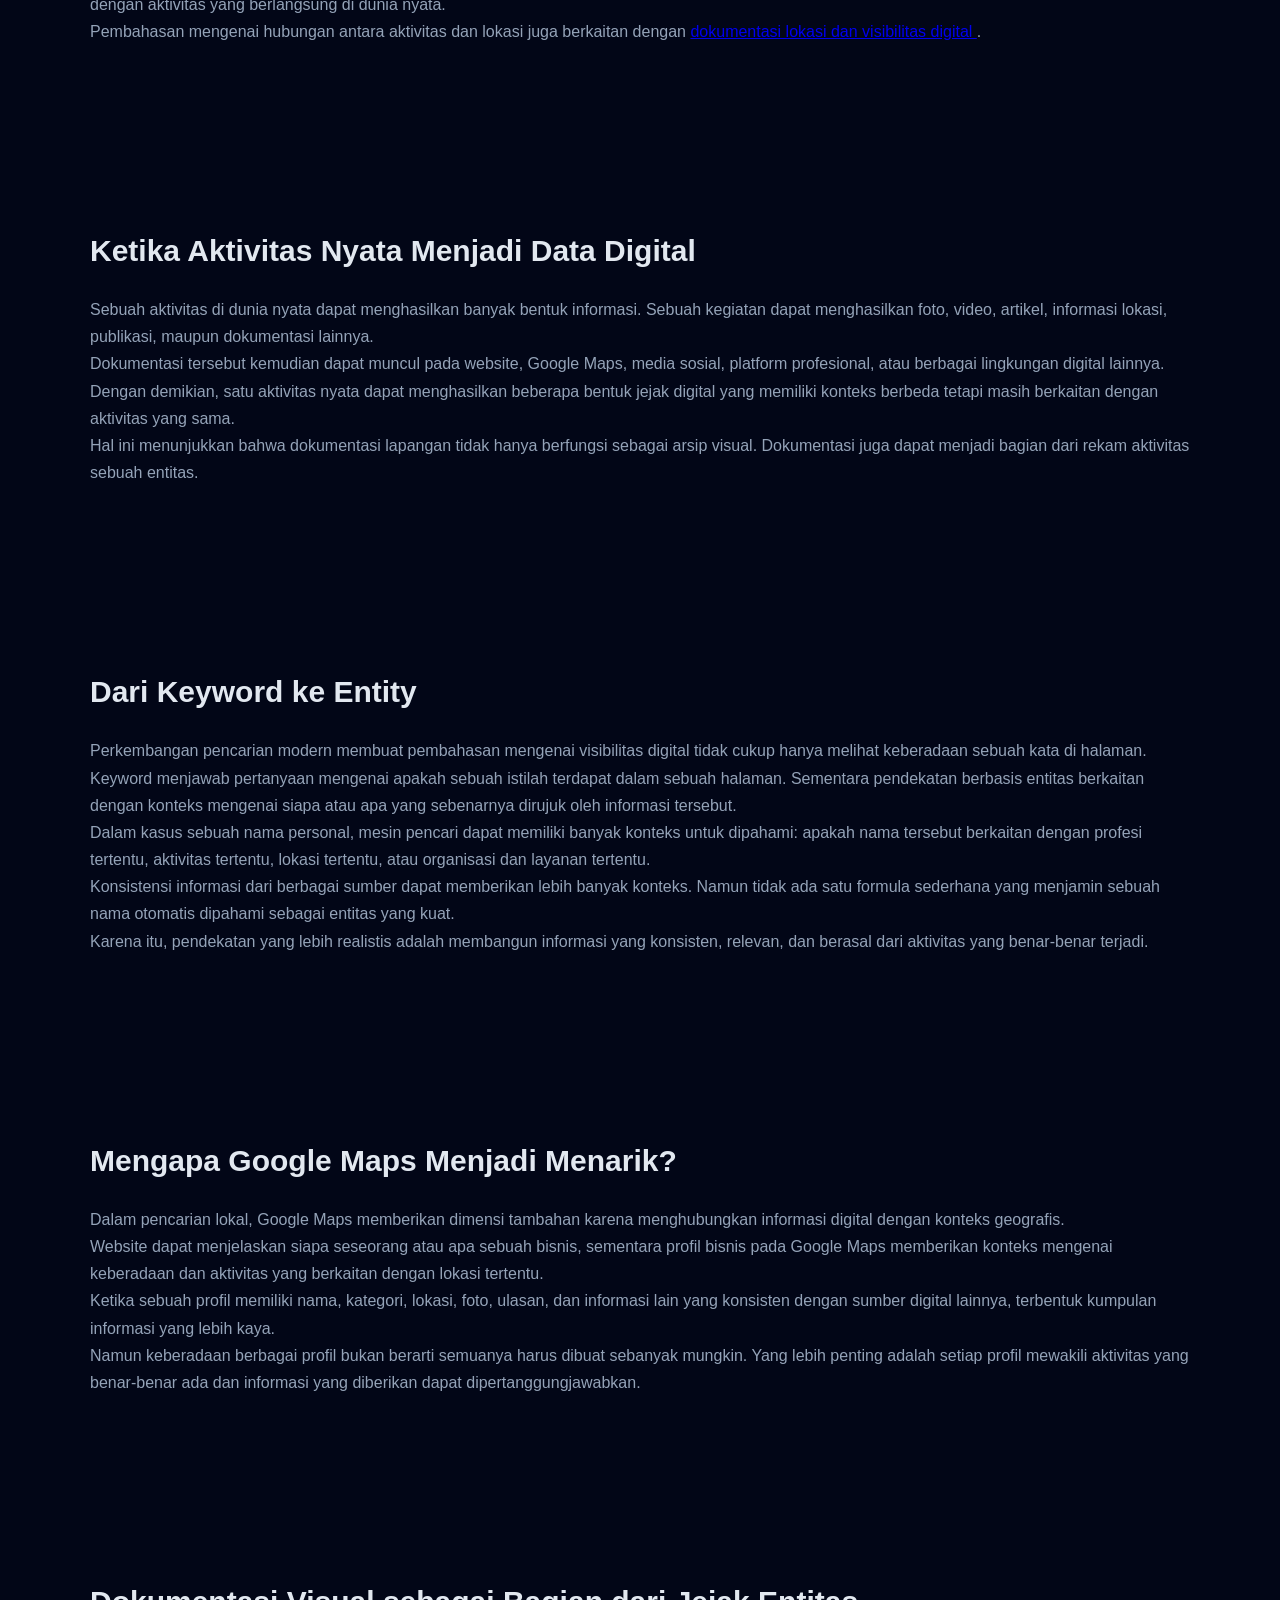
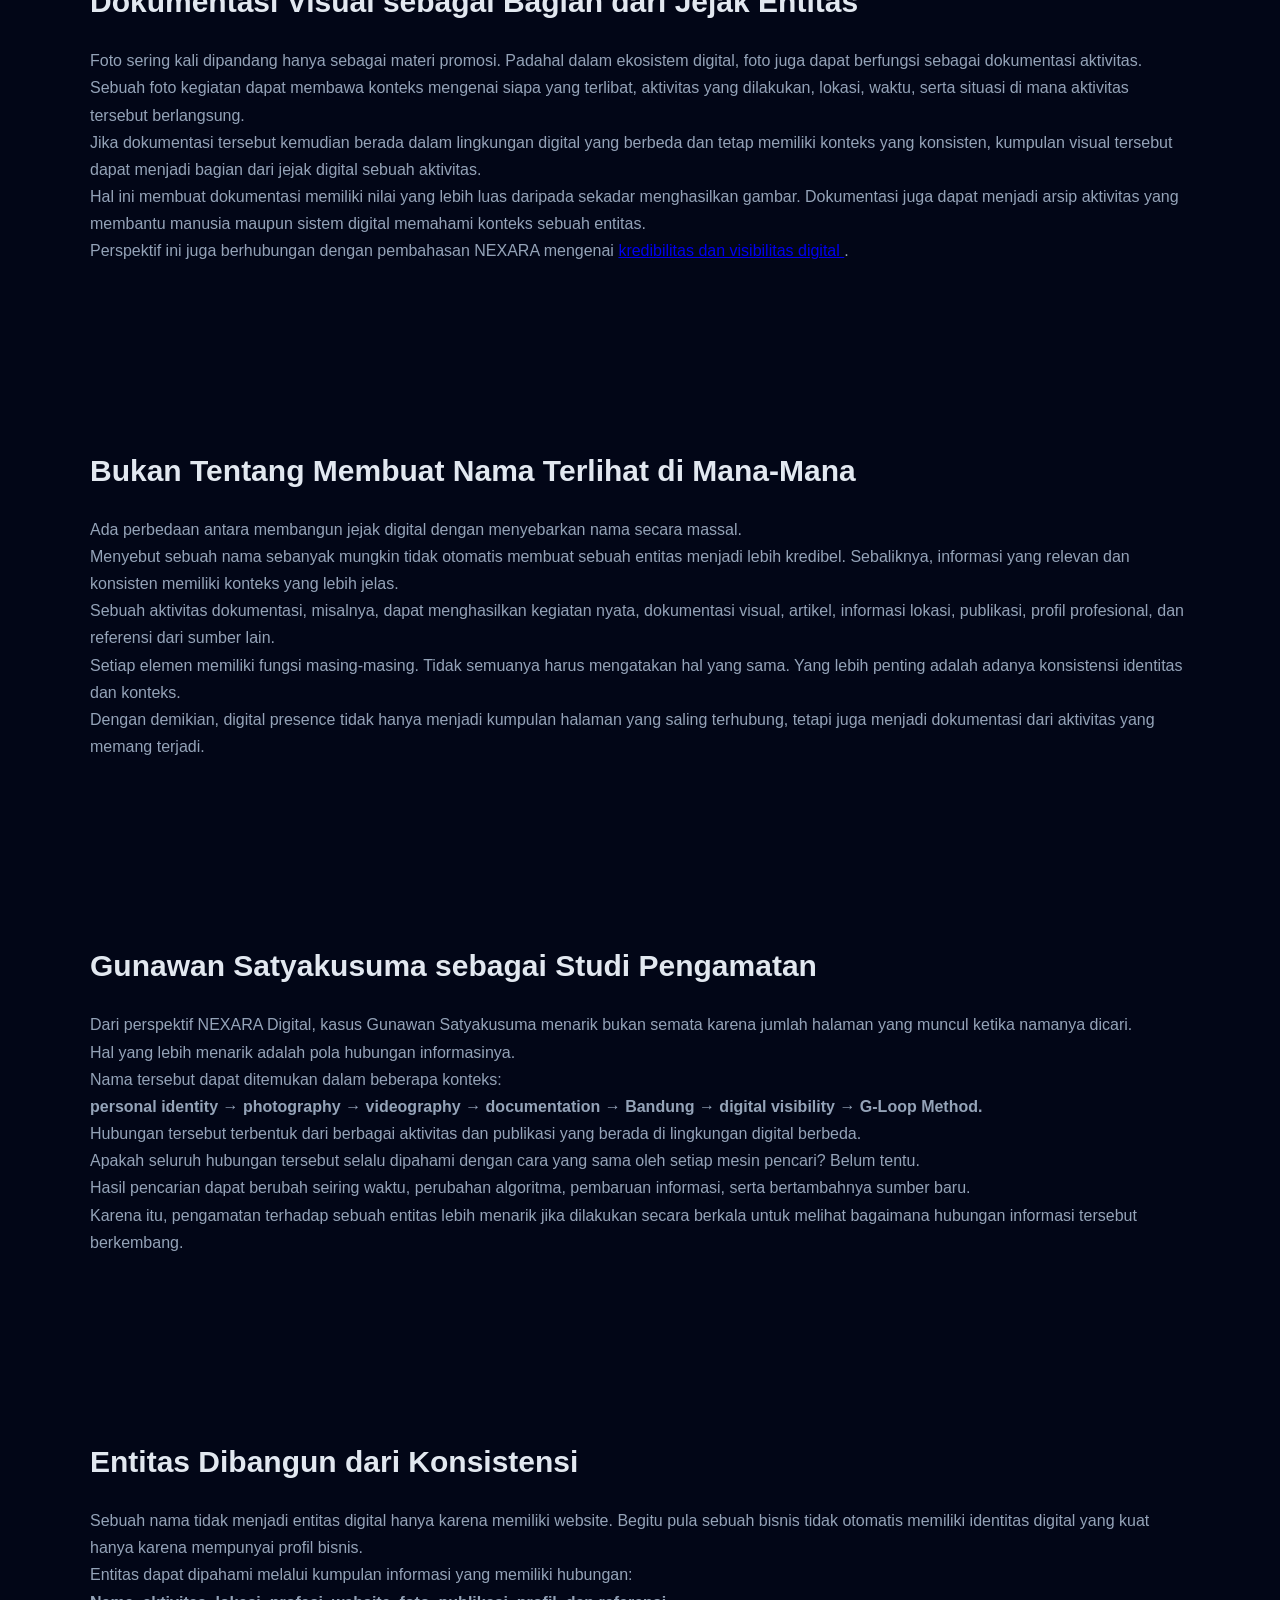
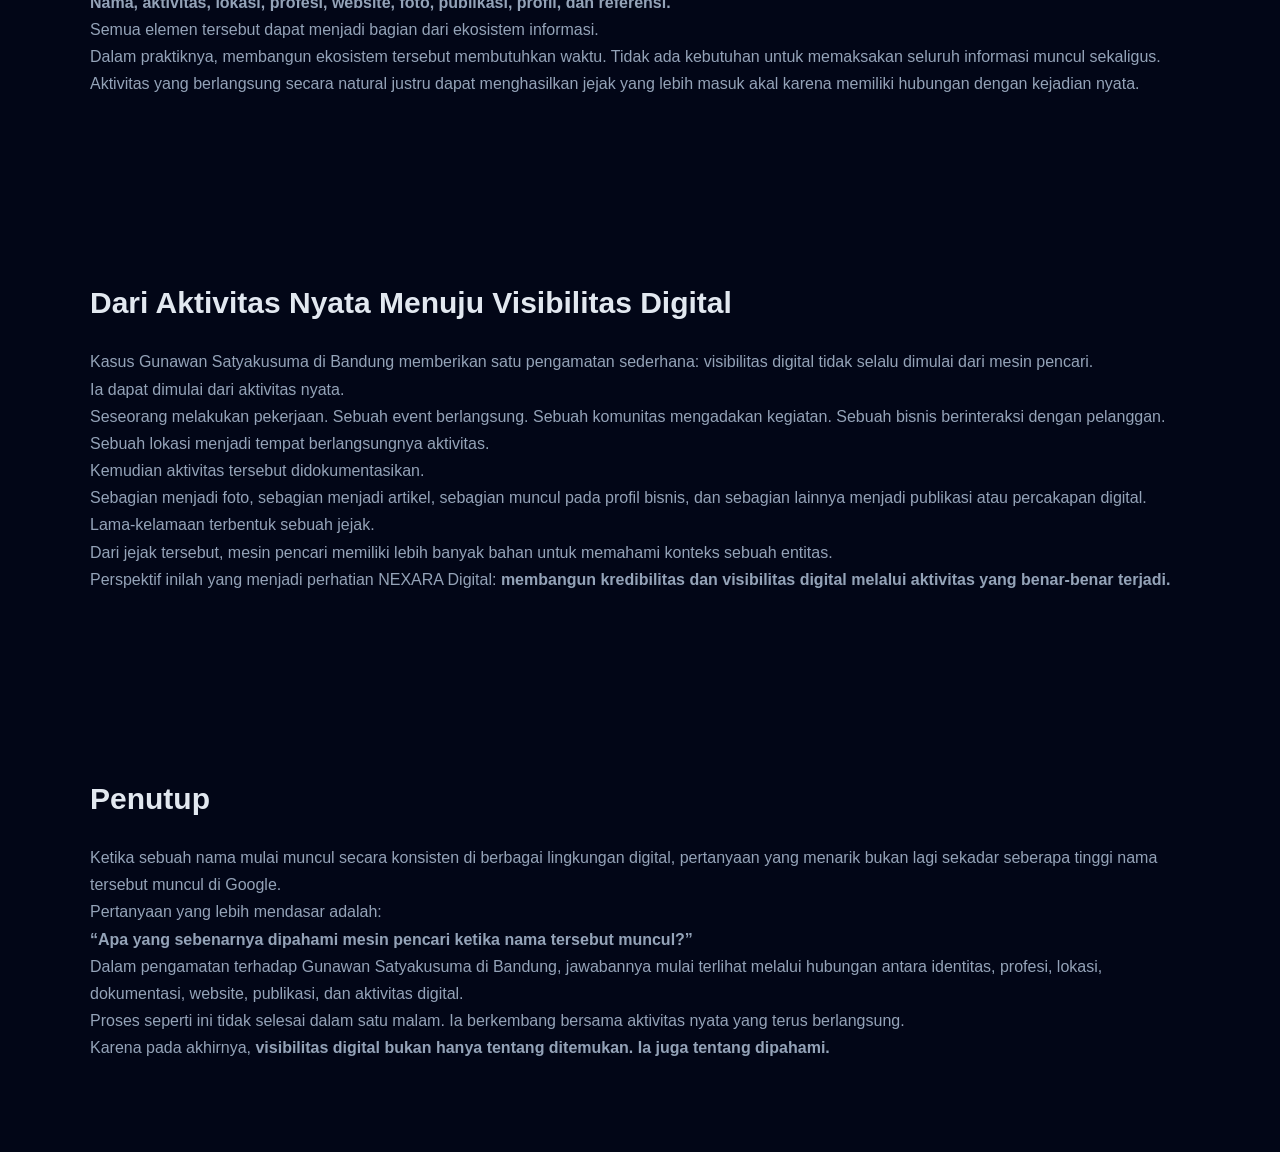
<file: artikel/ketika-nama-menjadi-entitas-gunawan-satyakusuma-bandung/index.html>
<!DOCTYPE html>
<html lang="id">
<head>
  <meta charset="UTF-8">
  <meta name="viewport" content="width=device-width, initial-scale=1.0">

  <title>Ketika Nama Mulai Menjadi Entitas: Mengamati Jejak Digital Gunawan Satyakusuma di Bandung</title>

  <meta name="description" content="Mengamati bagaimana nama, aktivitas, lokasi, website, dokumentasi, dan publikasi dapat membentuk jejak digital sebuah entitas di Bandung.">

  <link rel="stylesheet" href="../../style.css">
</head>

<body>

<!-- ======================
     NAVBAR
====================== -->
<div class="navbar">
  <div class="container">

    <div class="logo">
      <a href="/">
        <img src="/assets/images/Logo-Nexara-Digital.webp" alt="Nexara Digital">
        <span>Nexara Digital</span>
      </a>
    </div>

    <div class="menu">
      <a href="/">Home</a>
      <a href="/#tentang">Tentang</a>
      <a href="/#aktivitas">Aktivitas</a>
      <a href="/#visibilitas">Visibilitas</a>
      <a href="/artikel/">Artikel</a>
      <a href="/#kontak">Kontak</a>
    </div>

  </div>
</div>


<div class="container">

  <section>
    <h1>Ketika Nama Mulai Menjadi Entitas: Mengamati Jejak Digital Gunawan Satyakusuma di Bandung</h1>

    <p>
      Ketika seseorang mengetik sebuah nama di mesin pencari, yang muncul sebenarnya
      bukan hanya sebuah halaman website. Nama tersebut dapat muncul bersama profil,
      lokasi bisnis, artikel, foto, aktivitas profesional, dan berbagai sumber digital
      lainnya yang memiliki hubungan dengan nama tersebut.
    </p>

    <p>
      Dalam konteks pencarian lokal, kondisi ini menjadi menarik karena sebuah nama
      dapat mulai memiliki hubungan dengan profesi, lokasi, aktivitas, dan berbagai
      jejak digital lainnya.
    </p>

    <p>
      Salah satu contoh yang dapat diamati di Bandung adalah pencarian terhadap nama
      <strong>Gunawan Satyakusuma</strong>.
    </p>

    <p>
      Artikel ini bukan penilaian terhadap individu, melainkan pengamatan mengenai
      bagaimana berbagai aktivitas yang tersebar di internet dapat membentuk pola
      informasi yang semakin mudah dikenali dalam ekosistem pencarian digital.
    </p>
  </section>


  <section>
    <h2>Dari Sebuah Nama Menjadi Kumpulan Informasi</h2>

    <p>
      Pencarian terhadap nama Gunawan Satyakusuma memperlihatkan bahwa informasi
      mengenai nama tersebut tidak hanya berada pada satu halaman.
    </p>

    <p>
      Terdapat website pribadi yang menghubungkan nama tersebut dengan aktivitas
      fotografi, videografi, dokumentasi, serta pembahasan mengenai visibilitas digital.
    </p>

    <p>
      Nama yang sama juga dapat ditemukan pada berbagai platform profesional dan
      publikasi digital. Di sisi lokal, terdapat pula informasi yang berkaitan dengan
      aktivitas fotografi dan konsultasi pemasaran digital di Bandung.
    </p>

    <p>
      Jika dilihat secara terpisah, setiap sumber tersebut mungkin terlihat sederhana.
      Namun ketika informasi memiliki kesamaan nama, bidang aktivitas, lokasi, dan
      konteks yang saling berhubungan, terbentuk sebuah pola informasi yang lebih luas.
    </p>
  </section>


  <section>
    <h2>Jejak Digital Tidak Berdiri Sendiri</h2>

    <p>
      Salah satu hal yang menarik dalam memahami visibilitas digital adalah bahwa
      setiap platform tidak selalu berdiri sebagai informasi yang sepenuhnya terpisah.
    </p>

    <p>
      Website dapat menjelaskan identitas dan aktivitas. Google Maps memberikan
      konteks lokasi. Profil profesional memberikan konteks pekerjaan. Artikel
      memberikan konteks pengetahuan dan pengalaman, sementara foto memberikan
      dokumentasi visual mengenai aktivitas.
    </p>

    <p>
      Dengan demikian, sebuah nama dapat memiliki banyak titik keberadaan di internet
      yang masing-masing memberikan konteks berbeda.
    </p>

    <p>
      Jejak digital kemudian bukan hanya tentang seberapa banyak seseorang disebut,
      tetapi juga bagaimana berbagai informasi tersebut saling berhubungan dan tetap
      memiliki konteks yang konsisten.
    </p>
  </section>


  <section>
    <h2>Bandung sebagai Konteks Lokal</h2>

    <p>
      Ada aspek lain yang menarik untuk diamati, yaitu konteks geografis. Nama
      Gunawan Satyakusuma muncul dalam berbagai informasi yang berkaitan dengan
      Bandung dan aktivitas profesional yang berlangsung di wilayah tersebut.
    </p>

    <p>
      Dalam pencarian lokal, konteks seperti ini menjadi penting karena mesin pencari
      perlu memahami hubungan antara siapa yang melakukan suatu aktivitas, aktivitas
      apa yang dilakukan, dan di mana aktivitas tersebut berlangsung.
    </p>

    <p>
      Lokasi karena itu bukan sekadar alamat. Lokasi dapat menjadi bagian dari konteks
      sebuah entitas dan memberikan hubungan antara identitas digital dengan aktivitas
      yang berlangsung di dunia nyata.
    </p>

    <p>
      Pembahasan mengenai hubungan antara aktivitas dan lokasi juga berkaitan dengan
      <a href="/artikel/dokumentasi-lokasi-visibilitas-digital-umkm-bandung/">
        dokumentasi lokasi dan visibilitas digital
      </a>.
    </p>
  </section>


  <section>
    <h2>Ketika Aktivitas Nyata Menjadi Data Digital</h2>

    <p>
      Sebuah aktivitas di dunia nyata dapat menghasilkan banyak bentuk informasi.
      Sebuah kegiatan dapat menghasilkan foto, video, artikel, informasi lokasi,
      publikasi, maupun dokumentasi lainnya.
    </p>

    <p>
      Dokumentasi tersebut kemudian dapat muncul pada website, Google Maps,
      media sosial, platform profesional, atau berbagai lingkungan digital lainnya.
    </p>

    <p>
      Dengan demikian, satu aktivitas nyata dapat menghasilkan beberapa bentuk
      jejak digital yang memiliki konteks berbeda tetapi masih berkaitan dengan
      aktivitas yang sama.
    </p>

    <p>
      Hal ini menunjukkan bahwa dokumentasi lapangan tidak hanya berfungsi sebagai
      arsip visual. Dokumentasi juga dapat menjadi bagian dari rekam aktivitas sebuah
      entitas.
    </p>
  </section>


  <section>
    <h2>Dari Keyword ke Entity</h2>

    <p>
      Perkembangan pencarian modern membuat pembahasan mengenai visibilitas digital
      tidak cukup hanya melihat keberadaan sebuah kata di halaman.
    </p>

    <p>
      Keyword menjawab pertanyaan mengenai apakah sebuah istilah terdapat dalam
      sebuah halaman. Sementara pendekatan berbasis entitas berkaitan dengan konteks
      mengenai siapa atau apa yang sebenarnya dirujuk oleh informasi tersebut.
    </p>

    <p>
      Dalam kasus sebuah nama personal, mesin pencari dapat memiliki banyak konteks
      untuk dipahami: apakah nama tersebut berkaitan dengan profesi tertentu,
      aktivitas tertentu, lokasi tertentu, atau organisasi dan layanan tertentu.
    </p>

    <p>
      Konsistensi informasi dari berbagai sumber dapat memberikan lebih banyak konteks.
      Namun tidak ada satu formula sederhana yang menjamin sebuah nama otomatis
      dipahami sebagai entitas yang kuat.
    </p>

    <p>
      Karena itu, pendekatan yang lebih realistis adalah membangun informasi yang
      konsisten, relevan, dan berasal dari aktivitas yang benar-benar terjadi.
    </p>
  </section>


  <section>
    <h2>Mengapa Google Maps Menjadi Menarik?</h2>

    <p>
      Dalam pencarian lokal, Google Maps memberikan dimensi tambahan karena
      menghubungkan informasi digital dengan konteks geografis.
    </p>

    <p>
      Website dapat menjelaskan siapa seseorang atau apa sebuah bisnis, sementara
      profil bisnis pada Google Maps memberikan konteks mengenai keberadaan dan
      aktivitas yang berkaitan dengan lokasi tertentu.
    </p>

    <p>
      Ketika sebuah profil memiliki nama, kategori, lokasi, foto, ulasan, dan informasi
      lain yang konsisten dengan sumber digital lainnya, terbentuk kumpulan informasi
      yang lebih kaya.
    </p>

    <p>
      Namun keberadaan berbagai profil bukan berarti semuanya harus dibuat sebanyak
      mungkin. Yang lebih penting adalah setiap profil mewakili aktivitas yang benar-benar
      ada dan informasi yang diberikan dapat dipertanggungjawabkan.
    </p>
  </section>


  <section>
    <h2>Dokumentasi Visual sebagai Bagian dari Jejak Entitas</h2>

    <p>
      Foto sering kali dipandang hanya sebagai materi promosi. Padahal dalam ekosistem
      digital, foto juga dapat berfungsi sebagai dokumentasi aktivitas.
    </p>

    <p>
      Sebuah foto kegiatan dapat membawa konteks mengenai siapa yang terlibat,
      aktivitas yang dilakukan, lokasi, waktu, serta situasi di mana aktivitas tersebut
      berlangsung.
    </p>

    <p>
      Jika dokumentasi tersebut kemudian berada dalam lingkungan digital yang berbeda
      dan tetap memiliki konteks yang konsisten, kumpulan visual tersebut dapat menjadi
      bagian dari jejak digital sebuah aktivitas.
    </p>

    <p>
      Hal ini membuat dokumentasi memiliki nilai yang lebih luas daripada sekadar
      menghasilkan gambar. Dokumentasi juga dapat menjadi arsip aktivitas yang
      membantu manusia maupun sistem digital memahami konteks sebuah entitas.
    </p>

    <p>
      Perspektif ini juga berhubungan dengan pembahasan NEXARA mengenai
      <a href="/artikel/kredibilitas-visibilitas-digital-umkm-bandung/">
        kredibilitas dan visibilitas digital
      </a>.
    </p>
  </section>


  <section>
    <h2>Bukan Tentang Membuat Nama Terlihat di Mana-Mana</h2>

    <p>
      Ada perbedaan antara membangun jejak digital dengan menyebarkan nama secara
      massal.
    </p>

    <p>
      Menyebut sebuah nama sebanyak mungkin tidak otomatis membuat sebuah entitas
      menjadi lebih kredibel. Sebaliknya, informasi yang relevan dan konsisten
      memiliki konteks yang lebih jelas.
    </p>

    <p>
      Sebuah aktivitas dokumentasi, misalnya, dapat menghasilkan kegiatan nyata,
      dokumentasi visual, artikel, informasi lokasi, publikasi, profil profesional,
      dan referensi dari sumber lain.
    </p>

    <p>
      Setiap elemen memiliki fungsi masing-masing. Tidak semuanya harus mengatakan
      hal yang sama. Yang lebih penting adalah adanya konsistensi identitas dan konteks.
    </p>

    <p>
      Dengan demikian, digital presence tidak hanya menjadi kumpulan halaman yang
      saling terhubung, tetapi juga menjadi dokumentasi dari aktivitas yang memang
      terjadi.
    </p>
  </section>


  <section>
    <h2>Gunawan Satyakusuma sebagai Studi Pengamatan</h2>

    <p>
      Dari perspektif NEXARA Digital, kasus Gunawan Satyakusuma menarik bukan semata
      karena jumlah halaman yang muncul ketika namanya dicari.
    </p>

    <p>
      Hal yang lebih menarik adalah pola hubungan informasinya.
    </p>

    <p>
      Nama tersebut dapat ditemukan dalam beberapa konteks:
    </p>

    <p>
      <strong>personal identity → photography → videography → documentation
      → Bandung → digital visibility → G-Loop Method.</strong>
    </p>

    <p>
      Hubungan tersebut terbentuk dari berbagai aktivitas dan publikasi yang berada
      di lingkungan digital berbeda.
    </p>

    <p>
      Apakah seluruh hubungan tersebut selalu dipahami dengan cara yang sama oleh
      setiap mesin pencari? Belum tentu.
    </p>

    <p>
      Hasil pencarian dapat berubah seiring waktu, perubahan algoritma, pembaruan
      informasi, serta bertambahnya sumber baru.
    </p>

    <p>
      Karena itu, pengamatan terhadap sebuah entitas lebih menarik jika dilakukan
      secara berkala untuk melihat bagaimana hubungan informasi tersebut berkembang.
    </p>
  </section>


  <section>
    <h2>Entitas Dibangun dari Konsistensi</h2>

    <p>
      Sebuah nama tidak menjadi entitas digital hanya karena memiliki website.
      Begitu pula sebuah bisnis tidak otomatis memiliki identitas digital yang kuat
      hanya karena mempunyai profil bisnis.
    </p>

    <p>
      Entitas dapat dipahami melalui kumpulan informasi yang memiliki hubungan:
    </p>

    <p>
      <strong>Nama, aktivitas, lokasi, profesi, website, foto, publikasi,
      profil, dan referensi.</strong>
    </p>

    <p>
      Semua elemen tersebut dapat menjadi bagian dari ekosistem informasi.
    </p>

    <p>
      Dalam praktiknya, membangun ekosistem tersebut membutuhkan waktu. Tidak ada
      kebutuhan untuk memaksakan seluruh informasi muncul sekaligus.
    </p>

    <p>
      Aktivitas yang berlangsung secara natural justru dapat menghasilkan jejak yang
      lebih masuk akal karena memiliki hubungan dengan kejadian nyata.
    </p>
  </section>


  <section>
    <h2>Dari Aktivitas Nyata Menuju Visibilitas Digital</h2>

    <p>
      Kasus Gunawan Satyakusuma di Bandung memberikan satu pengamatan sederhana:
      visibilitas digital tidak selalu dimulai dari mesin pencari.
    </p>

    <p>
      Ia dapat dimulai dari aktivitas nyata.
    </p>

    <p>
      Seseorang melakukan pekerjaan. Sebuah event berlangsung. Sebuah komunitas
      mengadakan kegiatan. Sebuah bisnis berinteraksi dengan pelanggan. Sebuah lokasi
      menjadi tempat berlangsungnya aktivitas.
    </p>

    <p>
      Kemudian aktivitas tersebut didokumentasikan.
    </p>

    <p>
      Sebagian menjadi foto, sebagian menjadi artikel, sebagian muncul pada profil
      bisnis, dan sebagian lainnya menjadi publikasi atau percakapan digital.
    </p>

    <p>
      Lama-kelamaan terbentuk sebuah jejak.
    </p>

    <p>
      Dari jejak tersebut, mesin pencari memiliki lebih banyak bahan untuk memahami
      konteks sebuah entitas.
    </p>

    <p>
      Perspektif inilah yang menjadi perhatian NEXARA Digital:
      <strong>membangun kredibilitas dan visibilitas digital melalui aktivitas yang
      benar-benar terjadi.</strong>
    </p>
  </section>


  <section>
    <h2>Penutup</h2>

    <p>
      Ketika sebuah nama mulai muncul secara konsisten di berbagai lingkungan digital,
      pertanyaan yang menarik bukan lagi sekadar seberapa tinggi nama tersebut muncul
      di Google.
    </p>

    <p>
      Pertanyaan yang lebih mendasar adalah:
    </p>

    <p>
      <strong>“Apa yang sebenarnya dipahami mesin pencari ketika nama tersebut muncul?”</strong>
    </p>

    <p>
      Dalam pengamatan terhadap Gunawan Satyakusuma di Bandung, jawabannya mulai
      terlihat melalui hubungan antara identitas, profesi, lokasi, dokumentasi,
      website, publikasi, dan aktivitas digital.
    </p>

    <p>
      Proses seperti ini tidak selesai dalam satu malam. Ia berkembang bersama
      aktivitas nyata yang terus berlangsung.
    </p>

    <p>
      Karena pada akhirnya, <strong>visibilitas digital bukan hanya tentang ditemukan.
      Ia juga tentang dipahami.</strong>
    </p>
  </section>


</div>

</body>
</html>
</file>
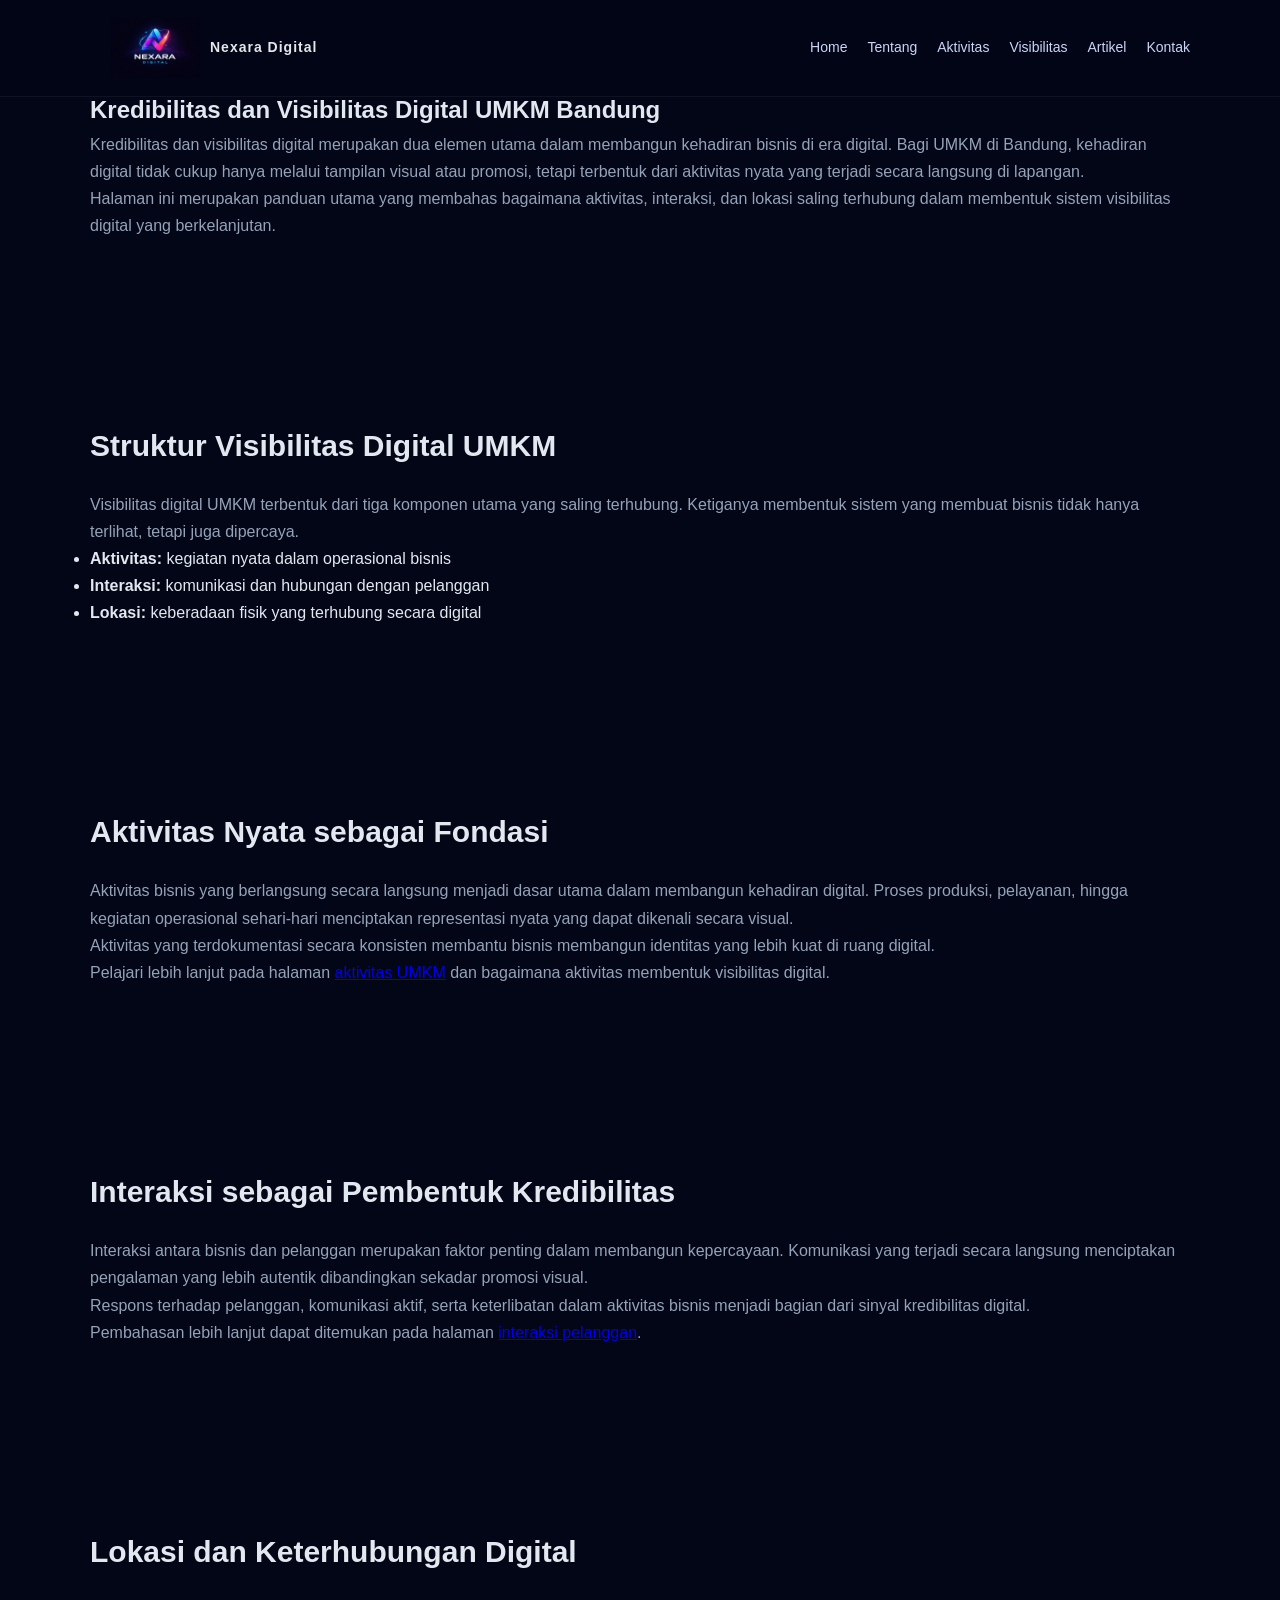
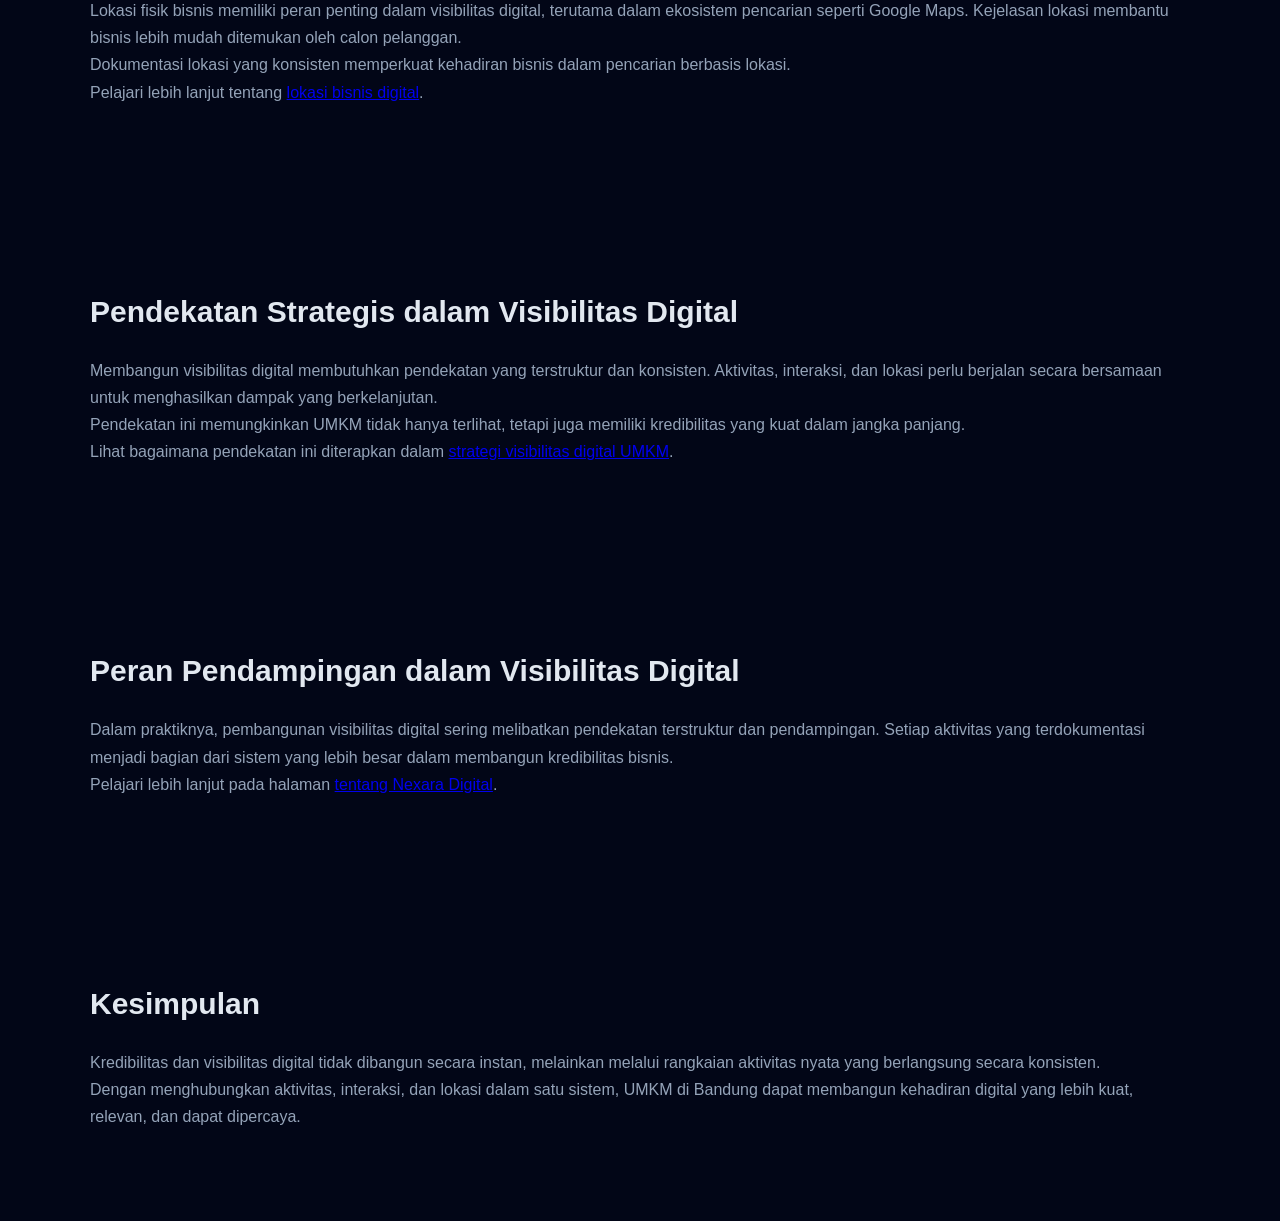
<file: artikel/kredibilitas-visibilitas-digital-umkm-bandung/index.html>
<!DOCTYPE html>
<html lang="id">
<head>
  <meta charset="UTF-8">
  <meta name="viewport" content="width=device-width, initial-scale=1.0">
  <title>Kredibilitas dan Visibilitas Digital UMKM Bandung</title>
  <meta name="description" content="Panduan lengkap membangun kredibilitas dan visibilitas digital UMKM di Bandung melalui aktivitas nyata, interaksi pelanggan, dan lokasi bisnis.">
  <link rel="stylesheet" href="../../style.css">
</head>

<body>

<!-- ======================
     NAVBAR
====================== -->
<div class="navbar">
  <div class="container">

    <div class="logo">
      <a href="/">
        <img src="/assets/images/Logo-Nexara-Digital.webp" alt="Nexara Digital">
        <span>Nexara Digital</span>
      </a>
    </div>

    <div class="menu">
      <a href="/">Home</a>
      <a href="/#tentang">Tentang</a>
      <a href="/#aktivitas">Aktivitas</a>
      <a href="/#visibilitas">Visibilitas</a>
      <a href="/artikel/">Artikel</a>
      <a href="/#kontak">Kontak</a>
    </div>

  </div>
</div>

<div class="container">

  <!-- ======================
       PILAR INTRO
  ====================== -->
  <section>
    <h1>Kredibilitas dan Visibilitas Digital UMKM Bandung</h1>
    <p>
      Kredibilitas dan visibilitas digital merupakan dua elemen utama dalam membangun kehadiran bisnis di era digital.
      Bagi UMKM di Bandung, kehadiran digital tidak cukup hanya melalui tampilan visual atau promosi,
      tetapi terbentuk dari aktivitas nyata yang terjadi secara langsung di lapangan.
    </p>
    <p>
      Halaman ini merupakan panduan utama yang membahas bagaimana aktivitas, interaksi, dan lokasi
      saling terhubung dalam membentuk sistem visibilitas digital yang berkelanjutan.
    </p>
  </section>

  <!-- ======================
       STRUKTUR SISTEM
  ====================== -->
  <section>
    <h2>Struktur Visibilitas Digital UMKM</h2>
    <p>
      Visibilitas digital UMKM terbentuk dari tiga komponen utama yang saling terhubung.
      Ketiganya membentuk sistem yang membuat bisnis tidak hanya terlihat, tetapi juga dipercaya.
    </p>
    <ul>
      <li><strong>Aktivitas:</strong> kegiatan nyata dalam operasional bisnis</li>
      <li><strong>Interaksi:</strong> komunikasi dan hubungan dengan pelanggan</li>
      <li><strong>Lokasi:</strong> keberadaan fisik yang terhubung secara digital</li>
    </ul>
  </section>

  <!-- ======================
       AKTIVITAS
  ====================== -->
  <section>
    <h2>Aktivitas Nyata sebagai Fondasi</h2>
    <p>
      Aktivitas bisnis yang berlangsung secara langsung menjadi dasar utama dalam membangun kehadiran digital.
      Proses produksi, pelayanan, hingga kegiatan operasional sehari-hari menciptakan representasi nyata yang dapat dikenali secara visual.
    </p>
    <p>
      Aktivitas yang terdokumentasi secara konsisten membantu bisnis membangun identitas yang lebih kuat di ruang digital.
    </p>
    <p>
      Pelajari lebih lanjut pada halaman 
      <a href="/artikel/aktivitas-umkm/">aktivitas UMKM</a> 
      dan bagaimana aktivitas membentuk visibilitas digital.
    </p>
  </section>

  <!-- ======================
       INTERAKSI
  ====================== -->
  <section>
    <h2>Interaksi sebagai Pembentuk Kredibilitas</h2>
    <p>
      Interaksi antara bisnis dan pelanggan merupakan faktor penting dalam membangun kepercayaan.
      Komunikasi yang terjadi secara langsung menciptakan pengalaman yang lebih autentik dibandingkan sekadar promosi visual.
    </p>
    <p>
      Respons terhadap pelanggan, komunikasi aktif, serta keterlibatan dalam aktivitas bisnis menjadi bagian dari sinyal kredibilitas digital.
    </p>
    <p>
      Pembahasan lebih lanjut dapat ditemukan pada halaman 
      <a href="/artikel/interaksi-pelanggan/">interaksi pelanggan</a>.
    </p>
  </section>

  <!-- ======================
       LOKASI
  ====================== -->
  <section>
    <h2>Lokasi dan Keterhubungan Digital</h2>
    <p>
      Lokasi fisik bisnis memiliki peran penting dalam visibilitas digital, terutama dalam ekosistem pencarian seperti Google Maps.
      Kejelasan lokasi membantu bisnis lebih mudah ditemukan oleh calon pelanggan.
    </p>
    <p>
      Dokumentasi lokasi yang konsisten memperkuat kehadiran bisnis dalam pencarian berbasis lokasi.
    </p>
    <p>
      Pelajari lebih lanjut tentang 
      <a href="/artikel/lokasi-bisnis-digital/">lokasi bisnis digital</a>.
    </p>
  </section>

  <!-- ======================
       STRATEGI
  ====================== -->
  <section>
    <h2>Pendekatan Strategis dalam Visibilitas Digital</h2>
    <p>
      Membangun visibilitas digital membutuhkan pendekatan yang terstruktur dan konsisten.
      Aktivitas, interaksi, dan lokasi perlu berjalan secara bersamaan untuk menghasilkan dampak yang berkelanjutan.
    </p>
    <p>
      Pendekatan ini memungkinkan UMKM tidak hanya terlihat,
      tetapi juga memiliki kredibilitas yang kuat dalam jangka panjang.
    </p>
    <p>
      Lihat bagaimana pendekatan ini diterapkan dalam 
      <a href="/artikel/strategi-visibilitas-digital-umkm/">strategi visibilitas digital UMKM</a>.
    </p>
  </section>

  <!-- ======================
       ENTITY
  ====================== -->
  <section>
    <h2>Peran Pendampingan dalam Visibilitas Digital</h2>
    <p>
      Dalam praktiknya, pembangunan visibilitas digital sering melibatkan pendekatan terstruktur dan pendampingan.
      Setiap aktivitas yang terdokumentasi menjadi bagian dari sistem yang lebih besar dalam membangun kredibilitas bisnis.
    </p>
    <p>
      Pelajari lebih lanjut pada halaman 
      <a href="/#tentang/">tentang Nexara Digital</a>.
    </p>
  </section>

  <!-- ======================
       KESIMPULAN
  ====================== -->
  <section>
    <h2>Kesimpulan</h2>
    <p>
      Kredibilitas dan visibilitas digital tidak dibangun secara instan,
      melainkan melalui rangkaian aktivitas nyata yang berlangsung secara konsisten.
    </p>
    <p>
      Dengan menghubungkan aktivitas, interaksi, dan lokasi dalam satu sistem,
      UMKM di Bandung dapat membangun kehadiran digital yang lebih kuat, relevan, dan dapat dipercaya.
    </p>
  </section>

</div>

</body>
</html>
</file>
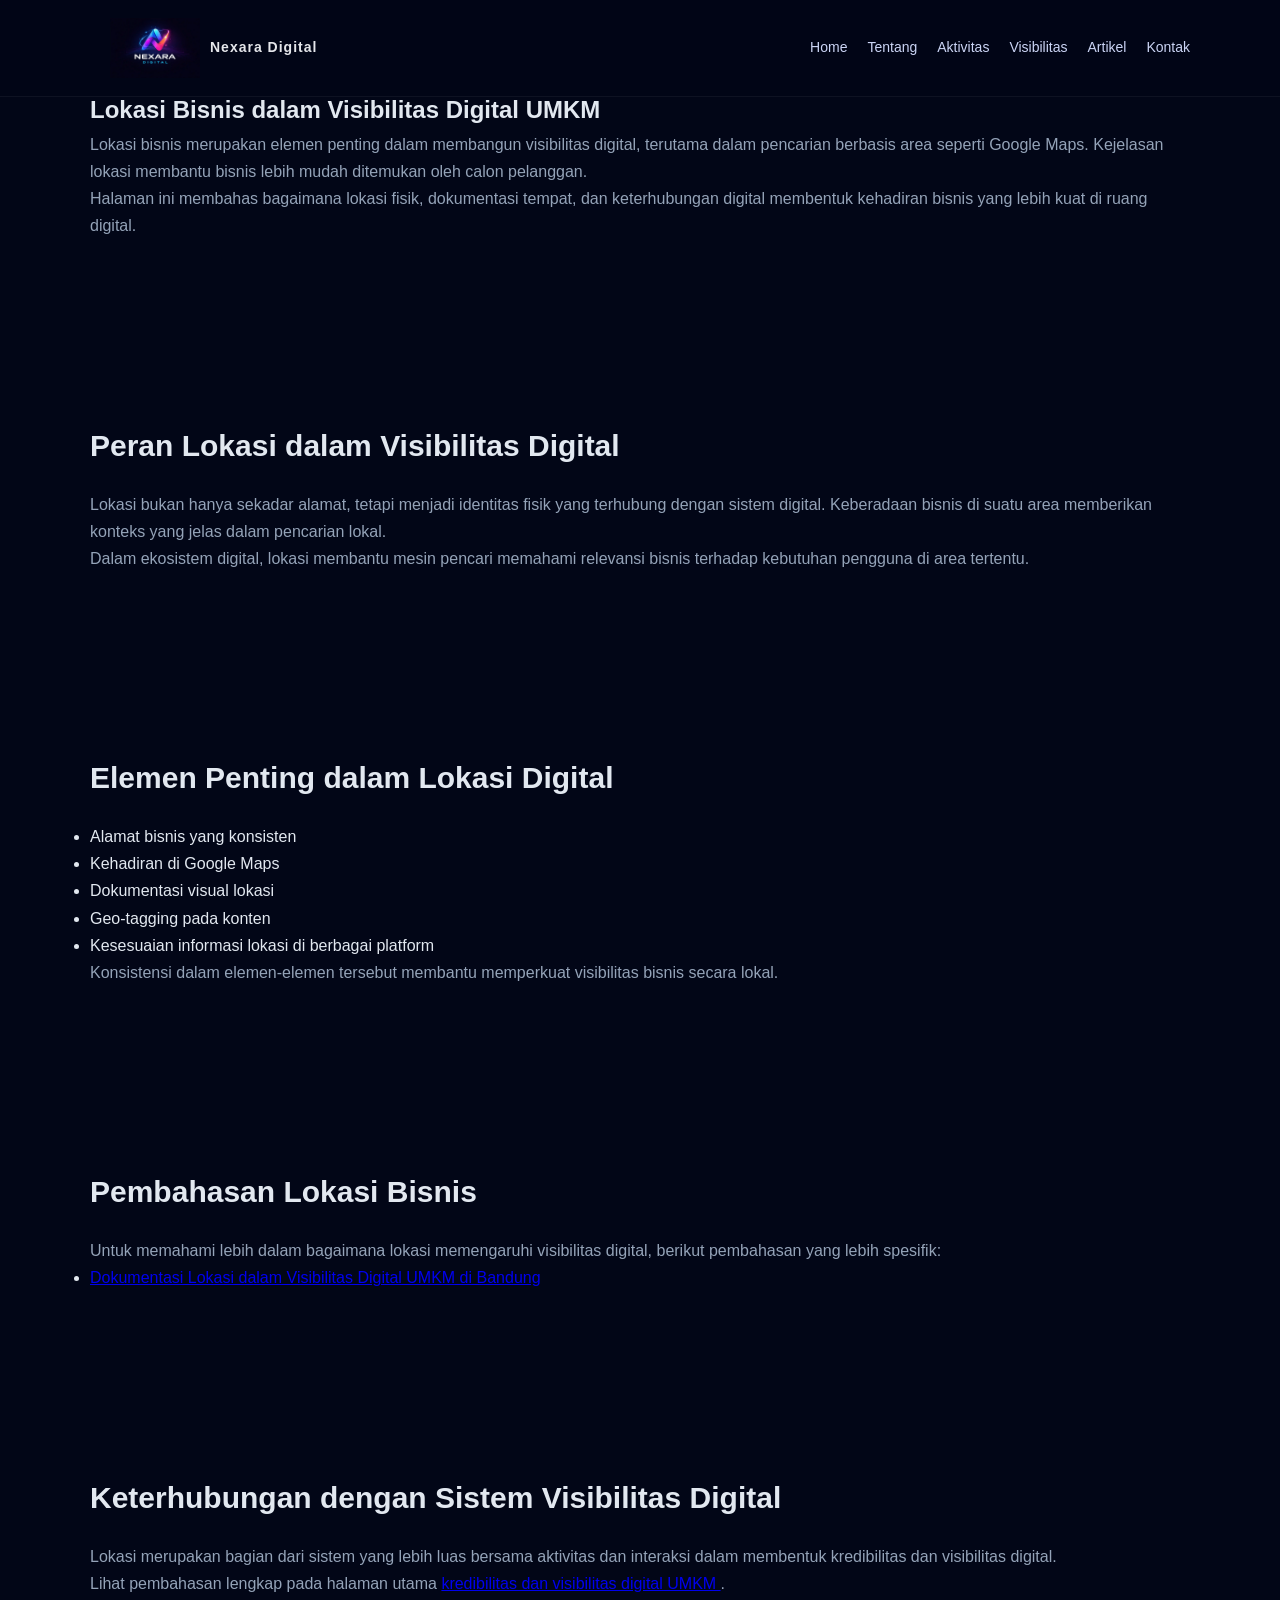
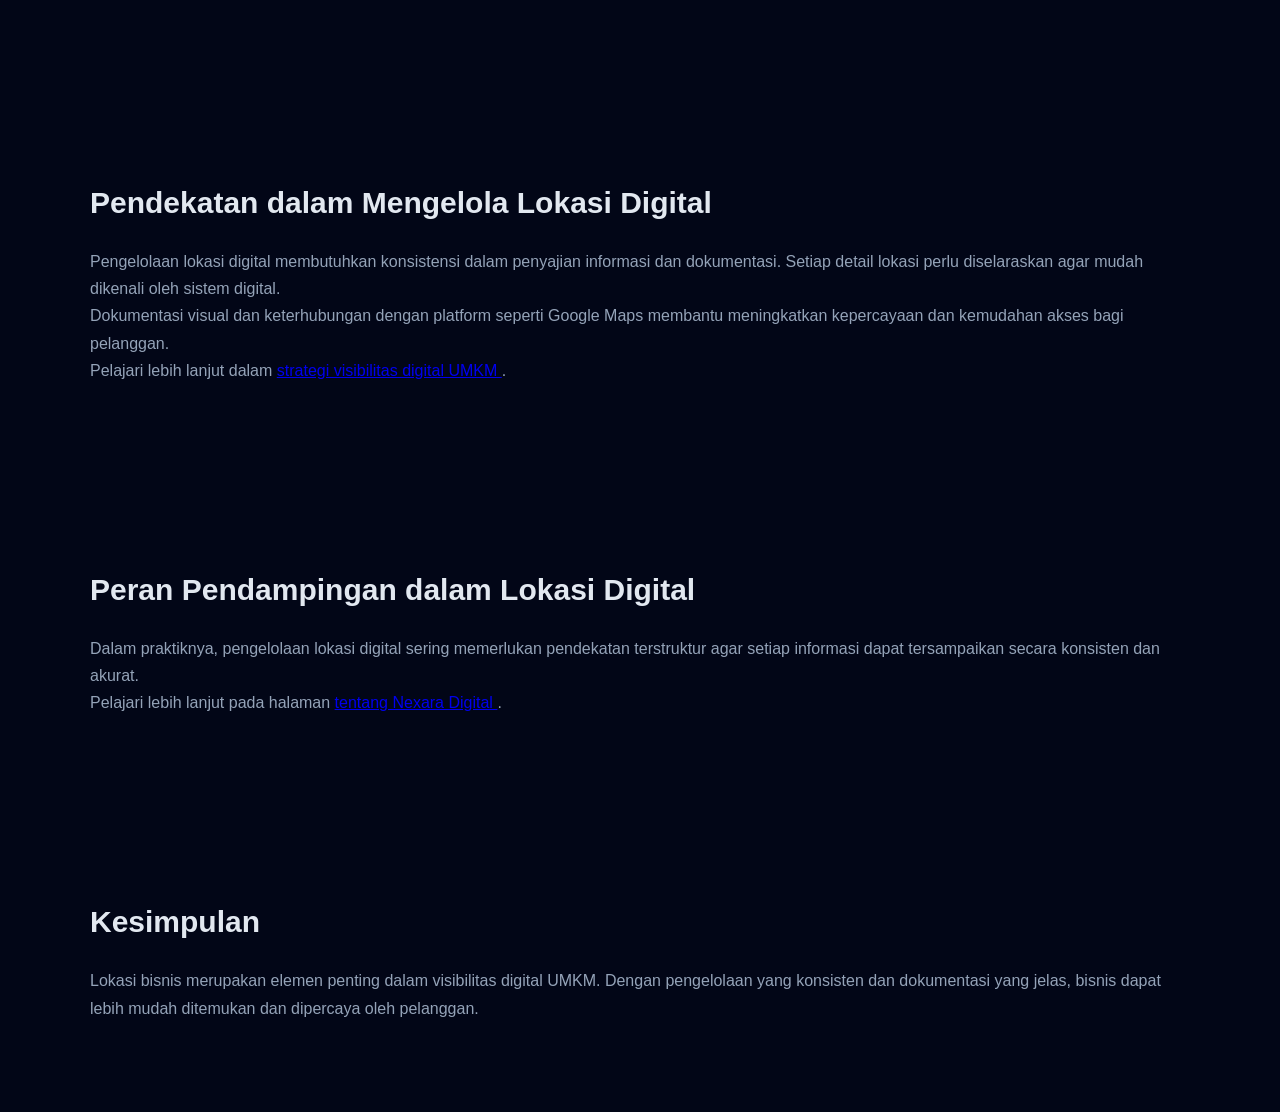
<file: artikel/lokasi-bisnis-digital/index.html>
<!DOCTYPE html>
<html lang="id">
<head>
  <meta charset="UTF-8">
  <meta name="viewport" content="width=device-width, initial-scale=1.0">
  <title>Lokasi Bisnis dalam Visibilitas Digital UMKM</title>
  <meta name="description" content="Peran lokasi bisnis dalam visibilitas digital UMKM, mencakup keterhubungan dengan Google Maps, dokumentasi lokasi, dan kehadiran berbasis area.">
  <link rel="stylesheet" href="../../style.css">
</head>

<body>

<!-- ======================
     NAVBAR
====================== -->
<div class="navbar">
  <div class="container">

    <div class="logo">
      <a href="/">
        <img src="/assets/images/Logo-Nexara-Digital.webp" alt="Nexara Digital">
        <span>Nexara Digital</span>
      </a>
    </div>

    <div class="menu">
      <a href="/">Home</a>
      <a href="/#tentang">Tentang</a>
      <a href="/#aktivitas">Aktivitas</a>
      <a href="/#visibilitas">Visibilitas</a>
      <a href="/artikel/">Artikel</a>
      <a href="/#kontak">Kontak</a>
    </div>

  </div>
</div>

<div class="container">

  <!-- ======================
       HUB INTRO
  ====================== -->
  <section>
    <h1>Lokasi Bisnis dalam Visibilitas Digital UMKM</h1>
    <p>
      Lokasi bisnis merupakan elemen penting dalam membangun visibilitas digital,
      terutama dalam pencarian berbasis area seperti Google Maps.
      Kejelasan lokasi membantu bisnis lebih mudah ditemukan oleh calon pelanggan.
    </p>
    <p>
      Halaman ini membahas bagaimana lokasi fisik, dokumentasi tempat,
      dan keterhubungan digital membentuk kehadiran bisnis yang lebih kuat di ruang digital.
    </p>
  </section>

  <!-- ======================
       PERAN LOKASI
  ====================== -->
  <section>
    <h2>Peran Lokasi dalam Visibilitas Digital</h2>
    <p>
      Lokasi bukan hanya sekadar alamat, tetapi menjadi identitas fisik yang terhubung dengan sistem digital.
      Keberadaan bisnis di suatu area memberikan konteks yang jelas dalam pencarian lokal.
    </p>
    <p>
      Dalam ekosistem digital, lokasi membantu mesin pencari memahami relevansi bisnis
      terhadap kebutuhan pengguna di area tertentu.
    </p>
  </section>

  <!-- ======================
       ELEMEN LOKASI
  ====================== -->
  <section>
    <h2>Elemen Penting dalam Lokasi Digital</h2>
    <ul>
      <li>Alamat bisnis yang konsisten</li>
      <li>Kehadiran di Google Maps</li>
      <li>Dokumentasi visual lokasi</li>
      <li>Geo-tagging pada konten</li>
      <li>Kesesuaian informasi lokasi di berbagai platform</li>
    </ul>
    <p>
      Konsistensi dalam elemen-elemen tersebut membantu memperkuat visibilitas bisnis secara lokal.
    </p>
  </section>

  <!-- ======================
       HUB KE ARTIKEL TURUNAN
  ====================== -->
  <section>
    <h2>Pembahasan Lokasi Bisnis</h2>
    <p>
      Untuk memahami lebih dalam bagaimana lokasi memengaruhi visibilitas digital,
      berikut pembahasan yang lebih spesifik:
    </p>

    <ul>
      <li>
        <a href="/artikel/dokumentasi-lokasi-visibilitas-digital-umkm-bandung/">
          Dokumentasi Lokasi dalam Visibilitas Digital UMKM di Bandung
        </a>
      </li>
    </ul>

  </section>

  <!-- ======================
       HUB KE PILAR
  ====================== -->
  <section>
    <h2>Keterhubungan dengan Sistem Visibilitas Digital</h2>
    <p>
      Lokasi merupakan bagian dari sistem yang lebih luas bersama aktivitas dan interaksi
      dalam membentuk kredibilitas dan visibilitas digital.
    </p>
    <p>
      Lihat pembahasan lengkap pada halaman utama 
      <a href="/artikel/kredibilitas-visibilitas-digital-umkm-bandung/">
        kredibilitas dan visibilitas digital UMKM
      </a>.
    </p>
  </section>

  <!-- ======================
       STRATEGI
  ====================== -->
  <section>
    <h2>Pendekatan dalam Mengelola Lokasi Digital</h2>
    <p>
      Pengelolaan lokasi digital membutuhkan konsistensi dalam penyajian informasi dan dokumentasi.
      Setiap detail lokasi perlu diselaraskan agar mudah dikenali oleh sistem digital.
    </p>
    <p>
      Dokumentasi visual dan keterhubungan dengan platform seperti Google Maps
      membantu meningkatkan kepercayaan dan kemudahan akses bagi pelanggan.
    </p>
    <p>
      Pelajari lebih lanjut dalam 
      <a href="/artikel/strategi-visibilitas-digital-umkm/">
        strategi visibilitas digital UMKM
      </a>.
    </p>
  </section>

  <!-- ======================
       ENTITY
  ====================== -->
  <section>
    <h2>Peran Pendampingan dalam Lokasi Digital</h2>
    <p>
      Dalam praktiknya, pengelolaan lokasi digital sering memerlukan pendekatan terstruktur
      agar setiap informasi dapat tersampaikan secara konsisten dan akurat.
    </p>
    <p>
      Pelajari lebih lanjut pada halaman 
      <a href="/tentang/">
        tentang Nexara Digital
      </a>.
    </p>
  </section>

  <!-- ======================
       KESIMPULAN
  ====================== -->
  <section>
    <h2>Kesimpulan</h2>
    <p>
      Lokasi bisnis merupakan elemen penting dalam visibilitas digital UMKM.
      Dengan pengelolaan yang konsisten dan dokumentasi yang jelas,
      bisnis dapat lebih mudah ditemukan dan dipercaya oleh pelanggan.
    </p>
  </section>

</div>

</body>
</html>
</file>
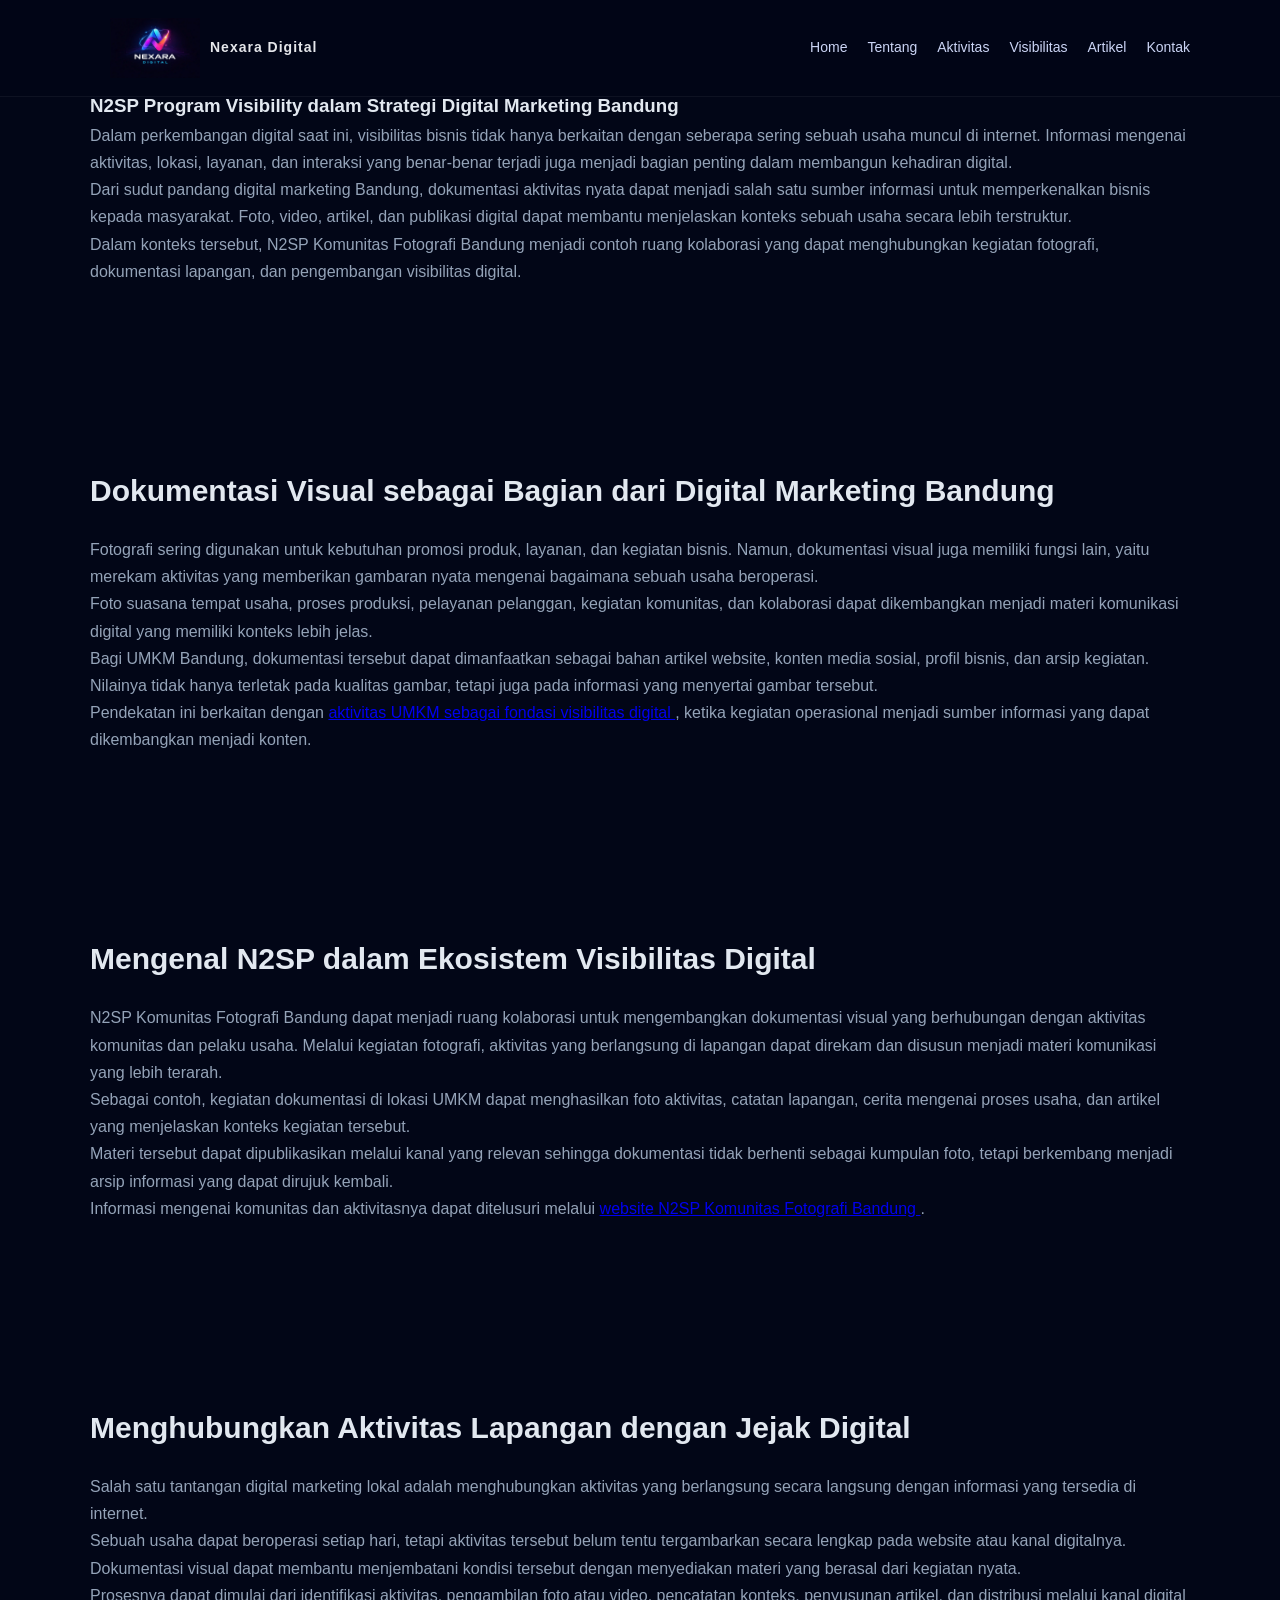
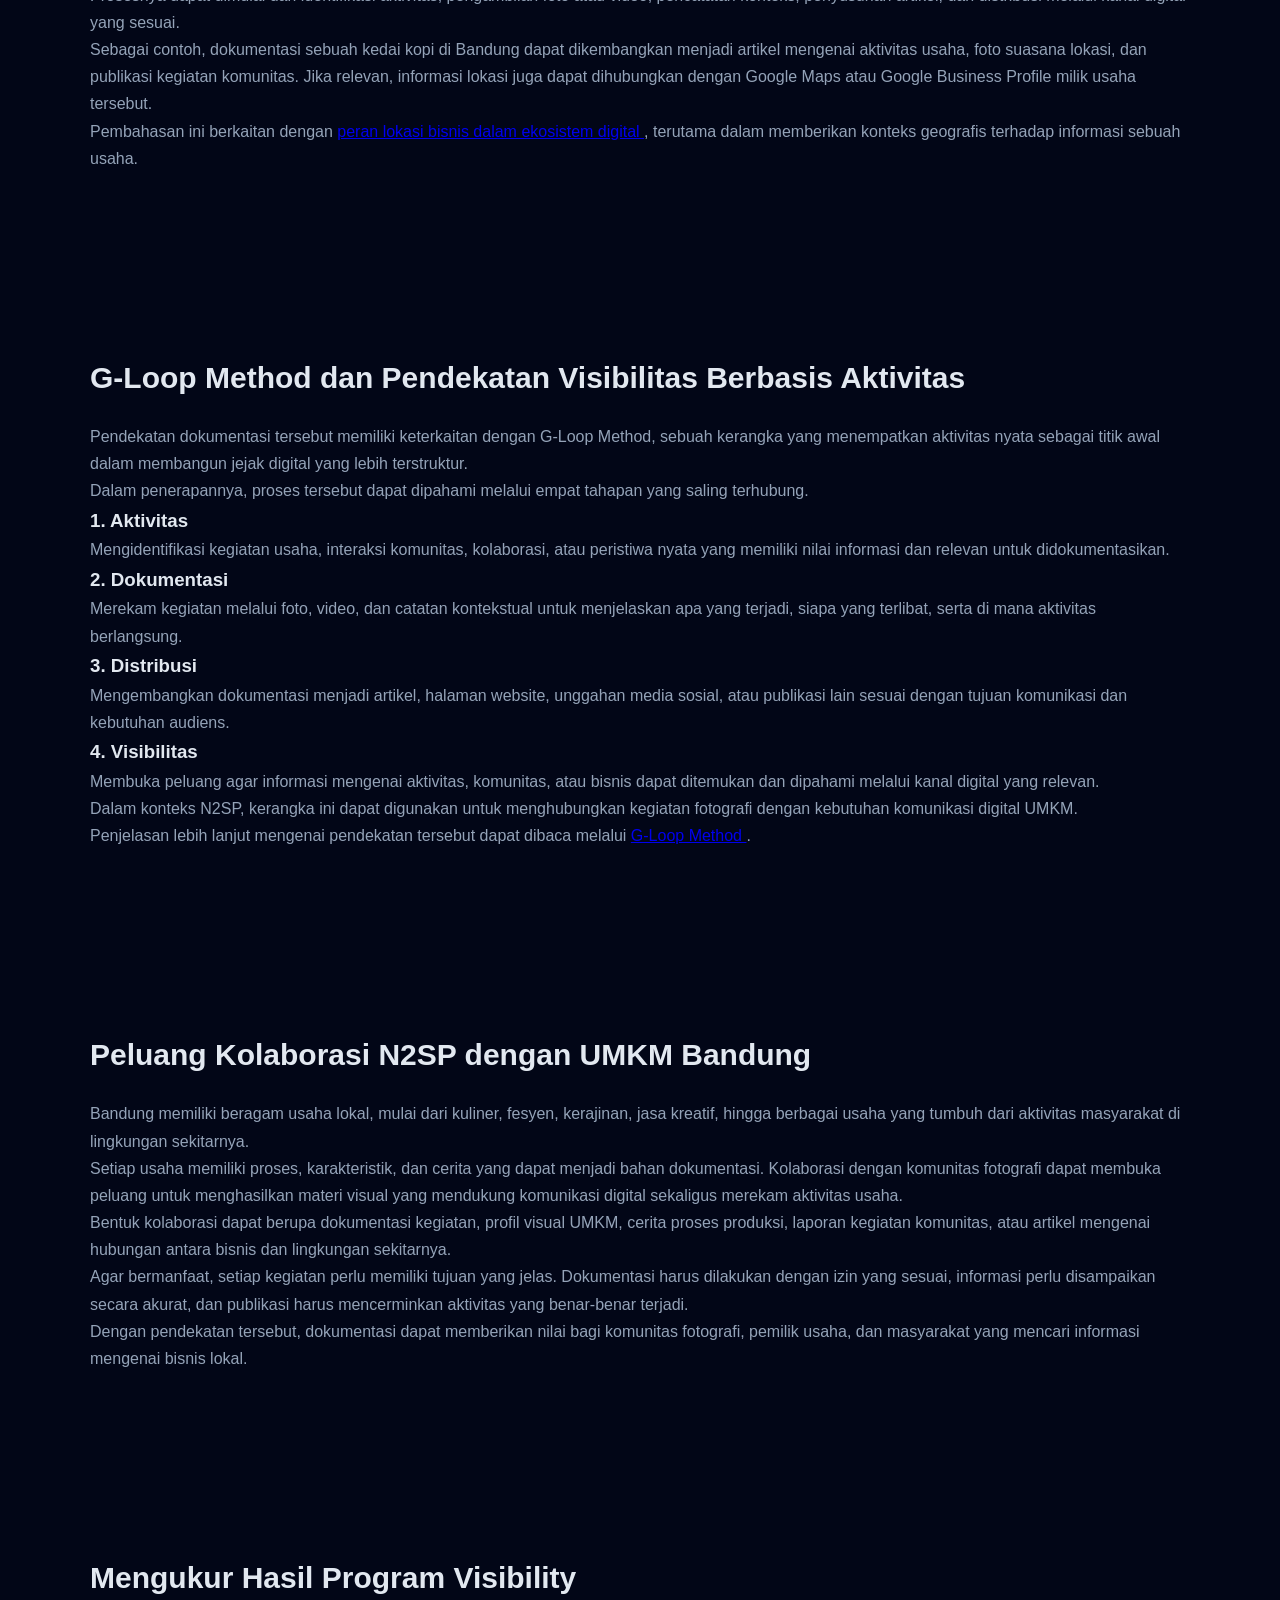
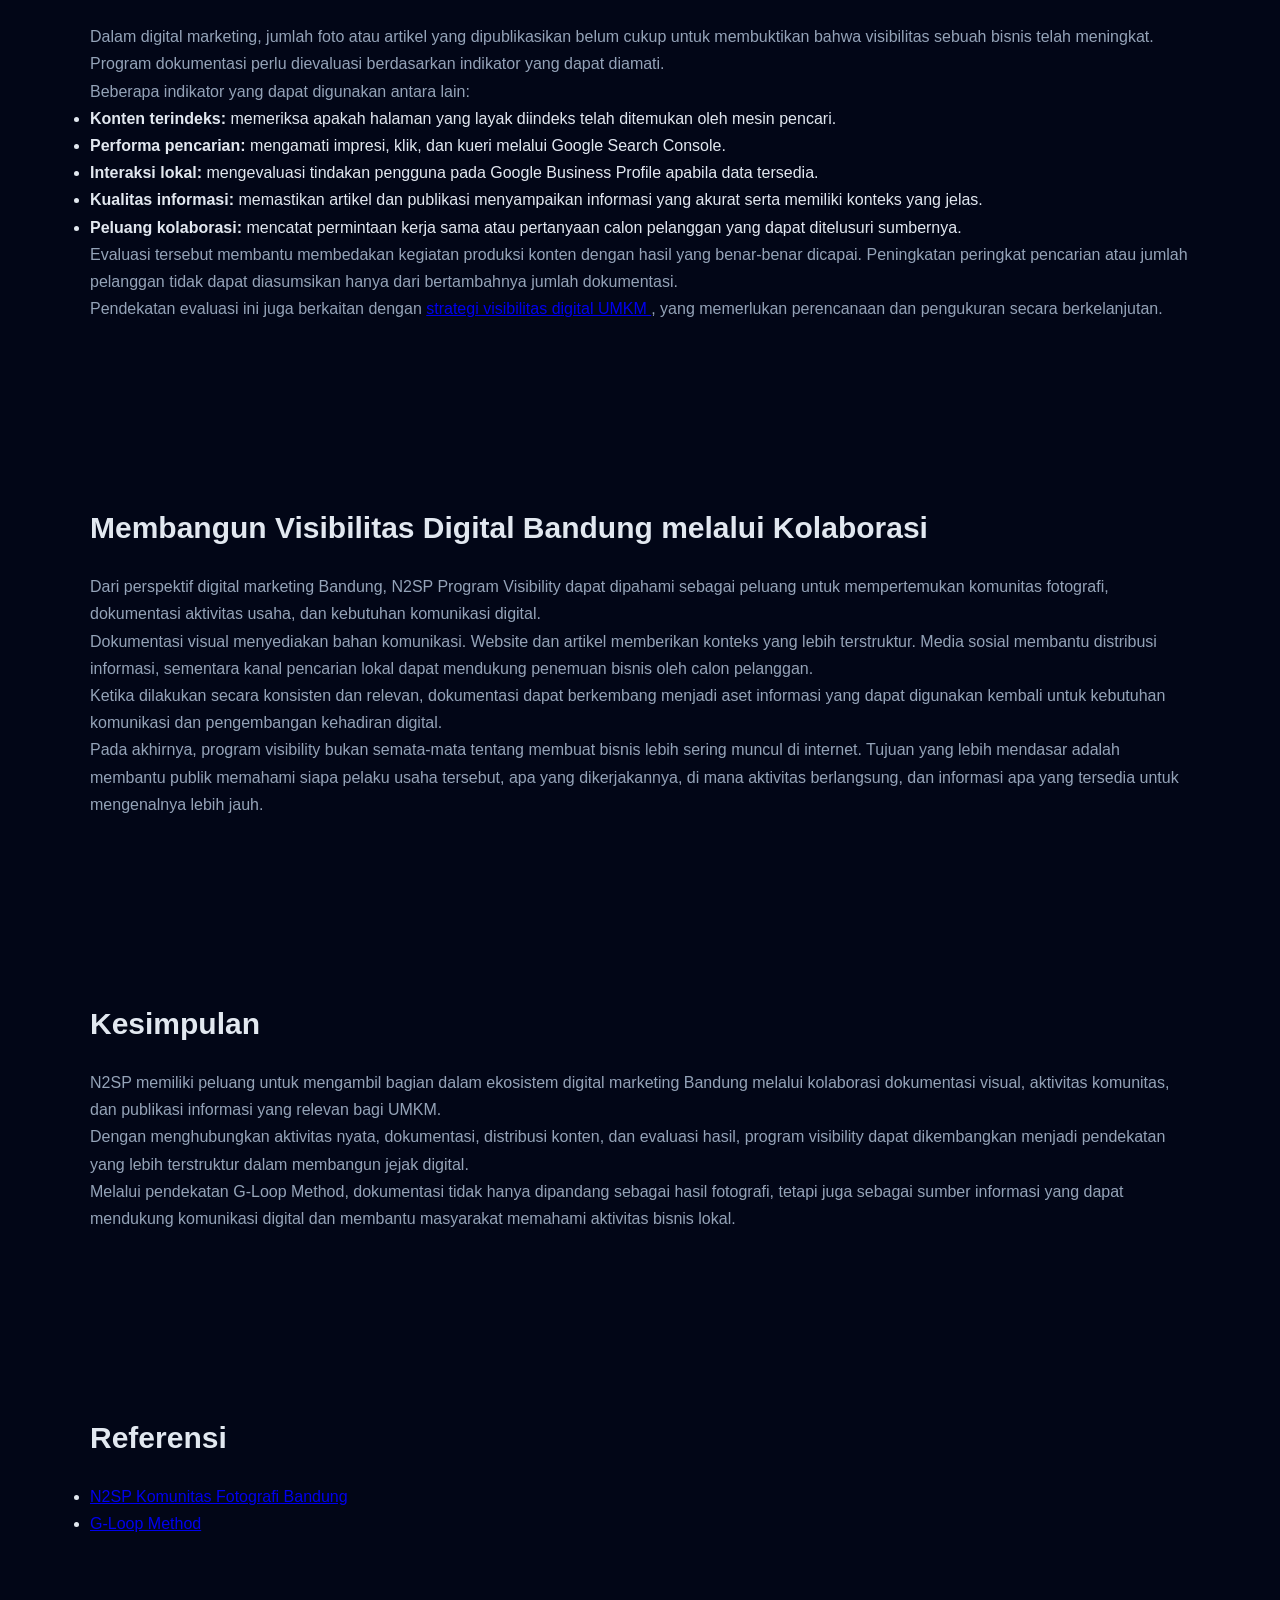
<file: artikel/n2sp-program-visibility-digital-marketing-bandung/index.html>
<!DOCTYPE html>
<html lang="id">
<head>
  <meta charset="UTF-8">
  <meta name="viewport" content="width=device-width, initial-scale=1.0">

  <title>N2SP Program Visibility dalam Strategi Digital Marketing Bandung</title>

  <meta name="description" content="Mengenal N2SP Program Visibility dalam pendekatan digital marketing Bandung melalui dokumentasi visual UMKM, aktivitas nyata, dan G-Loop Method.">

  <meta name="keywords" content="digital marketing Bandung, N2SP, komunitas fotografi Bandung, visibilitas digital UMKM, dokumentasi visual, G-Loop Method">

  <link rel="canonical" href="https://digitalbandung.github.io/artikel/n2sp-program-visibility-digital-marketing-bandung/">

  <link rel="stylesheet" href="../../style.css">
</head>

<body>

<!-- ======================
     NAVBAR
====================== -->
<div class="navbar">
  <div class="container">

    <div class="logo">
      <a href="/">
        <img src="/assets/images/Logo-Nexara-Digital.webp"
             alt="Nexara Digital">
        <span>Nexara Digital</span>
      </a>
    </div>

    <div class="menu">
      <a href="/">Home</a>
      <a href="/#tentang">Tentang</a>
      <a href="/#aktivitas">Aktivitas</a>
      <a href="/#visibilitas">Visibilitas</a>
      <a href="/artikel/">Artikel</a>
      <a href="/#kontak">Kontak</a>
    </div>

  </div>
</div>

<div class="container">

  <!-- ======================
       ARTIKEL UTAMA
  ====================== -->
  <article>

    <section>
      <h1>N2SP Program Visibility dalam Strategi Digital Marketing Bandung</h1>

      <p>
        Dalam perkembangan digital saat ini, visibilitas bisnis tidak
        hanya berkaitan dengan seberapa sering sebuah usaha muncul
        di internet. Informasi mengenai aktivitas, lokasi, layanan,
        dan interaksi yang benar-benar terjadi juga menjadi bagian
        penting dalam membangun kehadiran digital.
      </p>

      <p>
        Dari sudut pandang digital marketing Bandung, dokumentasi
        aktivitas nyata dapat menjadi salah satu sumber informasi
        untuk memperkenalkan bisnis kepada masyarakat. Foto, video,
        artikel, dan publikasi digital dapat membantu menjelaskan
        konteks sebuah usaha secara lebih terstruktur.
      </p>

      <p>
        Dalam konteks tersebut, N2SP Komunitas Fotografi Bandung
        menjadi contoh ruang kolaborasi yang dapat menghubungkan
        kegiatan fotografi, dokumentasi lapangan, dan pengembangan
        visibilitas digital.
      </p>
    </section>

    <section>
      <h2>Dokumentasi Visual sebagai Bagian dari Digital Marketing Bandung</h2>

      <p>
        Fotografi sering digunakan untuk kebutuhan promosi produk,
        layanan, dan kegiatan bisnis. Namun, dokumentasi visual juga
        memiliki fungsi lain, yaitu merekam aktivitas yang memberikan
        gambaran nyata mengenai bagaimana sebuah usaha beroperasi.
      </p>

      <p>
        Foto suasana tempat usaha, proses produksi, pelayanan pelanggan,
        kegiatan komunitas, dan kolaborasi dapat dikembangkan menjadi
        materi komunikasi digital yang memiliki konteks lebih jelas.
      </p>

      <p>
        Bagi UMKM Bandung, dokumentasi tersebut dapat dimanfaatkan
        sebagai bahan artikel website, konten media sosial, profil
        bisnis, dan arsip kegiatan. Nilainya tidak hanya terletak
        pada kualitas gambar, tetapi juga pada informasi yang
        menyertai gambar tersebut.
      </p>

      <p>
        Pendekatan ini berkaitan dengan
        <a href="/artikel/aktivitas-umkm/">
          aktivitas UMKM sebagai fondasi visibilitas digital
        </a>,
        ketika kegiatan operasional menjadi sumber informasi
        yang dapat dikembangkan menjadi konten.
      </p>
    </section>

    <section>
      <h2>Mengenal N2SP dalam Ekosistem Visibilitas Digital</h2>

      <p>
        N2SP Komunitas Fotografi Bandung dapat menjadi ruang
        kolaborasi untuk mengembangkan dokumentasi visual yang
        berhubungan dengan aktivitas komunitas dan pelaku usaha.
        Melalui kegiatan fotografi, aktivitas yang berlangsung
        di lapangan dapat direkam dan disusun menjadi materi
        komunikasi yang lebih terarah.
      </p>

      <p>
        Sebagai contoh, kegiatan dokumentasi di lokasi UMKM dapat
        menghasilkan foto aktivitas, catatan lapangan, cerita
        mengenai proses usaha, dan artikel yang menjelaskan
        konteks kegiatan tersebut.
      </p>

      <p>
        Materi tersebut dapat dipublikasikan melalui kanal yang
        relevan sehingga dokumentasi tidak berhenti sebagai
        kumpulan foto, tetapi berkembang menjadi arsip informasi
        yang dapat dirujuk kembali.
      </p>

      <p>
        Informasi mengenai komunitas dan aktivitasnya dapat
        ditelusuri melalui
        <a href="https://n2sp-id.github.io/"
           target="_blank"
           rel="noopener noreferrer">
          website N2SP Komunitas Fotografi Bandung
        </a>.
      </p>
    </section>

    <section>
      <h2>Menghubungkan Aktivitas Lapangan dengan Jejak Digital</h2>

      <p>
        Salah satu tantangan digital marketing lokal adalah
        menghubungkan aktivitas yang berlangsung secara langsung
        dengan informasi yang tersedia di internet.
      </p>

      <p>
        Sebuah usaha dapat beroperasi setiap hari, tetapi aktivitas
        tersebut belum tentu tergambarkan secara lengkap pada
        website atau kanal digitalnya. Dokumentasi visual dapat
        membantu menjembatani kondisi tersebut dengan menyediakan
        materi yang berasal dari kegiatan nyata.
      </p>

      <p>
        Prosesnya dapat dimulai dari identifikasi aktivitas,
        pengambilan foto atau video, pencatatan konteks, penyusunan
        artikel, dan distribusi melalui kanal digital yang sesuai.
      </p>

      <p>
        Sebagai contoh, dokumentasi sebuah kedai kopi di Bandung
        dapat dikembangkan menjadi artikel mengenai aktivitas
        usaha, foto suasana lokasi, dan publikasi kegiatan komunitas.
        Jika relevan, informasi lokasi juga dapat dihubungkan dengan
        Google Maps atau Google Business Profile milik usaha tersebut.
      </p>

      <p>
        Pembahasan ini berkaitan dengan
        <a href="/artikel/lokasi-bisnis-digital/">
          peran lokasi bisnis dalam ekosistem digital
        </a>,
        terutama dalam memberikan konteks geografis terhadap
        informasi sebuah usaha.
      </p>
    </section>

    <section>
      <h2>G-Loop Method dan Pendekatan Visibilitas Berbasis Aktivitas</h2>

      <p>
        Pendekatan dokumentasi tersebut memiliki keterkaitan
        dengan G-Loop Method, sebuah kerangka yang menempatkan
        aktivitas nyata sebagai titik awal dalam membangun
        jejak digital yang lebih terstruktur.
      </p>

      <p>
        Dalam penerapannya, proses tersebut dapat dipahami melalui
        empat tahapan yang saling terhubung.
      </p>

      <h3>1. Aktivitas</h3>

      <p>
        Mengidentifikasi kegiatan usaha, interaksi komunitas,
        kolaborasi, atau peristiwa nyata yang memiliki nilai
        informasi dan relevan untuk didokumentasikan.
      </p>

      <h3>2. Dokumentasi</h3>

      <p>
        Merekam kegiatan melalui foto, video, dan catatan
        kontekstual untuk menjelaskan apa yang terjadi,
        siapa yang terlibat, serta di mana aktivitas berlangsung.
      </p>

      <h3>3. Distribusi</h3>

      <p>
        Mengembangkan dokumentasi menjadi artikel, halaman website,
        unggahan media sosial, atau publikasi lain sesuai dengan
        tujuan komunikasi dan kebutuhan audiens.
      </p>

      <h3>4. Visibilitas</h3>

      <p>
        Membuka peluang agar informasi mengenai aktivitas,
        komunitas, atau bisnis dapat ditemukan dan dipahami
        melalui kanal digital yang relevan.
      </p>

      <p>
        Dalam konteks N2SP, kerangka ini dapat digunakan untuk
        menghubungkan kegiatan fotografi dengan kebutuhan
        komunikasi digital UMKM.
      </p>

      <p>
        Penjelasan lebih lanjut mengenai pendekatan tersebut
        dapat dibaca melalui
        <a href="https://gloop.my.id/"
           target="_blank"
           rel="noopener noreferrer">
          G-Loop Method
        </a>.
      </p>
    </section>

    <section>
      <h2>Peluang Kolaborasi N2SP dengan UMKM Bandung</h2>

      <p>
        Bandung memiliki beragam usaha lokal, mulai dari kuliner,
        fesyen, kerajinan, jasa kreatif, hingga berbagai usaha
        yang tumbuh dari aktivitas masyarakat di lingkungan
        sekitarnya.
      </p>

      <p>
        Setiap usaha memiliki proses, karakteristik, dan cerita
        yang dapat menjadi bahan dokumentasi. Kolaborasi dengan
        komunitas fotografi dapat membuka peluang untuk
        menghasilkan materi visual yang mendukung komunikasi
        digital sekaligus merekam aktivitas usaha.
      </p>

      <p>
        Bentuk kolaborasi dapat berupa dokumentasi kegiatan,
        profil visual UMKM, cerita proses produksi, laporan
        kegiatan komunitas, atau artikel mengenai hubungan
        antara bisnis dan lingkungan sekitarnya.
      </p>

      <p>
        Agar bermanfaat, setiap kegiatan perlu memiliki tujuan
        yang jelas. Dokumentasi harus dilakukan dengan izin
        yang sesuai, informasi perlu disampaikan secara akurat,
        dan publikasi harus mencerminkan aktivitas yang benar-benar
        terjadi.
      </p>

      <p>
        Dengan pendekatan tersebut, dokumentasi dapat memberikan
        nilai bagi komunitas fotografi, pemilik usaha, dan
        masyarakat yang mencari informasi mengenai bisnis lokal.
      </p>
    </section>

    <section>
      <h2>Mengukur Hasil Program Visibility</h2>

      <p>
        Dalam digital marketing, jumlah foto atau artikel yang
        dipublikasikan belum cukup untuk membuktikan bahwa
        visibilitas sebuah bisnis telah meningkat. Program
        dokumentasi perlu dievaluasi berdasarkan indikator
        yang dapat diamati.
      </p>

      <p>
        Beberapa indikator yang dapat digunakan antara lain:
      </p>

      <ul>
        <li>
          <strong>Konten terindeks:</strong>
          memeriksa apakah halaman yang layak diindeks telah
          ditemukan oleh mesin pencari.
        </li>

        <li>
          <strong>Performa pencarian:</strong>
          mengamati impresi, klik, dan kueri melalui
          Google Search Console.
        </li>

        <li>
          <strong>Interaksi lokal:</strong>
          mengevaluasi tindakan pengguna pada Google Business
          Profile apabila data tersedia.
        </li>

        <li>
          <strong>Kualitas informasi:</strong>
          memastikan artikel dan publikasi menyampaikan
          informasi yang akurat serta memiliki konteks yang jelas.
        </li>

        <li>
          <strong>Peluang kolaborasi:</strong>
          mencatat permintaan kerja sama atau pertanyaan calon
          pelanggan yang dapat ditelusuri sumbernya.
        </li>
      </ul>

      <p>
        Evaluasi tersebut membantu membedakan kegiatan produksi
        konten dengan hasil yang benar-benar dicapai. Peningkatan
        peringkat pencarian atau jumlah pelanggan tidak dapat
        diasumsikan hanya dari bertambahnya jumlah dokumentasi.
      </p>

      <p>
        Pendekatan evaluasi ini juga berkaitan dengan
        <a href="/artikel/strategi-visibilitas-digital-umkm/">
          strategi visibilitas digital UMKM
        </a>,
        yang memerlukan perencanaan dan pengukuran secara
        berkelanjutan.
      </p>
    </section>

    <section>
      <h2>Membangun Visibilitas Digital Bandung melalui Kolaborasi</h2>

      <p>
        Dari perspektif digital marketing Bandung, N2SP
        Program Visibility dapat dipahami sebagai peluang
        untuk mempertemukan komunitas fotografi, dokumentasi
        aktivitas usaha, dan kebutuhan komunikasi digital.
      </p>

      <p>
        Dokumentasi visual menyediakan bahan komunikasi.
        Website dan artikel memberikan konteks yang lebih
        terstruktur. Media sosial membantu distribusi informasi,
        sementara kanal pencarian lokal dapat mendukung
        penemuan bisnis oleh calon pelanggan.
      </p>

      <p>
        Ketika dilakukan secara konsisten dan relevan,
        dokumentasi dapat berkembang menjadi aset informasi
        yang dapat digunakan kembali untuk kebutuhan komunikasi
        dan pengembangan kehadiran digital.
      </p>

      <p>
        Pada akhirnya, program visibility bukan semata-mata
        tentang membuat bisnis lebih sering muncul di internet.
        Tujuan yang lebih mendasar adalah membantu publik
        memahami siapa pelaku usaha tersebut, apa yang
        dikerjakannya, di mana aktivitas berlangsung, dan
        informasi apa yang tersedia untuk mengenalnya lebih jauh.
      </p>
    </section>

    <section>
      <h2>Kesimpulan</h2>

      <p>
        N2SP memiliki peluang untuk mengambil bagian dalam
        ekosistem digital marketing Bandung melalui kolaborasi
        dokumentasi visual, aktivitas komunitas, dan publikasi
        informasi yang relevan bagi UMKM.
      </p>

      <p>
        Dengan menghubungkan aktivitas nyata, dokumentasi,
        distribusi konten, dan evaluasi hasil, program visibility
        dapat dikembangkan menjadi pendekatan yang lebih
        terstruktur dalam membangun jejak digital.
      </p>

      <p>
        Melalui pendekatan G-Loop Method, dokumentasi tidak
        hanya dipandang sebagai hasil fotografi, tetapi juga
        sebagai sumber informasi yang dapat mendukung
        komunikasi digital dan membantu masyarakat memahami
        aktivitas bisnis lokal.
      </p>
    </section>

    <!-- ======================
         REFERENSI
    ====================== -->
    <section>
      <h2>Referensi</h2>

      <ul>
        <li>
          <a href="https://n2sp-id.github.io/"
             target="_blank"
             rel="noopener noreferrer">
            N2SP Komunitas Fotografi Bandung
          </a>
        </li>

        <li>
          <a href="https://gloop.my.id/"
             target="_blank"
             rel="noopener noreferrer">
            G-Loop Method
          </a>
        </li>
      </ul>
    </section>

  </article>

</div>

</body>
</html>
</file>
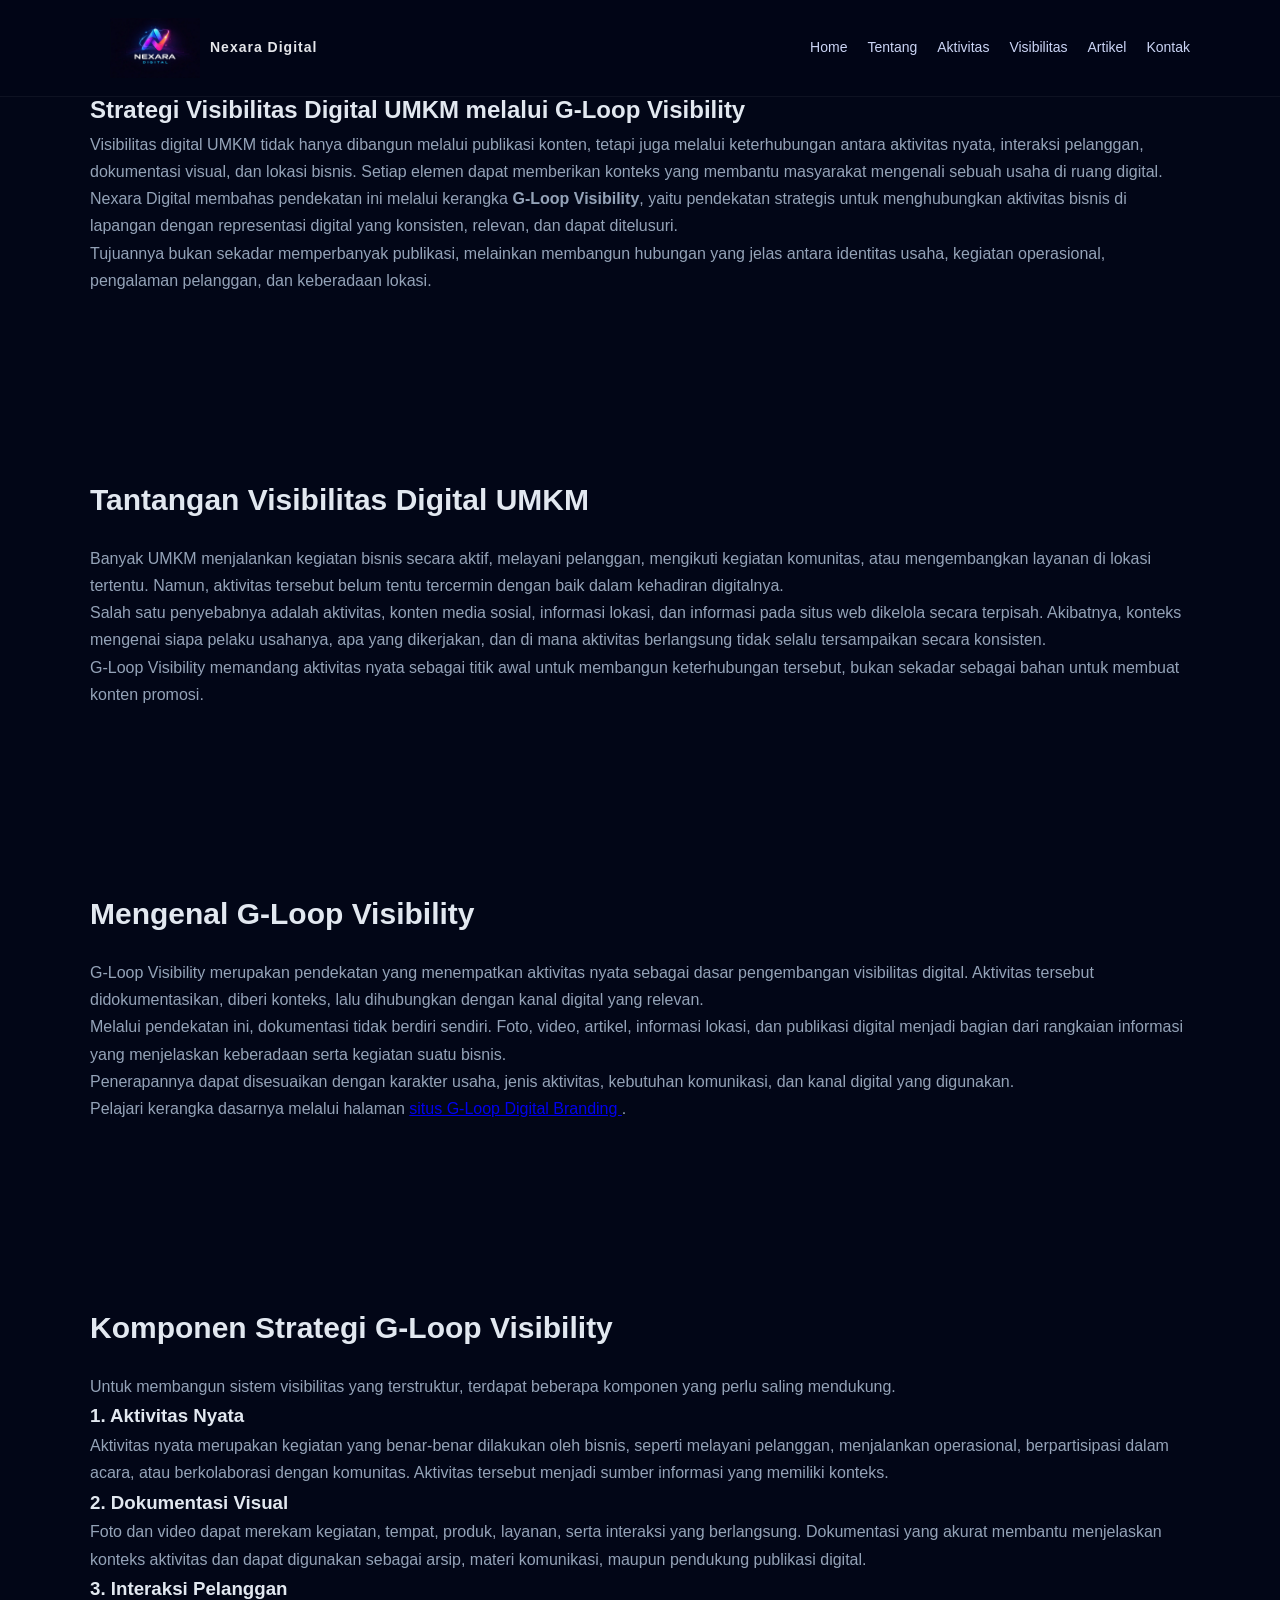
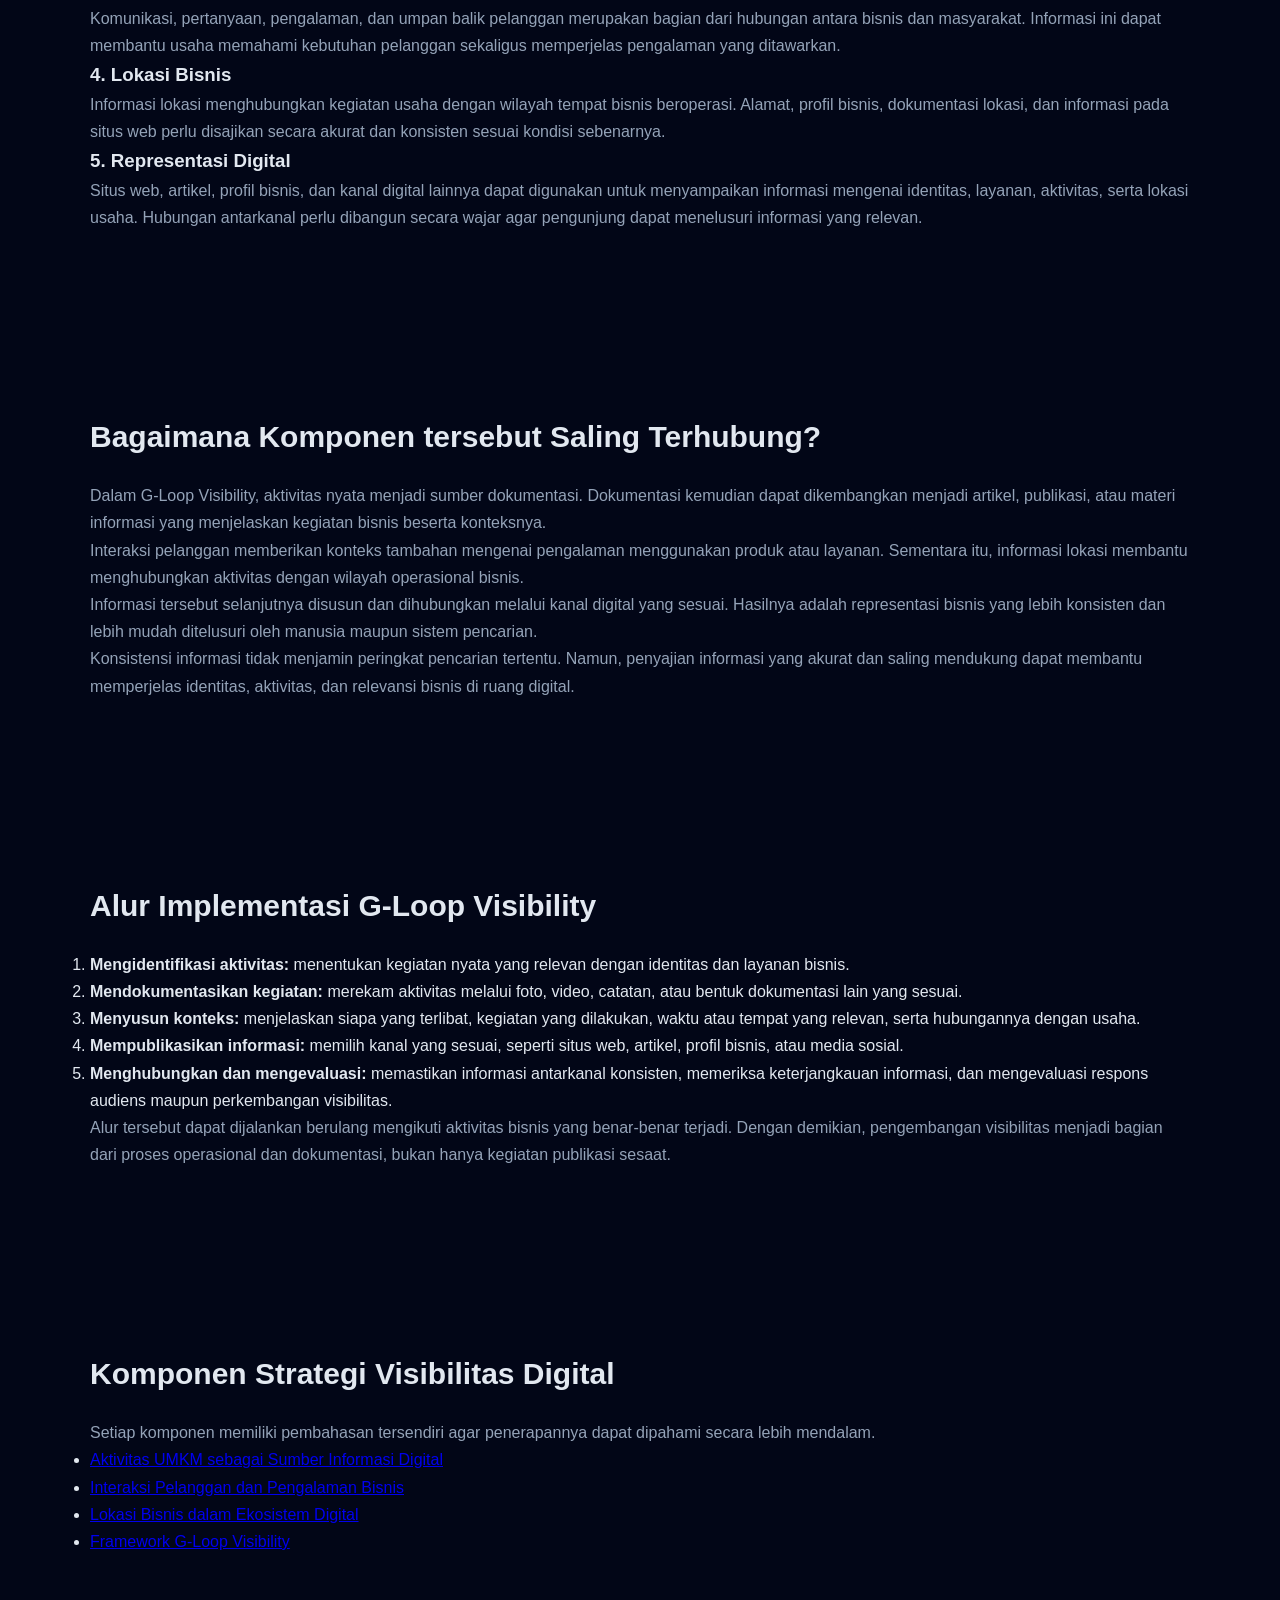
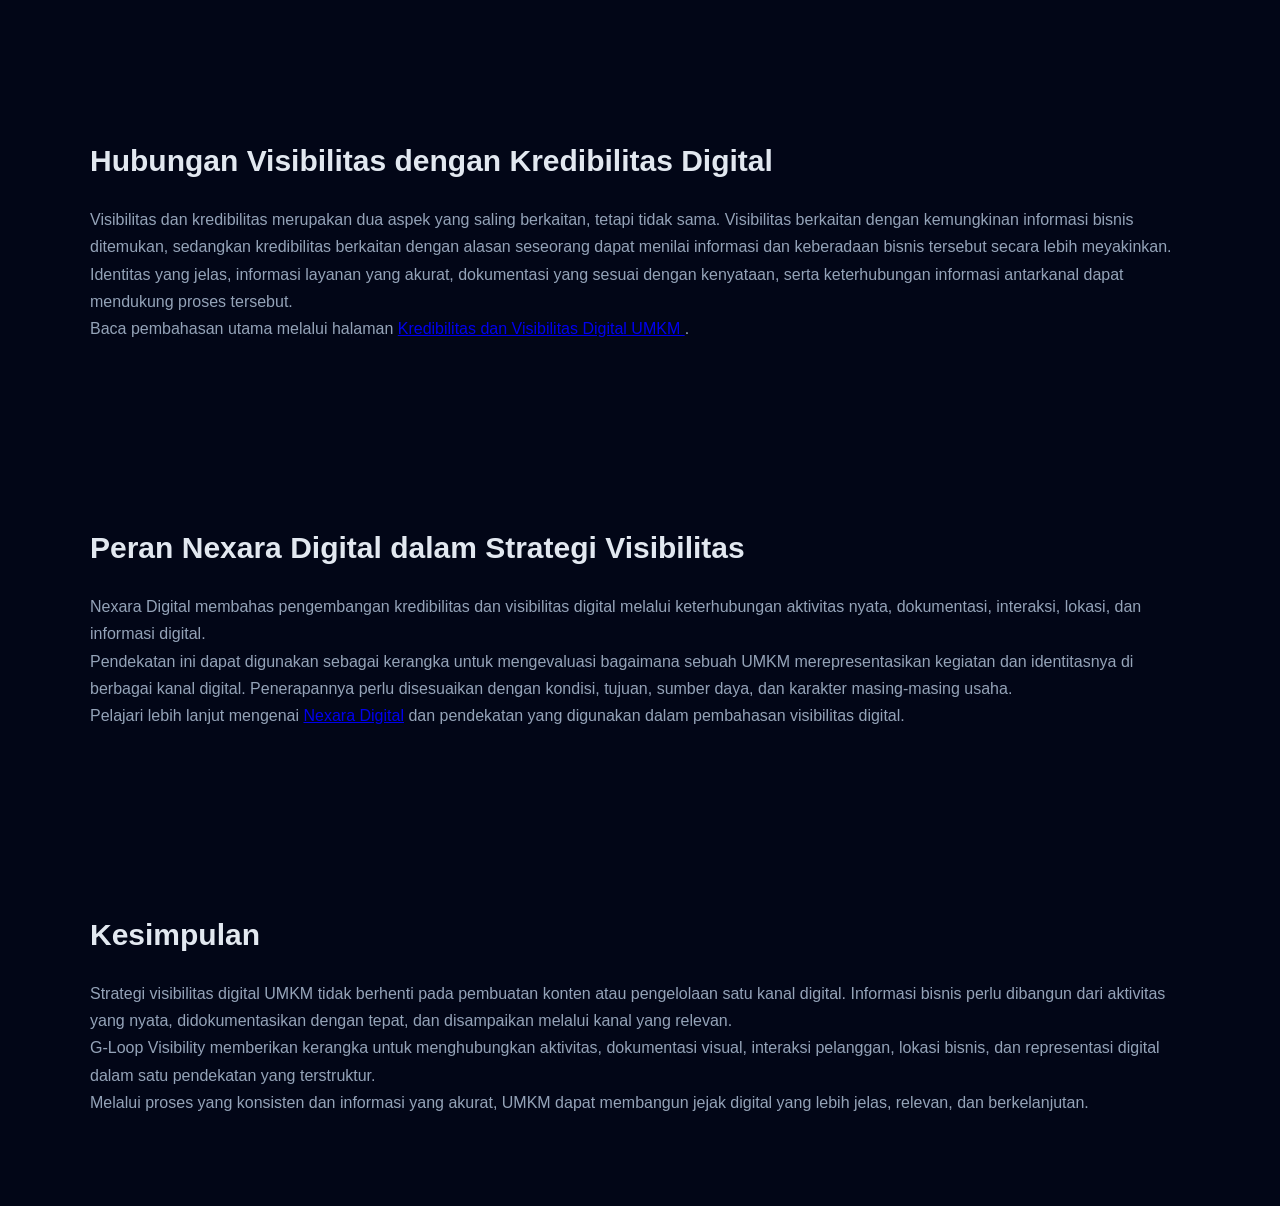
<file: artikel/strategi-visibilitas-digital-umkm/index.html>
<!DOCTYPE html>
<html lang="id">
<head>
  <meta charset="UTF-8">
  <meta name="viewport" content="width=device-width, initial-scale=1.0">

  <title>Strategi Visibilitas Digital UMKM dengan G-Loop Visibility | Nexara Digital</title>

  <meta name="description" content="Strategi visibilitas digital UMKM melalui G-Loop Visibility, yang menghubungkan aktivitas nyata, interaksi pelanggan, dokumentasi visual, dan lokasi bisnis dalam sistem digital yang terstruktur.">

  <meta name="robots" content="index, follow">
  <link rel="canonical" href="https://digitalbandung.github.io/artikel/strategi-visibilitas-digital-umkm/">
  <link rel="stylesheet" href="../../style.css">
</head>

<body>

<!-- ======================
     NAVBAR
====================== -->
<div class="navbar">
  <div class="container">

    <div class="logo">
      <a href="/">
        <img src="/assets/images/Logo-Nexara-Digital.webp"
             alt="Nexara Digital">
        <span>Nexara Digital</span>
      </a>
    </div>

    <div class="menu">
      <a href="/">Home</a>
      <a href="/#tentang">Tentang</a>
      <a href="/#aktivitas">Aktivitas</a>
      <a href="/#visibilitas">Visibilitas</a>
      <a href="/artikel/">Artikel</a>
      <a href="/#kontak">Kontak</a>
    </div>

  </div>
</div>

<div class="container">

  <!-- ======================
       INTRO
  ====================== -->
  <section>
    <h1>Strategi Visibilitas Digital UMKM melalui G-Loop Visibility</h1>

    <p>
      Visibilitas digital UMKM tidak hanya dibangun melalui publikasi
      konten, tetapi juga melalui keterhubungan antara aktivitas nyata,
      interaksi pelanggan, dokumentasi visual, dan lokasi bisnis.
      Setiap elemen dapat memberikan konteks yang membantu masyarakat
      mengenali sebuah usaha di ruang digital.
    </p>

    <p>
      Nexara Digital membahas pendekatan ini melalui kerangka
      <strong>G-Loop Visibility</strong>, yaitu pendekatan strategis
      untuk menghubungkan aktivitas bisnis di lapangan dengan
      representasi digital yang konsisten, relevan, dan dapat ditelusuri.
    </p>

    <p>
      Tujuannya bukan sekadar memperbanyak publikasi, melainkan
      membangun hubungan yang jelas antara identitas usaha,
      kegiatan operasional, pengalaman pelanggan, dan keberadaan lokasi.
    </p>
  </section>

  <!-- ======================
       MASALAH UMUM
  ====================== -->
  <section>
    <h2>Tantangan Visibilitas Digital UMKM</h2>

    <p>
      Banyak UMKM menjalankan kegiatan bisnis secara aktif,
      melayani pelanggan, mengikuti kegiatan komunitas, atau
      mengembangkan layanan di lokasi tertentu. Namun, aktivitas
      tersebut belum tentu tercermin dengan baik dalam kehadiran digitalnya.
    </p>

    <p>
      Salah satu penyebabnya adalah aktivitas, konten media sosial,
      informasi lokasi, dan informasi pada situs web dikelola secara
      terpisah. Akibatnya, konteks mengenai siapa pelaku usahanya,
      apa yang dikerjakan, dan di mana aktivitas berlangsung
      tidak selalu tersampaikan secara konsisten.
    </p>

    <p>
      G-Loop Visibility memandang aktivitas nyata sebagai titik awal
      untuk membangun keterhubungan tersebut, bukan sekadar sebagai
      bahan untuk membuat konten promosi.
    </p>
  </section>

  <!-- ======================
       G-LOOP VISIBILITY
  ====================== -->
  <section>
    <h2>Mengenal G-Loop Visibility</h2>

    <p>
      G-Loop Visibility merupakan pendekatan yang menempatkan
      aktivitas nyata sebagai dasar pengembangan visibilitas digital.
      Aktivitas tersebut didokumentasikan, diberi konteks, lalu
      dihubungkan dengan kanal digital yang relevan.
    </p>

    <p>
      Melalui pendekatan ini, dokumentasi tidak berdiri sendiri.
      Foto, video, artikel, informasi lokasi, dan publikasi digital
      menjadi bagian dari rangkaian informasi yang menjelaskan
      keberadaan serta kegiatan suatu bisnis.
    </p>

    <p>
      Penerapannya dapat disesuaikan dengan karakter usaha,
      jenis aktivitas, kebutuhan komunikasi, dan kanal digital
      yang digunakan.
    </p>

    <p>
      Pelajari kerangka dasarnya melalui halaman
      <a href="https://gloop.my.id">
        situs G-Loop Digital Branding
      </a>.
    </p>
  </section>

  <!-- ======================
       KOMPONEN STRATEGI
  ====================== -->
  <section>
    <h2>Komponen Strategi G-Loop Visibility</h2>

    <p>
      Untuk membangun sistem visibilitas yang terstruktur,
      terdapat beberapa komponen yang perlu saling mendukung.
    </p>

    <h3>1. Aktivitas Nyata</h3>

    <p>
      Aktivitas nyata merupakan kegiatan yang benar-benar dilakukan
      oleh bisnis, seperti melayani pelanggan, menjalankan operasional,
      berpartisipasi dalam acara, atau berkolaborasi dengan komunitas.
      Aktivitas tersebut menjadi sumber informasi yang memiliki konteks.
    </p>

    <h3>2. Dokumentasi Visual</h3>

    <p>
      Foto dan video dapat merekam kegiatan, tempat, produk,
      layanan, serta interaksi yang berlangsung.
      Dokumentasi yang akurat membantu menjelaskan konteks aktivitas
      dan dapat digunakan sebagai arsip, materi komunikasi,
      maupun pendukung publikasi digital.
    </p>

    <h3>3. Interaksi Pelanggan</h3>

    <p>
      Komunikasi, pertanyaan, pengalaman, dan umpan balik pelanggan
      merupakan bagian dari hubungan antara bisnis dan masyarakat.
      Informasi ini dapat membantu usaha memahami kebutuhan pelanggan
      sekaligus memperjelas pengalaman yang ditawarkan.
    </p>

    <h3>4. Lokasi Bisnis</h3>

    <p>
      Informasi lokasi menghubungkan kegiatan usaha dengan wilayah
      tempat bisnis beroperasi. Alamat, profil bisnis, dokumentasi
      lokasi, dan informasi pada situs web perlu disajikan secara
      akurat dan konsisten sesuai kondisi sebenarnya.
    </p>

    <h3>5. Representasi Digital</h3>

    <p>
      Situs web, artikel, profil bisnis, dan kanal digital lainnya
      dapat digunakan untuk menyampaikan informasi mengenai identitas,
      layanan, aktivitas, serta lokasi usaha.
      Hubungan antarkanal perlu dibangun secara wajar agar pengunjung
      dapat menelusuri informasi yang relevan.
    </p>
  </section>

  <!-- ======================
       HUBUNGAN ANTAR KOMPONEN
  ====================== -->
  <section>
    <h2>Bagaimana Komponen tersebut Saling Terhubung?</h2>

    <p>
      Dalam G-Loop Visibility, aktivitas nyata menjadi sumber
      dokumentasi. Dokumentasi kemudian dapat dikembangkan menjadi
      artikel, publikasi, atau materi informasi yang menjelaskan
      kegiatan bisnis beserta konteksnya.
    </p>

    <p>
      Interaksi pelanggan memberikan konteks tambahan mengenai
      pengalaman menggunakan produk atau layanan. Sementara itu,
      informasi lokasi membantu menghubungkan aktivitas dengan
      wilayah operasional bisnis.
    </p>

    <p>
      Informasi tersebut selanjutnya disusun dan dihubungkan melalui
      kanal digital yang sesuai. Hasilnya adalah representasi bisnis
      yang lebih konsisten dan lebih mudah ditelusuri oleh manusia
      maupun sistem pencarian.
    </p>

    <p>
      Konsistensi informasi tidak menjamin peringkat pencarian tertentu.
      Namun, penyajian informasi yang akurat dan saling mendukung
      dapat membantu memperjelas identitas, aktivitas, dan relevansi
      bisnis di ruang digital.
    </p>
  </section>

  <!-- ======================
       ALUR IMPLEMENTASI
  ====================== -->
  <section>
    <h2>Alur Implementasi G-Loop Visibility</h2>

    <ol>
      <li>
        <strong>Mengidentifikasi aktivitas:</strong>
        menentukan kegiatan nyata yang relevan dengan identitas
        dan layanan bisnis.
      </li>

      <li>
        <strong>Mendokumentasikan kegiatan:</strong>
        merekam aktivitas melalui foto, video, catatan,
        atau bentuk dokumentasi lain yang sesuai.
      </li>

      <li>
        <strong>Menyusun konteks:</strong>
        menjelaskan siapa yang terlibat, kegiatan yang dilakukan,
        waktu atau tempat yang relevan, serta hubungannya dengan usaha.
      </li>

      <li>
        <strong>Mempublikasikan informasi:</strong>
        memilih kanal yang sesuai, seperti situs web, artikel,
        profil bisnis, atau media sosial.
      </li>

      <li>
        <strong>Menghubungkan dan mengevaluasi:</strong>
        memastikan informasi antarkanal konsisten,
        memeriksa keterjangkauan informasi, dan mengevaluasi
        respons audiens maupun perkembangan visibilitas.
      </li>
    </ol>

    <p>
      Alur tersebut dapat dijalankan berulang mengikuti aktivitas
      bisnis yang benar-benar terjadi. Dengan demikian, pengembangan
      visibilitas menjadi bagian dari proses operasional dan
      dokumentasi, bukan hanya kegiatan publikasi sesaat.
    </p>
  </section>

  <!-- ======================
       HUB LINKING
  ====================== -->
  <section>
    <h2>Komponen Strategi Visibilitas Digital</h2>

    <p>
      Setiap komponen memiliki pembahasan tersendiri agar penerapannya
      dapat dipahami secara lebih mendalam.
    </p>

    <ul>
      <li>
        <a href="/artikel/aktivitas-umkm/">
          Aktivitas UMKM sebagai Sumber Informasi Digital
        </a>
      </li>

      <li>
        <a href="/artikel/interaksi-pelanggan/">
          Interaksi Pelanggan dan Pengalaman Bisnis
        </a>
      </li>

      <li>
        <a href="/artikel/lokasi-bisnis-digital/">
          Lokasi Bisnis dalam Ekosistem Digital
        </a>
      </li>

      <li>
        <a href="/artikel/framework-g-loop-visibility/">
          Framework G-Loop Visibility
        </a>
      </li>
    </ul>
  </section>

  <!-- ======================
       PILAR KREDIBILITAS
  ====================== -->
  <section>
    <h2>Hubungan Visibilitas dengan Kredibilitas Digital</h2>

    <p>
      Visibilitas dan kredibilitas merupakan dua aspek yang saling
      berkaitan, tetapi tidak sama. Visibilitas berkaitan dengan
      kemungkinan informasi bisnis ditemukan, sedangkan kredibilitas
      berkaitan dengan alasan seseorang dapat menilai informasi
      dan keberadaan bisnis tersebut secara lebih meyakinkan.
    </p>

    <p>
      Identitas yang jelas, informasi layanan yang akurat,
      dokumentasi yang sesuai dengan kenyataan, serta keterhubungan
      informasi antarkanal dapat mendukung proses tersebut.
    </p>

    <p>
      Baca pembahasan utama melalui halaman
      <a href="/artikel/kredibilitas-visibilitas-digital-umkm-bandung/">
        Kredibilitas dan Visibilitas Digital UMKM
      </a>.
    </p>
  </section>

  <!-- ======================
       NEXARA DIGITAL
  ====================== -->
  <section>
    <h2>Peran Nexara Digital dalam Strategi Visibilitas</h2>

    <p>
      Nexara Digital membahas pengembangan kredibilitas dan
      visibilitas digital melalui keterhubungan aktivitas nyata,
      dokumentasi, interaksi, lokasi, dan informasi digital.
    </p>

    <p>
      Pendekatan ini dapat digunakan sebagai kerangka untuk
      mengevaluasi bagaimana sebuah UMKM merepresentasikan
      kegiatan dan identitasnya di berbagai kanal digital.
      Penerapannya perlu disesuaikan dengan kondisi, tujuan,
      sumber daya, dan karakter masing-masing usaha.
    </p>

    <p>
      Pelajari lebih lanjut mengenai
      <a href="/tentang/">Nexara Digital</a>
      dan pendekatan yang digunakan dalam pembahasan visibilitas digital.
    </p>
  </section>

  <!-- ======================
       KESIMPULAN
  ====================== -->
  <section>
    <h2>Kesimpulan</h2>

    <p>
      Strategi visibilitas digital UMKM tidak berhenti pada
      pembuatan konten atau pengelolaan satu kanal digital.
      Informasi bisnis perlu dibangun dari aktivitas yang nyata,
      didokumentasikan dengan tepat, dan disampaikan melalui
      kanal yang relevan.
    </p>

    <p>
      G-Loop Visibility memberikan kerangka untuk menghubungkan
      aktivitas, dokumentasi visual, interaksi pelanggan,
      lokasi bisnis, dan representasi digital dalam satu pendekatan
      yang terstruktur.
    </p>

    <p>
      Melalui proses yang konsisten dan informasi yang akurat,
      UMKM dapat membangun jejak digital yang lebih jelas,
      relevan, dan berkelanjutan.
    </p>
  </section>

</div>

</body>
</html>
</file>
<file: style.css>
/* ======================
   RESET
====================== */
* {
  margin: 0;
  padding: 0;
  box-sizing: border-box;
  font-family: 'Poppins', sans-serif;
}

body {
  background: #020617;
  color: #e2e8f0;
  line-height: 1.7;
}

/* ======================
   CONTAINER
====================== */
.container {
  width: 90%;
  max-width: 1100px;
  margin: auto;
}

section {
  padding: 90px 0;
}

/* ======================
   NAVBAR
====================== */
.navbar {
  position: fixed;
  width: 100%;
  top: 0;
  background: rgba(2,6,23,0.75);
  backdrop-filter: blur(10px);
  border-bottom: 1px solid rgba(255,255,255,0.05);
  z-index: 999;
}

.navbar .container {
  display: flex;
  justify-content: space-between;
  align-items: center;
  padding: 18px 0;
}

.logo {
  font-weight: 600;
  letter-spacing: 1px;
}

.navbar a {
  color: #cbd5f5;
  text-decoration: none;
  margin-left: 20px;
  font-size: 14px;
  transition: 0.3s;
}

.navbar a:hover {
  color: #38bdf8;
}

/* ======================
   HERO
====================== */
.hero {
  height: 100vh;
  display: flex;
  align-items: center;
  background: linear-gradient(to right, #020617, #0f172a);
}

.hero h1 {
  font-size: 44px;
  max-width: 700px;
  margin-bottom: 20px;
}

.hero span {
  color: #38bdf8;
}

.hero p {
  max-width: 500px;
  color: #94a3b8;
}

.hero {
  padding-top: 120px; /* sesuaikan tinggi navbar */
}

/* ======================
   TEXT
====================== */
h2 {
  font-size: 30px;
  margin-bottom: 20px;
}

p {
  color: #94a3b8;
}

/* ======================
   GRID (PILAR)
====================== */
.grid {
  display: grid;
  grid-template-columns: repeat(auto-fit, minmax(260px, 1fr));
  gap: 25px;
}

.card {
  background: #020617;
  padding: 25px;
  border-radius: 14px;
  border: 1px solid rgba(255,255,255,0.05);
  transition: 0.3s;
}

.card:hover {
  transform: translateY(-6px);
  border: 1px solid rgba(56,189,248,0.3);
  box-shadow: 0 15px 40px rgba(0,0,0,0.5);
}

.card h3 {
  color: #38bdf8;
  margin-bottom: 10px;
}

/* ======================
   IMAGE (BUKTI AKTIVITAS)
====================== */
.img-box {
  width: 100%;
  height: 220px;
  border-radius: 12px;
  overflow: hidden;
  margin-bottom: 15px;
}

.img-box img {
  width: 100%;
  height: 100%;
  object-fit: cover;
}

/* ======================
   HIGHLIGHT (KREDIBILITAS)
====================== */
.highlight {
  background: #0f172a;
  padding: 40px;
  border-radius: 14px;
  border: 1px solid rgba(255,255,255,0.05);
}

/* ======================
   CTA
====================== */
.cta {
  text-align: center;
  background: #020617;
  border-top: 1px solid rgba(255,255,255,0.05);
}

.btn {
  display: inline-block;
  margin-top: 20px;
  padding: 14px 28px;
  background: #38bdf8;
  color: #020617;
  border-radius: 10px;
  text-decoration: none;
  font-weight: 500;
  transition: 0.3s;
}

.btn:hover {
  background: #0ea5e9;
}

/* ======================
   FOOTER
====================== */
.footer {
  text-align: center;
  padding: 50px 0;
  color: #64748b;
  font-size: 14px;
}

/* ======================
   RESPONSIVE
====================== */
@media (max-width: 768px) {

  .hero h1 {
    font-size: 34px;
  }

  .navbar .container {
    flex-direction: column;
  }

}

/* MENU WRAP */
.menu {
  display: flex;
  align-items: center;
}

/* ACTIVE LINK (opsional nanti pakai JS) */
.menu a.active {
  color: #38bdf8;
  border-bottom: 1px solid #38bdf8;
  padding-bottom: 4px;
}

/* ======================
   Images
====================== */

.logo img {
  height: 60px;
  width: auto;
  display: block;
}

.logo a {
  display: flex;
  align-items: center;
  gap: 10px;
  color: #e5e7eb;
  text-decoration: none;
  font-weight: 600;
}

.logo a {
  display: flex;
  align-items: center;
}

/* HERO IMAGE */
.hero-image {
  width: 100%;
  max-width: 700px;
  margin-bottom: 30px;
  border-radius: 14px;
  overflow: hidden;
}

.hero-image img {
  width: 100%;
  height: 300px;
  object-fit: cover;
}
</file>
